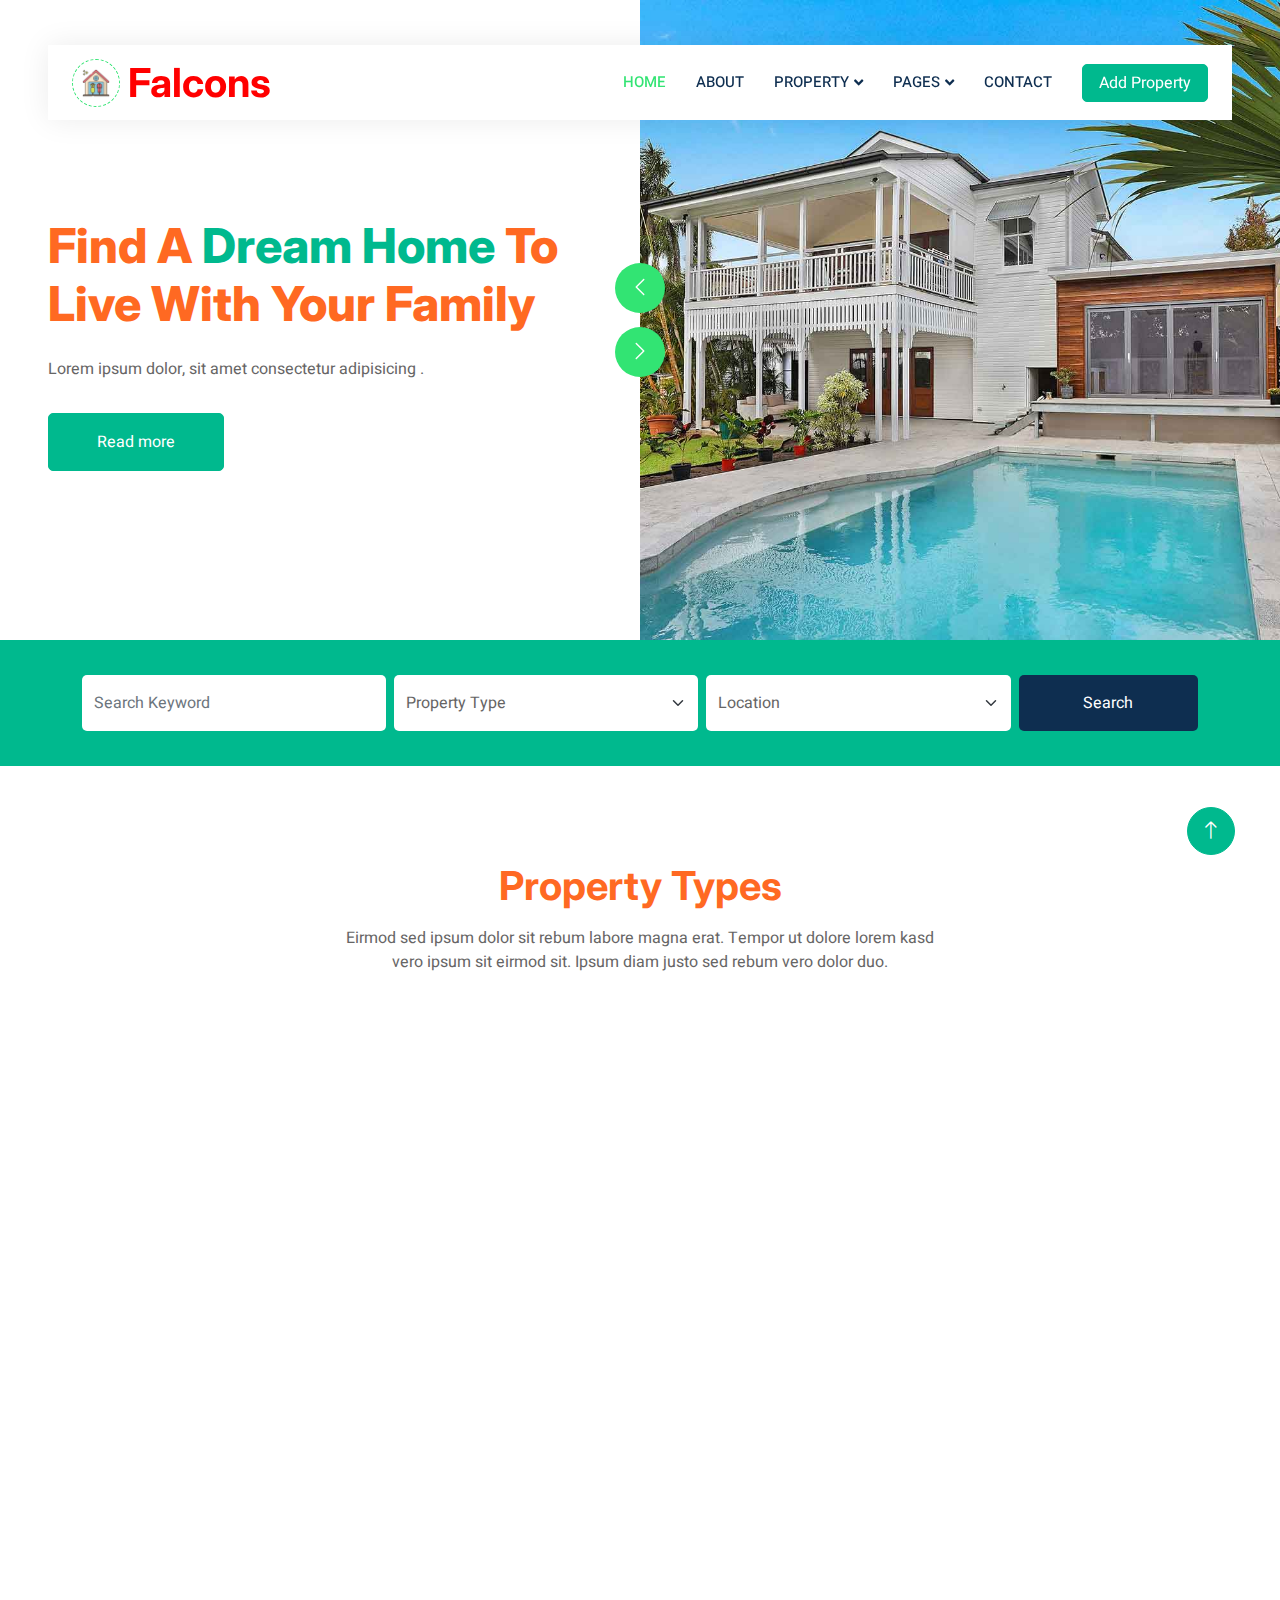
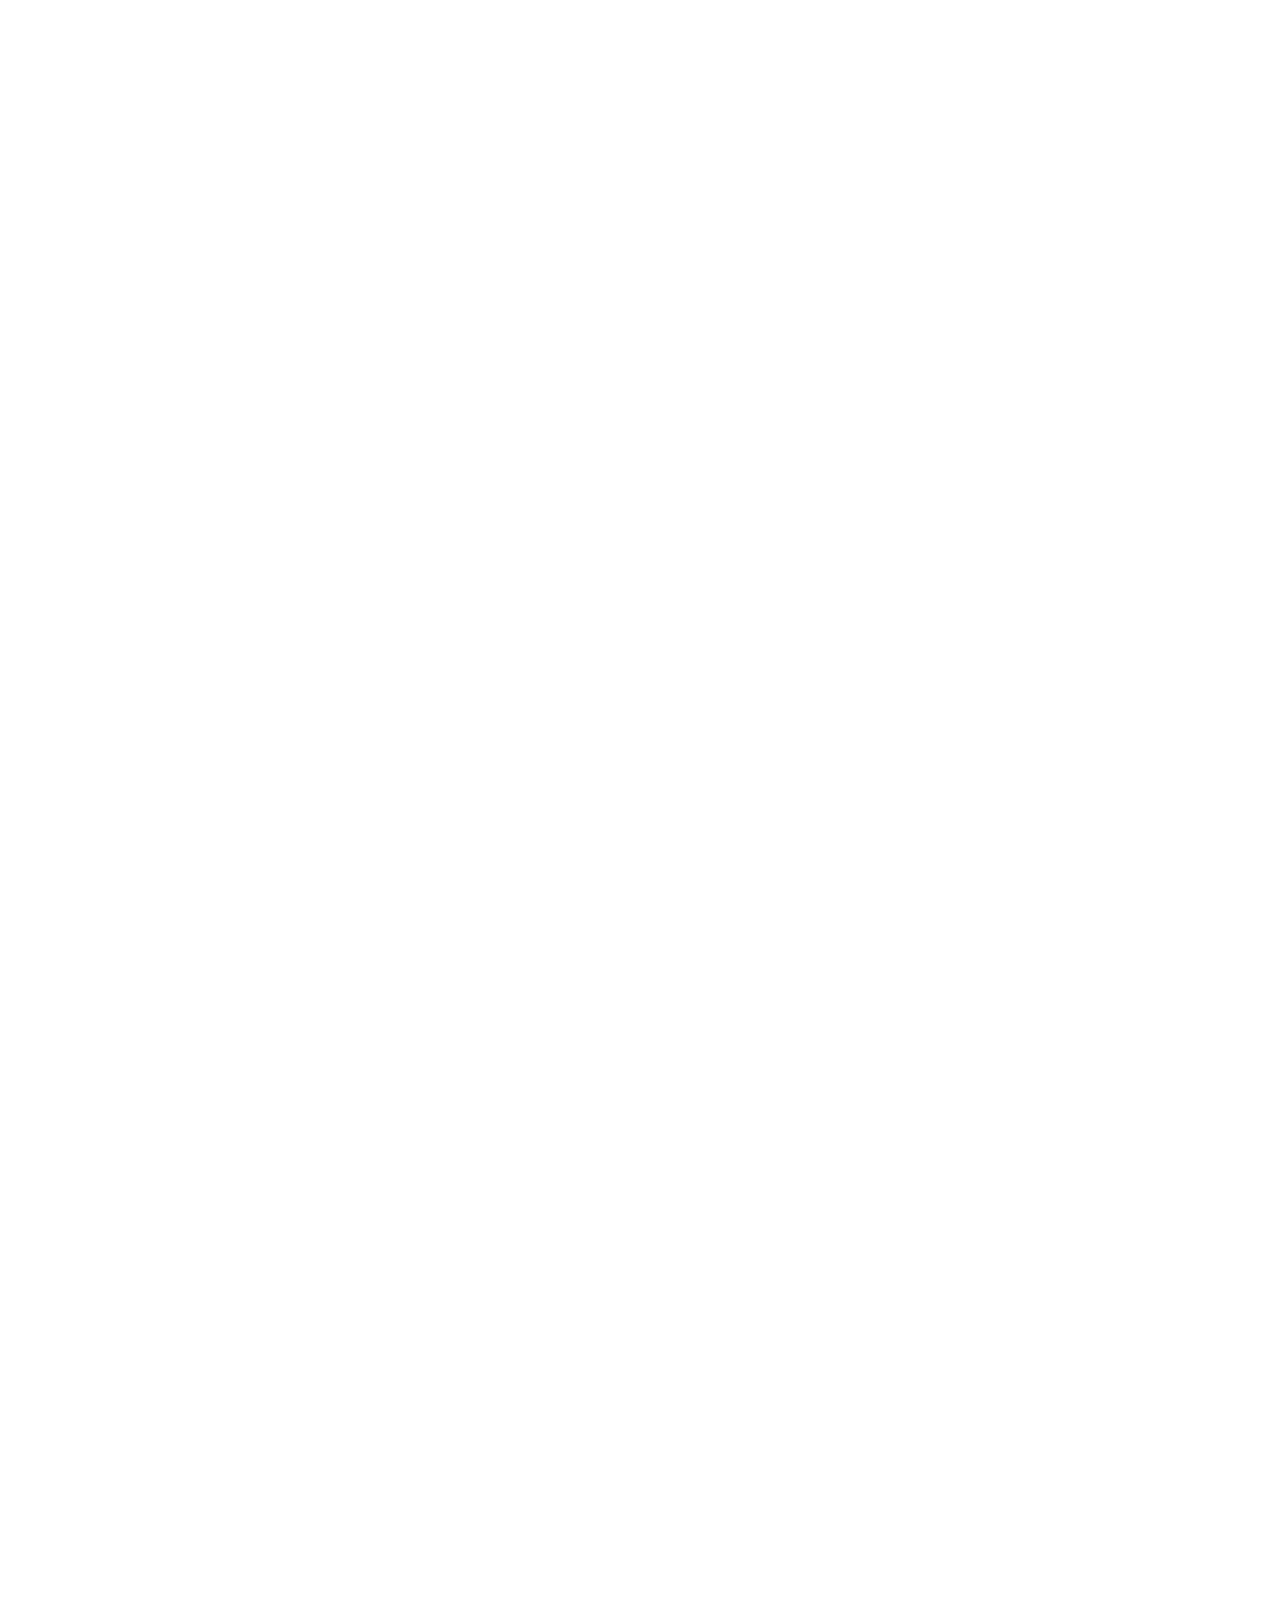
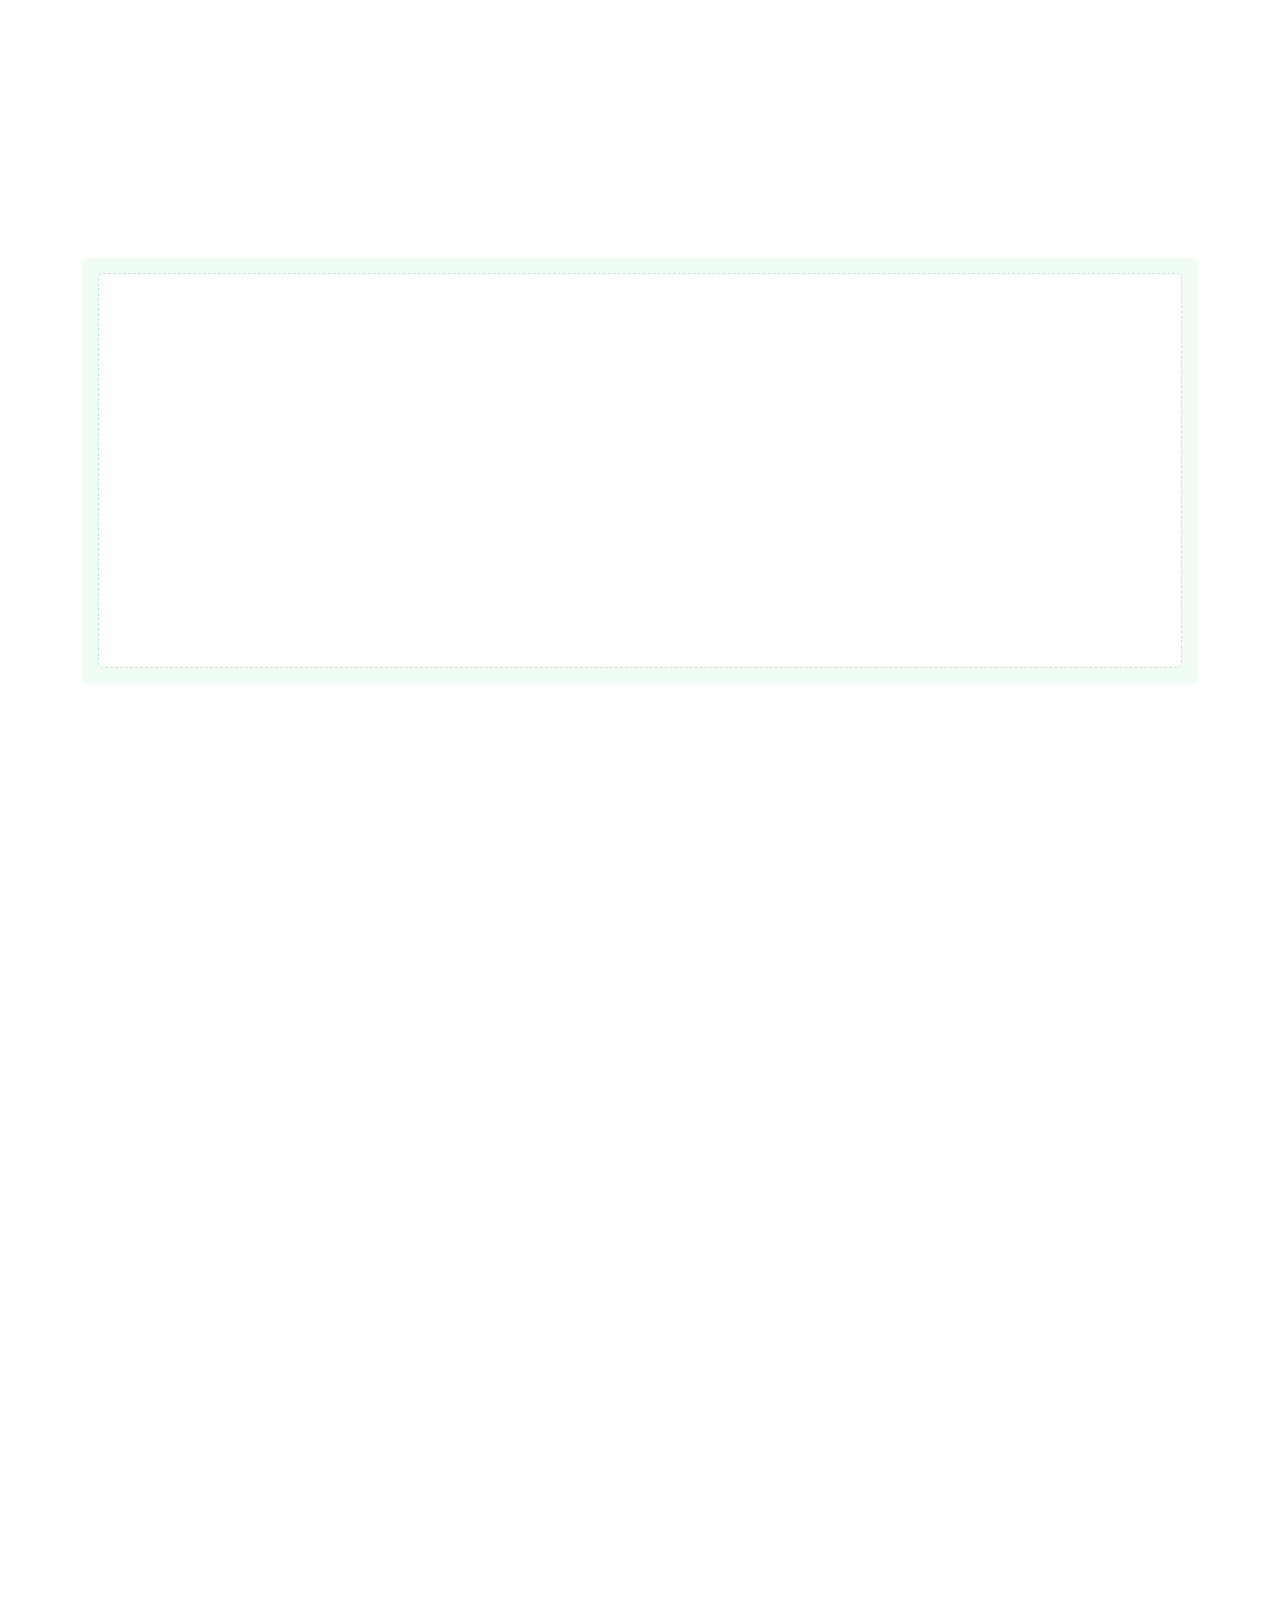
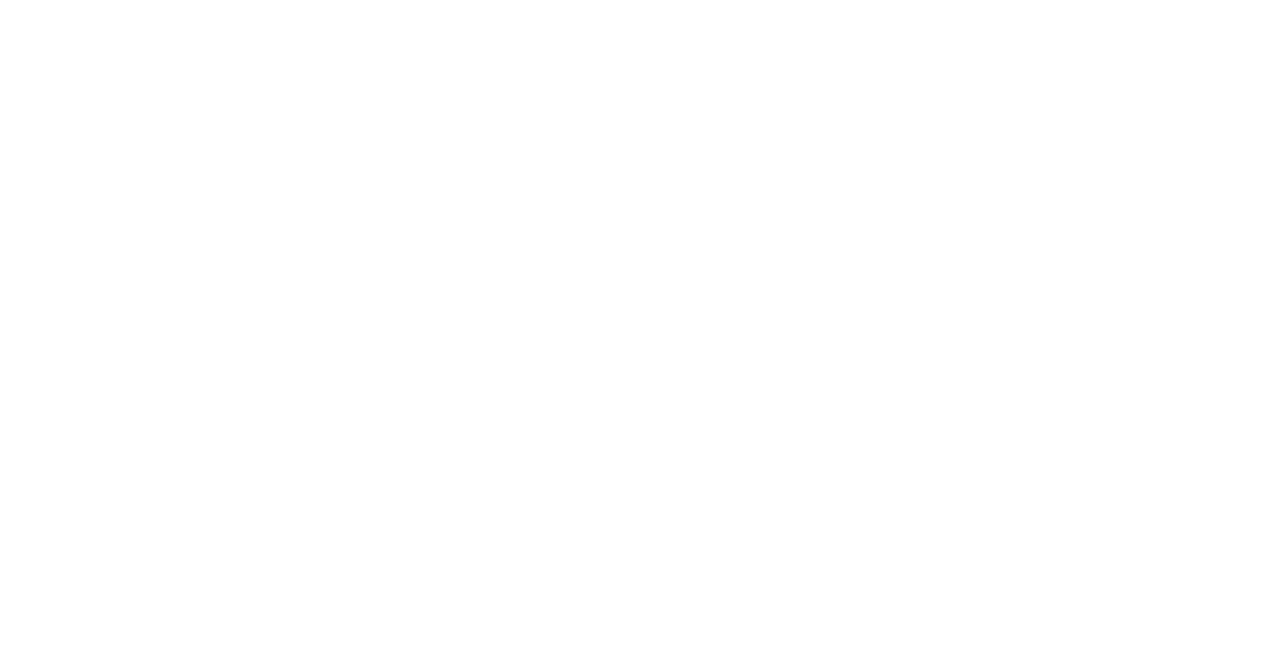
<file: index.html>
<!DOCTYPE html>
<html lang="en">

<head>
    <meta charset="utf-8">
    <titleFalcons - Real Estate HTML Template</title>
    <meta content="width=device-width, initial-scale=1.0" name="viewport">
    <meta content="" name="keywords">
    <meta content="" name="description">

    <!-- Favicon -->
    <link href="img/favicon.ico" rel="icon">

    <!-- Google Web Fonts -->
    <link rel="preconnect" href="https://fonts.googleapis.com">
    <link rel="preconnect" href="https://fonts.gstatic.com" crossorigin>
    <link href="https://fonts.googleapis.com/css2?family=Heebo:wght@400;500;600&family=Inter:wght@700;800&display=swap" rel="stylesheet">
    
    <!-- Icon Font Stylesheet -->
    <link href="https://cdnjs.cloudflare.com/ajax/libs/font-awesome/5.10.0/css/all.min.css" rel="stylesheet">
    <link href="https://cdn.jsdelivr.net/npm/bootstrap-icons@1.4.1/font/bootstrap-icons.css" rel="stylesheet">

    <!-- Libraries Stylesheet -->
    <link href="lib/animate/animate.min.css" rel="stylesheet">
    <link href="lib/owlcarousel/assets/owl.carousel.min.css" rel="stylesheet">

    <!-- Customized Bootstrap Stylesheet -->
    <link href="css/bootstrap.min.css" rel="stylesheet">

    <!-- Template Stylesheet -->
    <link href="css/style.css" rel="stylesheet">
</head>

<body>
    <div class="container-xxl bg-white p-0">
        <!-- Spinner Start -->
        <div id="spinner" class="show bg-white position-fixed translate-middle w-100 vh-100 top-50 start-50 d-flex align-items-center justify-content-center">
            <div class="spinner-border text-primary" style="width: 3rem; height: 3rem;" role="status">
                <span class="sr-only">Loading...</span>
            </div>
        </div>
        <!-- Spinner End -->


        <!-- Navbar Start -->
        <div class="container-fluid nav-bar bg-transparent">
            <nav class="navbar navbar-expand-lg bg-white navbar-light py-0 px-4">
                <a href="index.html" class="navbar-brand d-flex align-items-center text-center">
                    <div class="icon p-2 me-2">
                        <img class="img-fluid" src="img/fashion.png" alt="Icon" style="width: 30px; height: 30px;">
                    </div>
                    <h1 class="m-0 text-primary">
                        <span class="falcon-text">Falcons</span>
                        </h1>
                </a>
                <button type="button" class="navbar-toggler" data-bs-toggle="collapse" data-bs-target="#navbarCollapse">
                    <span class="navbar-toggler-icon"></span>
                </button>
                <div class="collapse navbar-collapse" id="navbarCollapse">
                    <div class="navbar-nav ms-auto">
                        <a href="index.html" class="nav-item nav-link active">Home</a>
                        <a href="about.html" class="nav-item nav-link">About</a>
                        <div class="nav-item dropdown">
                            <a href="#" class="nav-link dropdown-toggle" data-bs-toggle="dropdown">Property</a>
                            <div class="dropdown-menu rounded-0 m-0">
                                <a href="property-list.html" class="dropdown-item">Property List</a>
                                <a href="property-type.html" class="dropdown-item">Property Type</a>
                                <a href="property-agent.html" class="dropdown-item">Property Agent</a>
                            </div>
                        </div>
                        <div class="nav-item dropdown">
                            <a href="#" class="nav-link dropdown-toggle" data-bs-toggle="dropdown">Pages</a>
                            <div class="dropdown-menu rounded-0 m-0">
                                <a href="testimonial.html" class="dropdown-item">Testimonial</a>
                                
                            </div>
                        </div>
                        <a href="contact.html" class="nav-item nav-link">Contact</a>
                    </div>
                    <a href="" class="btn btn-primary px-3 d-none d-lg-flex">Add Property</a>
                </div>
            </nav>
        </div>
        <!-- Navbar End -->


        <!-- Header Start -->
        <div class="container-fluid header bg-white p-0">
            <div class="row g-0 align-items-center flex-column-reverse flex-md-row">
                <div class="col-md-6 p-5 mt-lg-5">
                    <h1 class="display-5 animated fadeIn mb-4">Find A <span class="text-primary">Dream Home</span> To Live With Your Family</h1>
                    <p class="animated fadeIn mb-4 pb-2">Lorem ipsum dolor, sit amet consectetur adipisicing .</p>
                    <a href="" class="btn btn-primary py-3 px-5 me-3 animated fadeIn">Read more</a>
                </div>
                <div class="col-md-6 animated fadeIn">
                    <div class="owl-carousel header-carousel">
                        <div class="owl-carousel-item">
                            <img class="img-fluid" src="img/carousel-1.jpg" alt="">
                        </div>
                        <div class="owl-carousel-item">
                            <img class="img-fluid" src="img/carousel-2.jpg" alt="">
                        </div>
                    </div>
                </div>
            </div>
        </div>
        <!-- Header End -->


        <!-- Search Start -->
        <div class="container-fluid bg-primary mb-5 wow fadeIn" data-wow-delay="0.1s" style="padding: 35px;">
            <div class="container">
                <div class="row g-2">
                    <div class="col-md-10">
                        <div class="row g-2">
                            <div class="col-md-4">
                                <input type="text" class="form-control border-0 py-3" placeholder="Search Keyword">
                            </div>
                            <div class="col-md-4">
                                <select class="form-select border-0 py-3">
                                    <option selected>Property Type</option>
                                    <option value="1">Property Type 1</option>
                                    <option value="2">Property Type 2</option>
                                    <option value="3">Property Type 3</option>
                                </select>
                            </div>
                            <div class="col-md-4">
                                <select class="form-select border-0 py-3">
                                    <option selected>Location</option>
                                    <option value="1">Location 1</option>
                                    <option value="2">Location 2</option>
                                    <option value="3">Location 3</option>
                                </select>
                            </div>
                        </div>
                    </div>
                    <div class="col-md-2">
                        <button class="btn btn-dark border-0 w-100 py-3">Search</button>
                    </div>
                </div>
            </div>
        </div>
        <!-- Search End -->


        <!-- Category Start -->
        <div class="container-xxl py-5">
            <div class="container">
                <div class="text-center mx-auto mb-5 wow fadeInUp" data-wow-delay="0.1s" style="max-width: 600px;">
                    <h1 class="mb-3">Property Types</h1>
                    <p>Eirmod sed ipsum dolor sit rebum labore magna erat. Tempor ut dolore lorem kasd vero ipsum sit eirmod sit. Ipsum diam justo sed rebum vero dolor duo.</p>
                </div>
                <div class="row g-4">
                    <div class="col-lg-3 col-sm-6 wow fadeInUp" data-wow-delay="0.1s">
                        <a class="cat-item d-block bg-light text-center rounded p-3" href="">
                            <div class="rounded p-4">
                                <div class="icon mb-3">
                                    <img class="img-fluid" src="img/icon-apartment.png" alt="Icon">
                                </div>
                                <h6>Apartment</h6>
                                <span>123 Properties</span>
                            </div>
                        </a>
                    </div>
                    <div class="col-lg-3 col-sm-6 wow fadeInUp" data-wow-delay="0.3s">
                        <a class="cat-item d-block bg-light text-center rounded p-3" href="">
                            <div class="rounded p-4">
                                <div class="icon mb-3">
                                    <img class="img-fluid" src="img/icon-villa.png" alt="Icon">
                                </div>
                                <h6>Villa</h6>
                                <span>123 Properties</span>
                            </div>
                        </a>
                    </div>
                    <div class="col-lg-3 col-sm-6 wow fadeInUp" data-wow-delay="0.5s">
                        <a class="cat-item d-block bg-light text-center rounded p-3" href="">
                            <div class="rounded p-4">
                                <div class="icon mb-3">
                                    <img class="img-fluid" src="img/icon-house.png" alt="Icon">
                                </div>
                                <h6>Home</h6>
                                <span>123 Properties</span>
                            </div>
                        </a>
                    </div>
                    <div class="col-lg-3 col-sm-6 wow fadeInUp" data-wow-delay="0.7s">
                        <a class="cat-item d-block bg-light text-center rounded p-3" href="">
                            <div class="rounded p-4">
                                <div class="icon mb-3">
                                    <img class="img-fluid" src="img/icon-housing.png" alt="Icon">
                                </div>
                                <h6>Office</h6>
                                <span>123 Properties</span>
                            </div>
                        </a>
                    </div>
                    <div class="col-lg-3 col-sm-6 wow fadeInUp" data-wow-delay="0.1s">
                        <a class="cat-item d-block bg-light text-center rounded p-3" href="">
                            <div class="rounded p-4">
                                <div class="icon mb-3">
                                    <img class="img-fluid" src="img/icon-building.png" alt="Icon">
                                </div>
                                <h6>Building</h6>
                                <span>123 Properties</span>
                            </div>
                        </a>
                    </div>
                    <div class="col-lg-3 col-sm-6 wow fadeInUp" data-wow-delay="0.3s">
                        <a class="cat-item d-block bg-light text-center rounded p-3" href="">
                            <div class="rounded p-4">
                                <div class="icon mb-3">
                                    <img class="img-fluid" src="img/icon-neighborhood.png" alt="Icon">
                                </div>
                                <h6>Townhouse</h6>
                                <span>123 Properties</span>
                            </div>
                        </a>
                    </div>
                    <div class="col-lg-3 col-sm-6 wow fadeInUp" data-wow-delay="0.5s">
                        <a class="cat-item d-block bg-light text-center rounded p-3" href="">
                            <div class="rounded p-4">
                                <div class="icon mb-3">
                                    <img class="img-fluid" src="img/icon-condominium.png" alt="Icon">
                                </div>
                                <h6>Shop</h6>
                                <span>123 Properties</span>
                            </div>
                        </a>
                    </div>
                    <div class="col-lg-3 col-sm-6 wow fadeInUp" data-wow-delay="0.7s">
                        <a class="cat-item d-block bg-light text-center rounded p-3" href="">
                            <div class="rounded p-4">
                                <div class="icon mb-3">
                                    <img class="img-fluid" src="img/icon-luxury.png" alt="Icon">
                                </div>
                                <h6>Garage</h6>
                                <span>123 Properties</span>
                            </div>
                        </a>
                    </div>
                </div>
            </div>
        </div>
        <!-- Category End -->


        <!-- About Start -->
        <div class="container-xxl py-5">
            <div class="container">
                <div class="row g-5 align-items-center">
                    <div class="col-lg-6 wow fadeIn" data-wow-delay="0.1s">
                        <div class="about-img position-relative overflow-hidden p-5 pe-0">
                            <img class="img-fluid w-100" src="img/about.jpg">
                        </div>
                    </div>
                    <div class="col-lg-6 wow fadeIn" data-wow-delay="0.5s">
                        <h1 class="mb-4">Best Place To Find The Perfect Property</h1>
                        <p class="mb-4">Lorem ipsum dolor sit amet consectetur adipisicing elit.</p>
                        <p><i class="fa fa-check text-primary me-3"></i>Tempor erat elitr rebum at clita</p>
                        <p><i class="fa fa-check text-primary me-3"></i>Aliqu diam amet diam et eos</p>
                        <p><i class="fa fa-check text-primary me-3"></i>Clita duo justo magna dolore erat amet</p>
                        <a class="btn btn-primary py-3 px-5 mt-3" href="">Read More</a>
                    </div>
                </div>
            </div>
        </div>
        <!-- About End -->


        <!-- Property List Start -->
        <div class="container-xxl py-5">
            <div class="container">
                <div class="row g-0 gx-5 align-items-end">
                    <div class="col-lg-6">
                        <div class="text-start mx-auto mb-5 wow slideInLeft" data-wow-delay="0.1s">
                            <h1 class="mb-3">Property Market Listing</h1>
                            <p>Eirmod sed ipsum dolor sit rebum labore magna erat. Tempor ut dolore lorem kasd vero ipsum sit eirmod sit diam justo sed rebum.</p>
                        </div>
                    </div>
                    <div class="col-lg-6 text-start text-lg-end wow slideInRight" data-wow-delay="0.1s">
                        <ul class="nav nav-pills d-inline-flex justify-content-end mb-5">
                            <li class="nav-item me-2">
                                <a class="btn btn-outline-primary active" data-bs-toggle="pill" href="#tab-1">Featured</a>
                            </li>
                            <li class="nav-item me-2">
                                <a class="btn btn-outline-primary" data-bs-toggle="pill" href="#tab-2">For Sell</a>
                            </li>
                            <li class="nav-item me-0">
                                <a class="btn btn-outline-primary" data-bs-toggle="pill" href="#tab-3">For Rent</a>
                            </li>
                        </ul>
                    </div>
                </div>
                <div class="tab-content">
                    <div id="tab-1" class="tab-pane fade show p-0 active">
                        <div class="row g-4">
                            <div class="col-lg-4 col-md-6 wow fadeInUp" data-wow-delay="0.1s">
                                <div class="property-item rounded overflow-hidden">
                                    <div class="position-relative overflow-hidden">
                                        <a href=""><img class="img-fluid" src="img/property-1.jpg" alt=""></a>
                                        <div class="bg-primary rounded text-white position-absolute start-0 top-0 m-4 py-1 px-3">For Sell</div>
                                        <div class="bg-white rounded-top text-primary position-absolute start-0 bottom-0 mx-4 pt-1 px-3">Appartment</div>
                                    </div>
                                    <div class="p-4 pb-0">
                                        <h5 class="text-primary mb-3">$12,345</h5>
                                        <a class="d-block h5 mb-2" href="">Golden Urban House For Sell</a>
                                        <p><i class="fa fa-map-marker-alt text-primary me-2"></i>tulip block bahria town lhr</p>
                                    </div>
                                    <div class="d-flex border-top">
                                        <small class="flex-fill text-center border-end py-2"><i class="fa fa-ruler-combined text-primary me-2"></i>1000 Sqft</small>
                                        <small class="flex-fill text-center border-end py-2"><i class="fa fa-bed text-primary me-2"></i>3 Bed</small>
                                        <small class="flex-fill text-center py-2"><i class="fa fa-bath text-primary me-2"></i>2 Bath</small>
                                    </div>
                                </div>
                            </div>
                            <div class="col-lg-4 col-md-6 wow fadeInUp" data-wow-delay="0.3s">
                                <div class="property-item rounded overflow-hidden">
                                    <div class="position-relative overflow-hidden">
                                        <a href=""><img class="img-fluid" src="img/property-2.jpg" alt=""></a>
                                        <div class="bg-primary rounded text-white position-absolute start-0 top-0 m-4 py-1 px-3">For Rent</div>
                                        <div class="bg-white rounded-top text-primary position-absolute start-0 bottom-0 mx-4 pt-1 px-3">Villa</div>
                                    </div>
                                    <div class="p-4 pb-0">
                                        <h5 class="text-primary mb-3">$12,345</h5>
                                        <a class="d-block h5 mb-2" href="">Golden Urban House For Sell</a>
                                        <p><i class="fa fa-map-marker-alt text-primary me-2"></i>Rehber block bahria town lhr</p>
                                    </div>
                                    <div class="d-flex border-top">
                                        <small class="flex-fill text-center border-end py-2"><i class="fa fa-ruler-combined text-primary me-2"></i>1000 Sqft</small>
                                        <small class="flex-fill text-center border-end py-2"><i class="fa fa-bed text-primary me-2"></i>3 Bed</small>
                                        <small class="flex-fill text-center py-2"><i class="fa fa-bath text-primary me-2"></i>2 Bath</small>
                                    </div>
                                </div>
                            </div>
                            <div class="col-lg-4 col-md-6 wow fadeInUp" data-wow-delay="0.5s">
                                <div class="property-item rounded overflow-hidden">
                                    <div class="position-relative overflow-hidden">
                                        <a href=""><img class="img-fluid" src="img/property-3.jpg" alt=""></a>
                                        <div class="bg-primary rounded text-white position-absolute start-0 top-0 m-4 py-1 px-3">For Sell</div>
                                        <div class="bg-white rounded-top text-primary position-absolute start-0 bottom-0 mx-4 pt-1 px-3">Office</div>
                                    </div>
                                    <div class="p-4 pb-0">
                                        <h5 class="text-primary mb-3">$12,345</h5>
                                        <a class="d-block h5 mb-2" href="">Golden Urban House For Sell</a>
                                        <p><i class="fa fa-map-marker-alt text-primary me-2"></i>Rehber block bahria town lhr</p>
                                    </div>
                                    <div class="d-flex border-top">
                                        <small class="flex-fill text-center border-end py-2"><i class="fa fa-ruler-combined text-primary me-2"></i>1000 Sqft</small>
                                        <small class="flex-fill text-center border-end py-2"><i class="fa fa-bed text-primary me-2"></i>3 Bed</small>
                                        <small class="flex-fill text-center py-2"><i class="fa fa-bath text-primary me-2"></i>2 Bath</small>
                                    </div>
                                </div>
                            </div>
                            <div class="col-lg-4 col-md-6 wow fadeInUp" data-wow-delay="0.1s">
                                <div class="property-item rounded overflow-hidden">
                                    <div class="position-relative overflow-hidden">
                                        <a href=""><img class="img-fluid" src="img/property-4.jpg" alt=""></a>
                                        <div class="bg-primary rounded text-white position-absolute start-0 top-0 m-4 py-1 px-3">For Rent</div>
                                        <div class="bg-white rounded-top text-primary position-absolute start-0 bottom-0 mx-4 pt-1 px-3">Building</div>
                                    </div>
                                    <div class="p-4 pb-0">
                                        <h5 class="text-primary mb-3">$12,345</h5>
                                        <a class="d-block h5 mb-2" href="">Golden Urban House For Sell</a>
                                        <p><i class="fa fa-map-marker-alt text-primary me-2"></i>Rehber block bahria town lhr</p>
                                    </div>
                                    <div class="d-flex border-top">
                                        <small class="flex-fill text-center border-end py-2"><i class="fa fa-ruler-combined text-primary me-2"></i>1000 Sqft</small>
                                        <small class="flex-fill text-center border-end py-2"><i class="fa fa-bed text-primary me-2"></i>3 Bed</small>
                                        <small class="flex-fill text-center py-2"><i class="fa fa-bath text-primary me-2"></i>2 Bath</small>
                                    </div>
                                </div>
                            </div>
                            <div class="col-lg-4 col-md-6 wow fadeInUp" data-wow-delay="0.3s">
                                <div class="property-item rounded overflow-hidden">
                                    <div class="position-relative overflow-hidden">
                                        <a href=""><img class="img-fluid" src="img/property-5.jpg" alt=""></a>
                                        <div class="bg-primary rounded text-white position-absolute start-0 top-0 m-4 py-1 px-3">For Sell</div>
                                        <div class="bg-white rounded-top text-primary position-absolute start-0 bottom-0 mx-4 pt-1 px-3">Home</div>
                                    </div>
                                    <div class="p-4 pb-0">
                                        <h5 class="text-primary mb-3">$12,345</h5>
                                        <a class="d-block h5 mb-2" href="">Golden Urban House For Sell</a>
                                        <p><i class="fa fa-map-marker-alt text-primary me-2"></i>Rehber block bahria town lhr</p>
                                    </div>
                                    <div class="d-flex border-top">
                                        <small class="flex-fill text-center border-end py-2"><i class="fa fa-ruler-combined text-primary me-2"></i>1000 Sqft</small>
                                        <small class="flex-fill text-center border-end py-2"><i class="fa fa-bed text-primary me-2"></i>3 Bed</small>
                                        <small class="flex-fill text-center py-2"><i class="fa fa-bath text-primary me-2"></i>2 Bath</small>
                                    </div>
                                </div>
                            </div>
                            <div class="col-lg-4 col-md-6 wow fadeInUp" data-wow-delay="0.5s">
                                <div class="property-item rounded overflow-hidden">
                                    <div class="position-relative overflow-hidden">
                                        <a href=""><img class="img-fluid" src="img/property-6.jpg" alt=""></a>
                                        <div class="bg-primary rounded text-white position-absolute start-0 top-0 m-4 py-1 px-3">For Rent</div>
                                        <div class="bg-white rounded-top text-primary position-absolute start-0 bottom-0 mx-4 pt-1 px-3">Shop</div>
                                    </div>
                                    <div class="p-4 pb-0">
                                        <h5 class="text-primary mb-3">$12,345</h5>
                                        <a class="d-block h5 mb-2" href="">Golden Urban House For Sell</a>
                                        <p><i class="fa fa-map-marker-alt text-primary me-2"></i>Rehber block bahria town lhr</p>
                                    </div>
                                    <div class="d-flex border-top">
                                        <small class="flex-fill text-center border-end py-2"><i class="fa fa-ruler-combined text-primary me-2"></i>1000 Sqft</small>
                                        <small class="flex-fill text-center border-end py-2"><i class="fa fa-bed text-primary me-2"></i>3 Bed</small>
                                        <small class="flex-fill text-center py-2"><i class="fa fa-bath text-primary me-2"></i>2 Bath</small>
                                    </div>
                                </div>
                            </div>
                            <div class="col-12 text-center wow fadeInUp" data-wow-delay="0.1s">
                                <a class="btn btn-primary py-3 px-5" href="">Browse More Property</a>
                            </div>
                        </div>
                    </div>
                    <div id="tab-2" class="tab-pane fade show p-0">
                        <div class="row g-4">
                            <div class="col-lg-4 col-md-6">
                                <div class="property-item rounded overflow-hidden">
                                    <div class="position-relative overflow-hidden">
                                        <a href=""><img class="img-fluid" src="img/property-1.jpg" alt=""></a>
                                        <div class="bg-primary rounded text-white position-absolute start-0 top-0 m-4 py-1 px-3">For Sell</div>
                                        <div class="bg-white rounded-top text-primary position-absolute start-0 bottom-0 mx-4 pt-1 px-3">Appartment</div>
                                    </div>
                                    <div class="p-4 pb-0">
                                        <h5 class="text-primary mb-3">$12,345</h5>
                                        <a class="d-block h5 mb-2" href="">Golden Urban House For Sell</a>
                                        <p><i class="fa fa-map-marker-alt text-primary me-2"></i>Rehber block bahria town lhr</p>
                                    </div>
                                    <div class="d-flex border-top">
                                        <small class="flex-fill text-center border-end py-2"><i class="fa fa-ruler-combined text-primary me-2"></i>1000 Sqft</small>
                                        <small class="flex-fill text-center border-end py-2"><i class="fa fa-bed text-primary me-2"></i>3 Bed</small>
                                        <small class="flex-fill text-center py-2"><i class="fa fa-bath text-primary me-2"></i>2 Bath</small>
                                    </div>
                                </div>
                            </div>
                            <div class="col-lg-4 col-md-6">
                                <div class="property-item rounded overflow-hidden">
                                    <div class="position-relative overflow-hidden">
                                        <a href=""><img class="img-fluid" src="img/property-2.jpg" alt=""></a>
                                        <div class="bg-primary rounded text-white position-absolute start-0 top-0 m-4 py-1 px-3">For Rent</div>
                                        <div class="bg-white rounded-top text-primary position-absolute start-0 bottom-0 mx-4 pt-1 px-3">Villa</div>
                                    </div>
                                    <div class="p-4 pb-0">
                                        <h5 class="text-primary mb-3">$12,345</h5>
                                        <a class="d-block h5 mb-2" href="">Golden Urban House For Sell</a>
                                        <p><i class="fa fa-map-marker-alt text-primary me-2"></i>Rehber block bahria town lhr</p>
                                    </div>
                                    <div class="d-flex border-top">
                                        <small class="flex-fill text-center border-end py-2"><i class="fa fa-ruler-combined text-primary me-2"></i>1000 Sqft</small>
                                        <small class="flex-fill text-center border-end py-2"><i class="fa fa-bed text-primary me-2"></i>3 Bed</small>
                                        <small class="flex-fill text-center py-2"><i class="fa fa-bath text-primary me-2"></i>2 Bath</small>
                                    </div>
                                </div>
                            </div>
                            <div class="col-lg-4 col-md-6">
                                <div class="property-item rounded overflow-hidden">
                                    <div class="position-relative overflow-hidden">
                                        <a href=""><img class="img-fluid" src="img/property-3.jpg" alt=""></a>
                                        <div class="bg-primary rounded text-white position-absolute start-0 top-0 m-4 py-1 px-3">For Sell</div>
                                        <div class="bg-white rounded-top text-primary position-absolute start-0 bottom-0 mx-4 pt-1 px-3">Office</div>
                                    </div>
                                    <div class="p-4 pb-0">
                                        <h5 class="text-primary mb-3">$12,345</h5>
                                        <a class="d-block h5 mb-2" href="">Golden Urban House For Sell</a>
                                        <p><i class="fa fa-map-marker-alt text-primary me-2"></i>Rehber block bahria town lhr</p>
                                    </div>
                                    <div class="d-flex border-top">
                                        <small class="flex-fill text-center border-end py-2"><i class="fa fa-ruler-combined text-primary me-2"></i>1000 Sqft</small>
                                        <small class="flex-fill text-center border-end py-2"><i class="fa fa-bed text-primary me-2"></i>3 Bed</small>
                                        <small class="flex-fill text-center py-2"><i class="fa fa-bath text-primary me-2"></i>2 Bath</small>
                                    </div>
                                </div>
                            </div>
                            <div class="col-lg-4 col-md-6">
                                <div class="property-item rounded overflow-hidden">
                                    <div class="position-relative overflow-hidden">
                                        <a href=""><img class="img-fluid" src="img/property-4.jpg" alt=""></a>
                                        <div class="bg-primary rounded text-white position-absolute start-0 top-0 m-4 py-1 px-3">For Rent</div>
                                        <div class="bg-white rounded-top text-primary position-absolute start-0 bottom-0 mx-4 pt-1 px-3">Building</div>
                                    </div>
                                    <div class="p-4 pb-0">
                                        <h5 class="text-primary mb-3">$12,345</h5>
                                        <a class="d-block h5 mb-2" href="">Golden Urban House For Sell</a>
                                        <p><i class="fa fa-map-marker-alt text-primary me-2"></i>Rehber block bahria town lhr</p>
                                    </div>
                                    <div class="d-flex border-top">
                                        <small class="flex-fill text-center border-end py-2"><i class="fa fa-ruler-combined text-primary me-2"></i>1000 Sqft</small>
                                        <small class="flex-fill text-center border-end py-2"><i class="fa fa-bed text-primary me-2"></i>3 Bed</small>
                                        <small class="flex-fill text-center py-2"><i class="fa fa-bath text-primary me-2"></i>2 Bath</small>
                                    </div>
                                </div>
                            </div>
                            <div class="col-lg-4 col-md-6">
                                <div class="property-item rounded overflow-hidden">
                                    <div class="position-relative overflow-hidden">
                                        <a href=""><img class="img-fluid" src="img/property-5.jpg" alt=""></a>
                                        <div class="bg-primary rounded text-white position-absolute start-0 top-0 m-4 py-1 px-3">For Sell</div>
                                        <div class="bg-white rounded-top text-primary position-absolute start-0 bottom-0 mx-4 pt-1 px-3">Home</div>
                                    </div>
                                    <div class="p-4 pb-0">
                                        <h5 class="text-primary mb-3">$12,345</h5>
                                        <a class="d-block h5 mb-2" href="">Golden Urban House For Sell</a>
                                        <p><i class="fa fa-map-marker-alt text-primary me-2"></i>Rehber block bahria town lhr</p>
                                    </div>
                                    <div class="d-flex border-top">
                                        <small class="flex-fill text-center border-end py-2"><i class="fa fa-ruler-combined text-primary me-2"></i>1000 Sqft</small>
                                        <small class="flex-fill text-center border-end py-2"><i class="fa fa-bed text-primary me-2"></i>3 Bed</small>
                                        <small class="flex-fill text-center py-2"><i class="fa fa-bath text-primary me-2"></i>2 Bath</small>
                                    </div>
                                </div>
                            </div>
                            <div class="col-lg-4 col-md-6">
                                <div class="property-item rounded overflow-hidden">
                                    <div class="position-relative overflow-hidden">
                                        <a href=""><img class="img-fluid" src="img/property-6.jpg" alt=""></a>
                                        <div class="bg-primary rounded text-white position-absolute start-0 top-0 m-4 py-1 px-3">For Rent</div>
                                        <div class="bg-white rounded-top text-primary position-absolute start-0 bottom-0 mx-4 pt-1 px-3">Shop</div>
                                    </div>
                                    <div class="p-4 pb-0">
                                        <h5 class="text-primary mb-3">$12,345</h5>
                                        <a class="d-block h5 mb-2" href="">Golden Urban House For Sell</a>
                                        <p><i class="fa fa-map-marker-alt text-primary me-2"></i>Rehber block bahria town lhr</p>
                                    </div>
                                    <div class="d-flex border-top">
                                        <small class="flex-fill text-center border-end py-2"><i class="fa fa-ruler-combined text-primary me-2"></i>1000 Sqft</small>
                                        <small class="flex-fill text-center border-end py-2"><i class="fa fa-bed text-primary me-2"></i>3 Bed</small>
                                        <small class="flex-fill text-center py-2"><i class="fa fa-bath text-primary me-2"></i>2 Bath</small>
                                    </div>
                                </div>
                            </div>
                            <div class="col-12 text-center">
                                <a class="btn btn-primary py-3 px-5" href="">Browse More Property</a>
                            </div>
                        </div>
                    </div>
                    <div id="tab-3" class="tab-pane fade show p-0">
                        <div class="row g-4">
                            <div class="col-lg-4 col-md-6">
                                <div class="property-item rounded overflow-hidden">
                                    <div class="position-relative overflow-hidden">
                                        <a href=""><img class="img-fluid" src="img/property-1.jpg" alt=""></a>
                                        <div class="bg-primary rounded text-white position-absolute start-0 top-0 m-4 py-1 px-3">For Sell</div>
                                        <div class="bg-white rounded-top text-primary position-absolute start-0 bottom-0 mx-4 pt-1 px-3">Appartment</div>
                                    </div>
                                    <div class="p-4 pb-0">
                                        <h5 class="text-primary mb-3">$12,345</h5>
                                        <a class="d-block h5 mb-2" href="">Golden Urban House For Sell</a>
                                        <p><i class="fa fa-map-marker-alt text-primary me-2"></i>Rehber block bahria town lhr</p>
                                    </div>
                                    <div class="d-flex border-top">
                                        <small class="flex-fill text-center border-end py-2"><i class="fa fa-ruler-combined text-primary me-2"></i>1000 Sqft</small>
                                        <small class="flex-fill text-center border-end py-2"><i class="fa fa-bed text-primary me-2"></i>3 Bed</small>
                                        <small class="flex-fill text-center py-2"><i class="fa fa-bath text-primary me-2"></i>2 Bath</small>
                                    </div>
                                </div>
                            </div>
                            <div class="col-lg-4 col-md-6">
                                <div class="property-item rounded overflow-hidden">
                                    <div class="position-relative overflow-hidden">
                                        <a href=""><img class="img-fluid" src="img/property-2.jpg" alt=""></a>
                                        <div class="bg-primary rounded text-white position-absolute start-0 top-0 m-4 py-1 px-3">For Rent</div>
                                        <div class="bg-white rounded-top text-primary position-absolute start-0 bottom-0 mx-4 pt-1 px-3">Villa</div>
                                    </div>
                                    <div class="p-4 pb-0">
                                        <h5 class="text-primary mb-3">$12,345</h5>
                                        <a class="d-block h5 mb-2" href="">Golden Urban House For Sell</a>
                                        <p><i class="fa fa-map-marker-alt text-primary me-2"></i>Rehber block bahria town lhr</p>
                                    </div>
                                    <div class="d-flex border-top">
                                        <small class="flex-fill text-center border-end py-2"><i class="fa fa-ruler-combined text-primary me-2"></i>1000 Sqft</small>
                                        <small class="flex-fill text-center border-end py-2"><i class="fa fa-bed text-primary me-2"></i>3 Bed</small>
                                        <small class="flex-fill text-center py-2"><i class="fa fa-bath text-primary me-2"></i>2 Bath</small>
                                    </div>
                                </div>
                            </div>
                            <div class="col-lg-4 col-md-6">
                                <div class="property-item rounded overflow-hidden">
                                    <div class="position-relative overflow-hidden">
                                        <a href=""><img class="img-fluid" src="img/property-3.jpg" alt=""></a>
                                        <div class="bg-primary rounded text-white position-absolute start-0 top-0 m-4 py-1 px-3">For Sell</div>
                                        <div class="bg-white rounded-top text-primary position-absolute start-0 bottom-0 mx-4 pt-1 px-3">Office</div>
                                    </div>
                                    <div class="p-4 pb-0">
                                        <h5 class="text-primary mb-3">$12,345</h5>
                                        <a class="d-block h5 mb-2" href="">Golden Urban House For Sell</a>
                                        <p><i class="fa fa-map-marker-alt text-primary me-2"></i>Rehber block bahria town lhr</p>
                                    </div>
                                    <div class="d-flex border-top">
                                        <small class="flex-fill text-center border-end py-2"><i class="fa fa-ruler-combined text-primary me-2"></i>1000 Sqft</small>
                                        <small class="flex-fill text-center border-end py-2"><i class="fa fa-bed text-primary me-2"></i>3 Bed</small>
                                        <small class="flex-fill text-center py-2"><i class="fa fa-bath text-primary me-2"></i>2 Bath</small>
                                    </div>
                                </div>
                            </div>
                            <div class="col-lg-4 col-md-6">
                                <div class="property-item rounded overflow-hidden">
                                    <div class="position-relative overflow-hidden">
                                        <a href=""><img class="img-fluid" src="img/property-4.jpg" alt=""></a>
                                        <div class="bg-primary rounded text-white position-absolute start-0 top-0 m-4 py-1 px-3">For Rent</div>
                                        <div class="bg-white rounded-top text-primary position-absolute start-0 bottom-0 mx-4 pt-1 px-3">Building</div>
                                    </div>
                                    <div class="p-4 pb-0">
                                        <h5 class="text-primary mb-3">$12,345</h5>
                                        <a class="d-block h5 mb-2" href="">Golden Urban House For Sell</a>
                                        <p><i class="fa fa-map-marker-alt text-primary me-2"></i>Rehber block bahria town lhr</p>
                                    </div>
                                    <div class="d-flex border-top">
                                        <small class="flex-fill text-center border-end py-2"><i class="fa fa-ruler-combined text-primary me-2"></i>1000 Sqft</small>
                                        <small class="flex-fill text-center border-end py-2"><i class="fa fa-bed text-primary me-2"></i>3 Bed</small>
                                        <small class="flex-fill text-center py-2"><i class="fa fa-bath text-primary me-2"></i>2 Bath</small>
                                    </div>
                                </div>
                            </div>
                            <div class="col-lg-4 col-md-6">
                                <div class="property-item rounded overflow-hidden">
                                    <div class="position-relative overflow-hidden">
                                        <a href=""><img class="img-fluid" src="img/property-5.jpg" alt=""></a>
                                        <div class="bg-primary rounded text-white position-absolute start-0 top-0 m-4 py-1 px-3">For Sell</div>
                                        <div class="bg-white rounded-top text-primary position-absolute start-0 bottom-0 mx-4 pt-1 px-3">Home</div>
                                    </div>
                                    <div class="p-4 pb-0">
                                        <h5 class="text-primary mb-3">$12,345</h5>
                                        <a class="d-block h5 mb-2" href="">Golden Urban House For Sell</a>
                                        <p><i class="fa fa-map-marker-alt text-primary me-2"></i>Rehber block bahria town lhr</p>
                                    </div>
                                    <div class="d-flex border-top">
                                        <small class="flex-fill text-center border-end py-2"><i class="fa fa-ruler-combined text-primary me-2"></i>1000 Sqft</small>
                                        <small class="flex-fill text-center border-end py-2"><i class="fa fa-bed text-primary me-2"></i>3 Bed</small>
                                        <small class="flex-fill text-center py-2"><i class="fa fa-bath text-primary me-2"></i>2 Bath</small>
                                    </div>
                                </div>
                            </div>
                            <div class="col-lg-4 col-md-6">
                                <div class="property-item rounded overflow-hidden">
                                    <div class="position-relative overflow-hidden">
                                        <a href=""><img class="img-fluid" src="img/property-6.jpg" alt=""></a>
                                        <div class="bg-primary rounded text-white position-absolute start-0 top-0 m-4 py-1 px-3">For Rent</div>
                                        <div class="bg-white rounded-top text-primary position-absolute start-0 bottom-0 mx-4 pt-1 px-3">Shop</div>
                                    </div>
                                    <div class="p-4 pb-0">
                                        <h5 class="text-primary mb-3">$12,345</h5>
                                        <a class="d-block h5 mb-2" href="">Golden Urban House For Sell</a>
                                        <p><i class="fa fa-map-marker-alt text-primary me-2"></i>Rehber block bahria town lhr</p>
                                    </div>
                                    <div class="d-flex border-top">
                                        <small class="flex-fill text-center border-end py-2"><i class="fa fa-ruler-combined text-primary me-2"></i>1000 Sqft</small>
                                        <small class="flex-fill text-center border-end py-2"><i class="fa fa-bed text-primary me-2"></i>3 Bed</small>
                                        <small class="flex-fill text-center py-2"><i class="fa fa-bath text-primary me-2"></i>2 Bath</small>
                                    </div>
                                </div>
                            </div>
                            <div class="col-12 text-center">
                                <a class="btn btn-primary py-3 px-5" href="">Browse More Property</a>
                            </div>
                        </div>
                    </div>
                </div>
            </div>
        </div>
        <!-- Property List End -->


        <!-- Call to Action Start -->
        <div class="container-xxl py-5">
            <div class="container">
                <div class="bg-light rounded p-3">
                    <div class="bg-white rounded p-4" style="border: 1px dashed rgba(0, 185, 142, .3)">
                        <div class="row g-5 align-items-center">
                            <div class="col-lg-6 wow fadeIn" data-wow-delay="0.1s">
                                <img class="img-fluid rounded w-100" src="img/call-to-action.jpg" alt="">
                            </div>
                            <div class="col-lg-6 wow fadeIn" data-wow-delay="0.5s">
                                <div class="mb-4">
                                    <h1 class="mb-3">Meet Our Certified Agent</h1>
                                    <p>Lorem ipsum, dolor sit amet consectetur adipisicing elit. Earum voluptatibus quidem ducimus odio autem nobis officia, reprehende.</p>
                                </div>
                                <a href="" class="btn btn-primary py-3 px-4 me-2"><i class="fa fa-phone-alt me-2"></i>Contact by phone</a>
                                <a href="" class="btn btn-dark py-3 px-4"><i class="fa fa-calendar-alt me-2"></i>Make an appointment</a>
                            </div>
                        </div>
                    </div>
                </div>
            </div>
        </div>
        <!-- Call to Action End -->


        <!-- Team Start -->
        <div class="container-xxl py-5">
            <div class="container">
                <div class="text-center mx-auto mb-5 wow fadeInUp" data-wow-delay="0.1s" style="max-width: 600px;">
                    <h1 class="mb-3">Property Consultants</h1>
                    <p>Eirmod sed ipsum dolor sit rebum labore magna erat. Tempor ut dolore lorem kasd vero ipsum sit eirmod sit. Ipsum diam justo sed rebum vero dolor duo.</p>
                </div>
                <div class="row g-4">
                    <div class="col-lg-3 col-md-6 wow fadeInUp" data-wow-delay="0.1s">
                        <div class="team-item rounded overflow-hidden">
                            <div class="position-relative">
                                <img class="img-fluid" src="img/team-1.jpg" alt="">
                                <div class="position-absolute start-50 top-100 translate-middle d-flex align-items-center">
                                    <a class="btn btn-square mx-1" href=""><i class="fab fa-facebook-f"></i></a>
                                    <a class="btn btn-square mx-1" href=""><i class="fab fa-twitter"></i></a>
                                    <a class="btn btn-square mx-1" href=""><i class="fab fa-instagram"></i></a>
                                </div>
                            </div>
                            <div class="text-center p-4 mt-3">
                                <h5 class="fw-bold mb-0">Rehana</h5>
                                <small>Transaction Coordinator</small>
                            </div>
                        </div>
                    </div>
                    <div class="col-lg-3 col-md-6 wow fadeInUp" data-wow-delay="0.3s">
                        <div class="team-item rounded overflow-hidden">
                            <div class="position-relative">
                                <img class="img-fluid" src="img/team-2.jpg" alt="">
                                <div class="position-absolute start-50 top-100 translate-middle d-flex align-items-center">
                                    <a class="btn btn-square mx-1" href=""><i class="fab fa-facebook-f"></i></a>
                                    <a class="btn btn-square mx-1" href=""><i class="fab fa-twitter"></i></a>
                                    <a class="btn btn-square mx-1" href=""><i class="fab fa-instagram"></i></a>
                                </div>
                            </div>
                            <div class="text-center p-4 mt-3">
                                <h5 class="fw-bold mb-0">Numan</h5>
                                <small>Property Manager</small>
                            </div>
                        </div>
                    </div>
                    <div class="col-lg-3 col-md-6 wow fadeInUp" data-wow-delay="0.5s">
                        <div class="team-item rounded overflow-hidden">
                            <div class="position-relative">
                                <img class="img-fluid" src="img/team-3.jpg" alt="">
                                <div class="position-absolute start-50 top-100 translate-middle d-flex align-items-center">
                                    <a class="btn btn-square mx-1" href=""><i class="fab fa-facebook-f"></i></a>
                                    <a class="btn btn-square mx-1" href=""><i class="fab fa-twitter"></i></a>
                                    <a class="btn btn-square mx-1" href=""><i class="fab fa-instagram"></i></a>
                                </div>
                            </div>
                            <div class="text-center p-4 mt-3">
                                <h5 class="fw-bold mb-0">Raha</h5>
                                <small>Real Estate Appraiser</small>
                            </div>
                        </div>
                    </div>
                    <div class="col-lg-3 col-md-6 wow fadeInUp" data-wow-delay="0.7s">
                        <div class="team-item rounded overflow-hidden">
                            <div class="position-relative">
                                <img class="img-fluid" src="img/team-4.jpg" alt="">
                                <div class="position-absolute start-50 top-100 translate-middle d-flex align-items-center">
                                    <a class="btn btn-square mx-1" href=""><i class="fab fa-facebook-f"></i></a>
                                    <a class="btn btn-square mx-1" href=""><i class="fab fa-twitter"></i></a>
                                    <a class="btn btn-square mx-1" href=""><i class="fab fa-instagram"></i></a>
                                </div>
                            </div>
                            <div class="text-center p-4 mt-3">
                                <h5 class="fw-bold mb-0">Rahim</h5>
                                <small>Real Estate Developer</small>
                            </div>
                        </div>
                    </div>
                </div>
            </div>
        </div>
        <!-- Team End -->


        <!-- Testimonial Start -->
        <div class="container-xxl py-5">
            <div class="container">
                <div class="text-center mx-auto mb-5 wow fadeInUp" data-wow-delay="0.1s" style="max-width: 600px;">
                    <h1 class="mb-3">What Our Customers Say!</h1>
                    <p>Lorem ipsum dolor sit amet, consectetur adipisicing elit/p>
                </div>
                <div class="owl-carousel testimonial-carousel wow fadeInUp" data-wow-delay="0.1s">
                    <div class="testimonial-item bg-light rounded p-3">
                        <div class="bg-white border rounded p-4">
                            <p>Tempor stet labore dolor clita stet diam amet ipsum dolor duo ipsum rebum stet dolor amet diam stet. Est stet ea lorem amet est kasd kasd erat eos</p>
                            <div class="d-flex align-items-center">
                                <img class="img-fluid flex-shrink-0 rounded" src="img/testimonial-1.jpg" style="width: 45px; height: 45px;">
                                <div class="ps-3">
                                    <h6 class="fw-bold mb-1">Sarah</h6>
                                    <small>Docter</small>
                                </div>
                            </div>
                        </div>
                    </div>
                    <div class="testimonial-item bg-light rounded p-3">
                        <div class="bg-white border rounded p-4">
                            <p>Tempor stet labore dolor clita stet diam amet ipsum dolor duo ipsum rebum stet dolor amet diam stet. Est stet ea lorem amet est kasd kasd erat eos</p>
                            <div class="d-flex align-items-center">
                                <img class="img-fluid flex-shrink-0 rounded" src="img/testimonial-2.jpg" style="width: 45px; height: 45px;">
                                <div class="ps-3">
                                    <h6 class="fw-bold mb-1">Adnan</h6>
                                    <small>Banker</small>
                                </div>
                            </div>
                        </div>
                    </div>
                    <div class="testimonial-item bg-light rounded p-3">
                        <div class="bg-white border rounded p-4">
                            <p>Tempor stet labore dolor clita stet diam amet ipsum dolor duo ipsum rebum stet dolor amet diam stet. Est stet ea lorem amet est kasd kasd erat eos</p>
                            <div class="d-flex align-items-center">
                                <img class="img-fluid flex-shrink-0 rounded" src="img/testimonial-3.jpg" style="width: 45px; height: 45px;">
                                <div class="ps-3">
                                    <h6 class="fw-bold mb-1">Rehan</h6>
                                    <small>Business man</small>
                                </div>
                            </div>
                        </div>
                    </div>
                </div>
            </div>
        </div>
        <!-- Testimonial End -->
        

        <!-- Footer Start -->
        <div class="container-fluid bg-dark text-white-50 footer pt-5 mt-5 wow fadeIn" data-wow-delay="0.1s">
            <div class="container py-5">
                <div class="row g-5">
                    <div class="col-lg-3 col-md-6">
                        <h5 class="text-white mb-4">Get In Touch</h5>
                        <p class="mb-2"><i class="fa fa-map-marker-alt me-3"></i>Rehber block bahria town lhr</p>
                        <p class="mb-2"><i class="fa fa-phone-alt me-3"></i>+923217863450</p>
                        <p class="mb-2"><i class="fa fa-envelope me-3"></i>info@dream.com</p>
                        <div class="d-flex pt-2">
                            <a class="btn btn-outline-light btn-social" href=""><i class="fab fa-twitter"></i></a>
                            <a class="btn btn-outline-light btn-social" href=""><i class="fab fa-facebook-f"></i></a>
                            <a class="btn btn-outline-light btn-social" href=""><i class="fab fa-youtube"></i></a>
                            <a class="btn btn-outline-light btn-social" href=""><i class="fab fa-linkedin-in"></i></a>
                        </div>
                    </div>
                    <div class="col-lg-3 col-md-6">
                        <h5 class="text-white mb-4">Quick Links</h5>
                        <a class="btn btn-link text-white-50" href="">About Us</a>
                        <a class="btn btn-link text-white-50" href="">Contact Us</a>
                        <a class="btn btn-link text-white-50" href="">Our Services</a>
                        <a class="btn btn-link text-white-50" href="">Privacy Policy</a>
                        <a class="btn btn-link text-white-50" href="">Terms & Condition</a>
                    </div>
                    <div class="col-lg-3 col-md-6">
                        <h5 class="text-white mb-4">Photo Gallery</h5>
                        <div class="row g-2 pt-2">
                            <div class="col-4">
                                <img class="img-fluid rounded bg-light p-1" src="img/property-1.jpg" alt="">
                            </div>
                            <div class="col-4">
                                <img class="img-fluid rounded bg-light p-1" src="img/property-2.jpg" alt="">
                            </div>
                            <div class="col-4">
                                <img class="img-fluid rounded bg-light p-1" src="img/property-3.jpg" alt="">
                            </div>
                            <div class="col-4">
                                <img class="img-fluid rounded bg-light p-1" src="img/property-4.jpg" alt="">
                            </div>
                            <div class="col-4">
                                <img class="img-fluid rounded bg-light p-1" src="img/property-5.jpg" alt="">
                            </div>
                            <div class="col-4">
                                <img class="img-fluid rounded bg-light p-1" src="img/property-6.jpg" alt="">
                            </div>
                        </div>
                    </div>
                    <div class="col-lg-3 col-md-6">
                        <h5 class="text-white mb-4">Newsletter</h5>
                        <p>Dolor amet sit justo amet elitr clita ipsum elitr est.</p>
                        <div class="position-relative mx-auto" style="max-width: 400px;">
                            <input class="form-control bg-transparent w-100 py-3 ps-4 pe-5" type="text" placeholder="Your email">
                            <button type="button" class="btn btn-primary py-2 position-absolute top-0 end-0 mt-2 me-2">SignUp</button>
                        </div>
                    </div>
                </div>
            </div>
            <div class="container">
                <div class="copyright">
                    <div class="row">
                        <div class="col-md-6 text-center text-md-start mb-3 mb-md-0">
                            &copy; <a class="border-bottom" href="#">Your Site Name</a>, All Right Reserved. 
							
							<!--/*** This template is free as long as you keep the footer author’s credit link/attribution link/backlink. If you'd like to use the template without the footer author’s credit link/attribution link/backlink, you can purchase the Credit Removal License from "https://htmlcodex.com/credit-removal". Thank you for your support. ***/-->
							Designed By <a class="border-bottom" href="https://htmlcodex.com">HTML Codex</a>
                        </div>
                        <div class="col-md-6 text-center text-md-end">
                            <div class="footer-menu">
                                <a href="">Home</a>
                                <a href="">Cookies</a>
                                <a href="">Help</a>
                                <a href="">FQAs</a>
                            </div>
                        </div>
                    </div>
                </div>
            </div>
        </div>
        <!-- Footer End -->


        <!-- Back to Top -->
        <a href="#" class="btn btn-lg btn-primary btn-lg-square back-to-top"><i class="bi bi-arrow-up"></i></a>
    </div>

    <!-- JavaScript Libraries -->
    <script src="https://code.jquery.com/jquery-3.4.1.min.js"></script>
    <script src="https://cdn.jsdelivr.net/npm/bootstrap@5.0.0/dist/js/bootstrap.bundle.min.js"></script>
    <script src="lib/wow/wow.min.js"></script>
    <script src="lib/easing/easing.min.js"></script>
    <script src="lib/waypoints/waypoints.min.js"></script>
    <script src="lib/owlcarousel/owl.carousel.min.js"></script>

    <!-- Template Javascript -->
    <script src="js/main.js"></script>
</body>

</html>
</file>
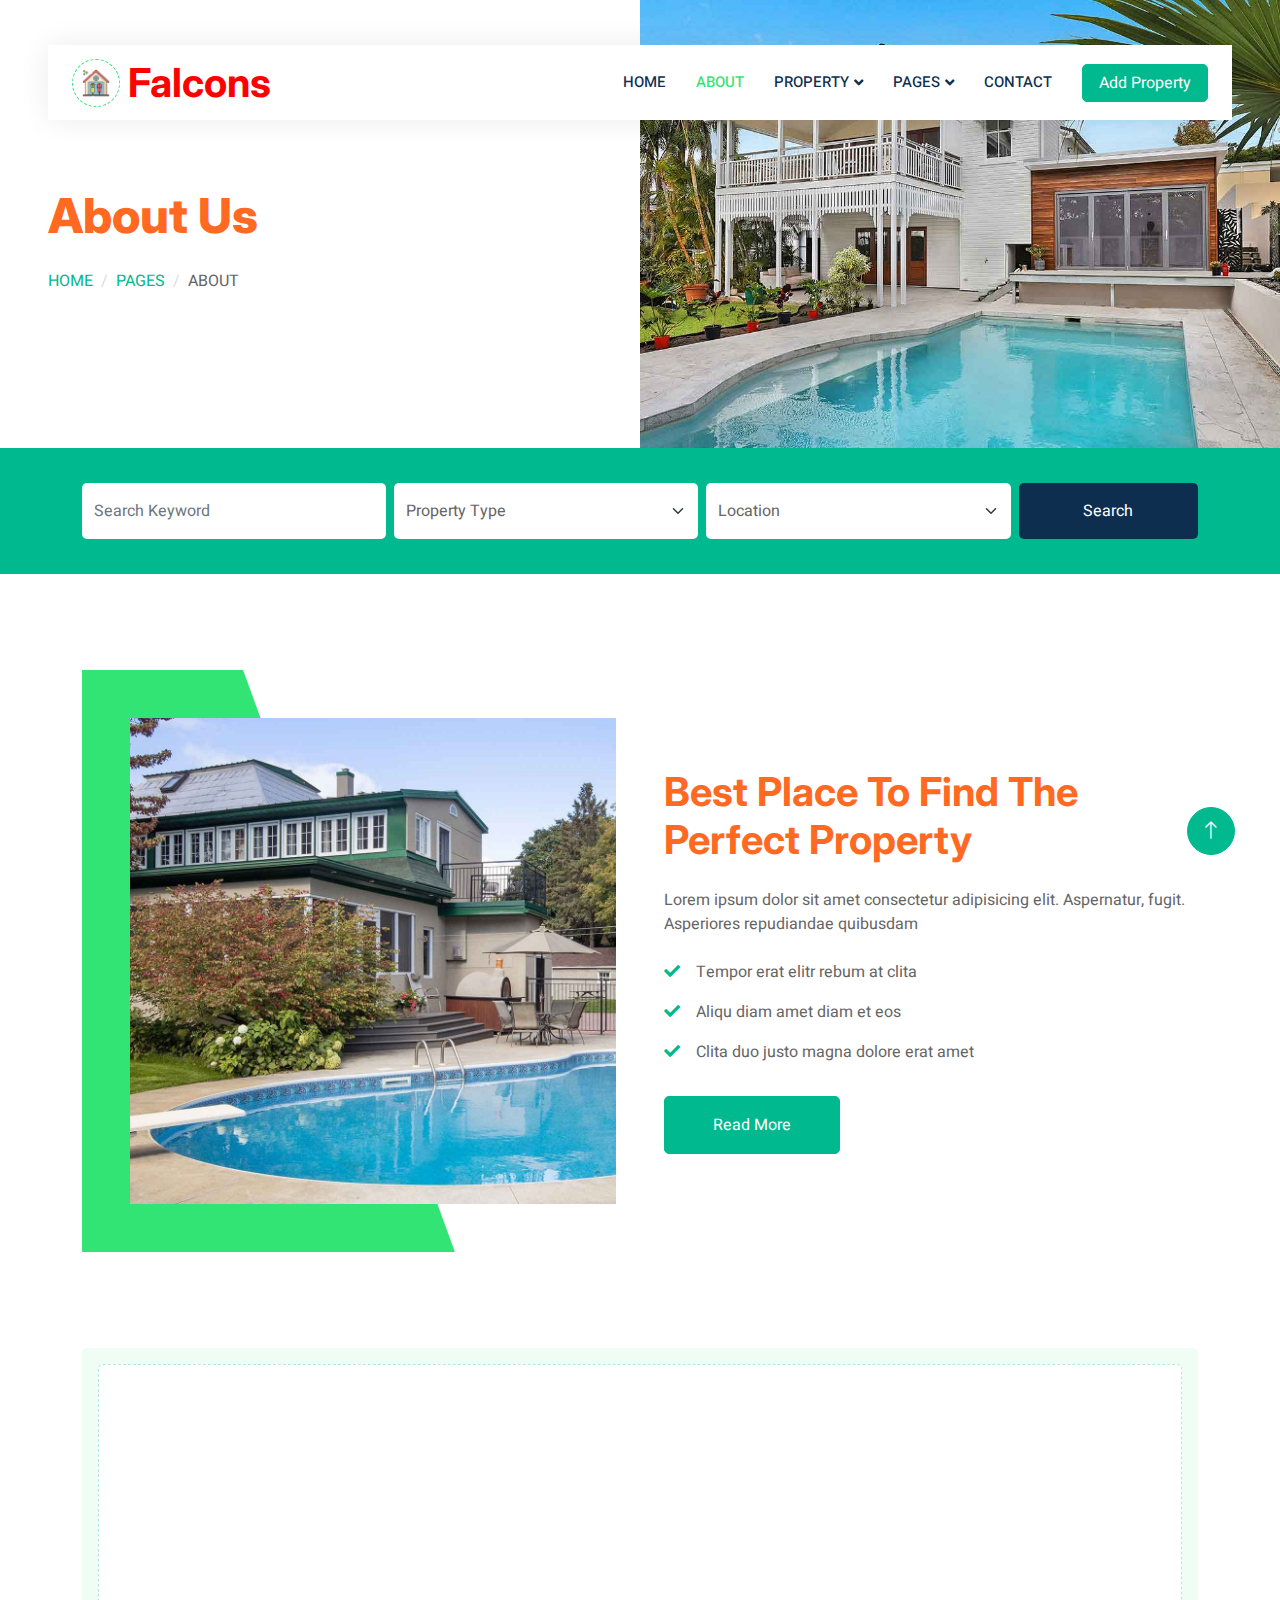
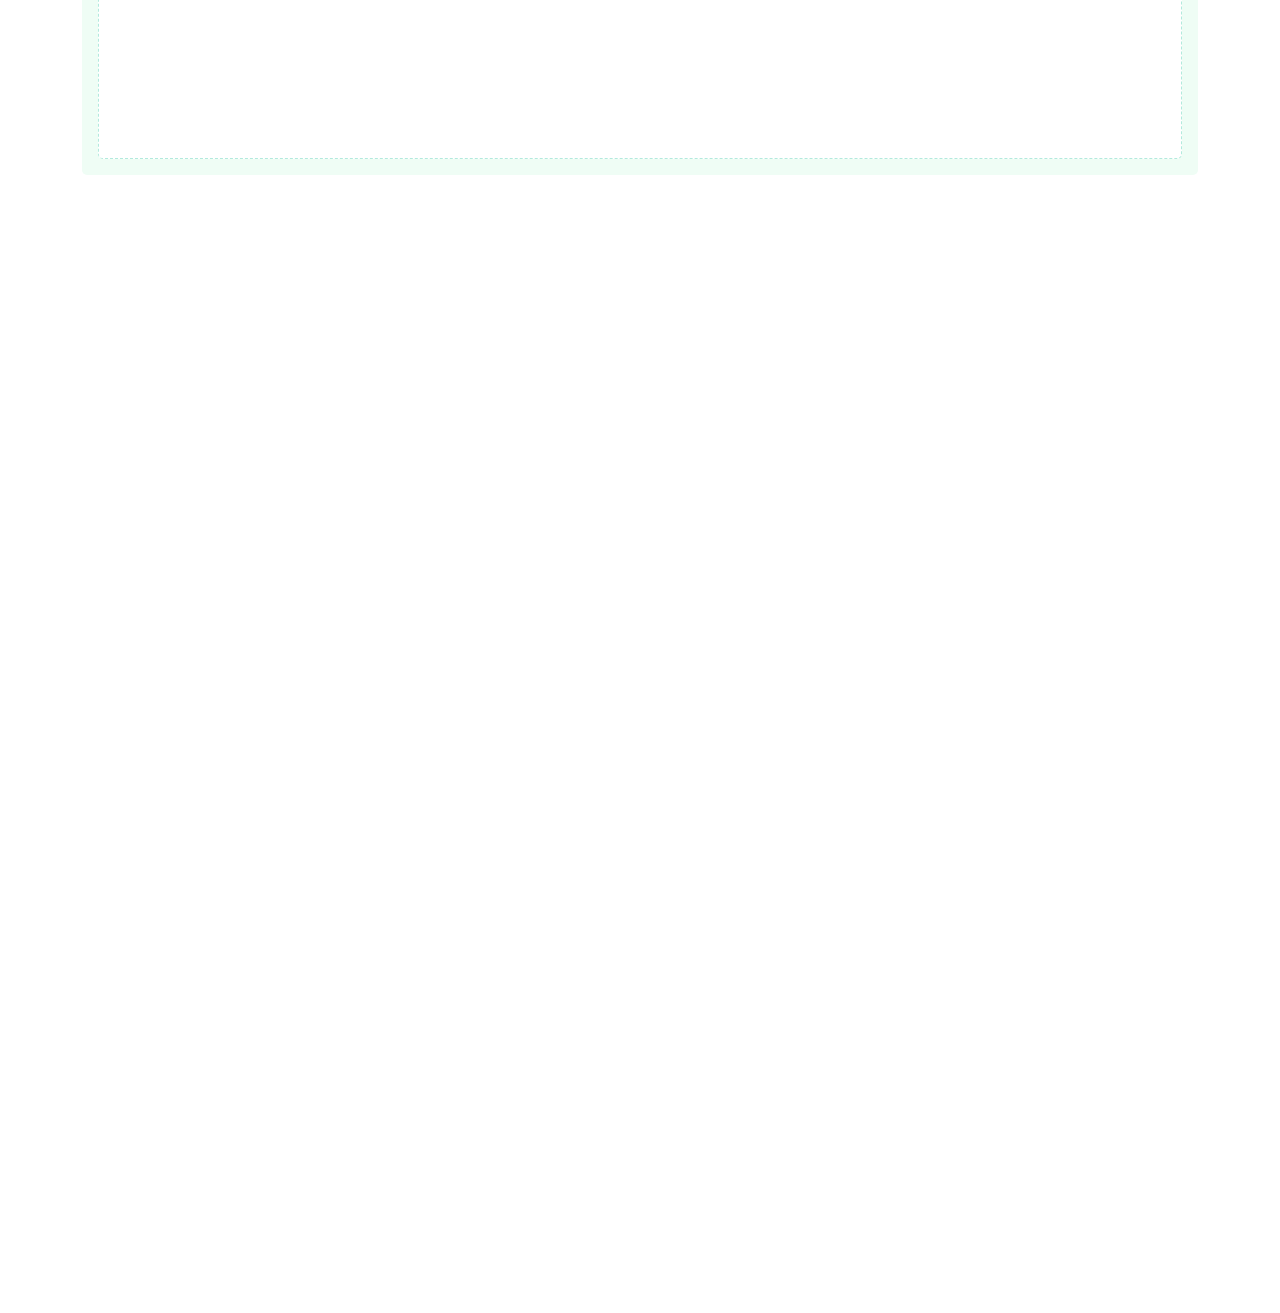
<file: about.html>
<!DOCTYPE html>
<html lang="en">

<head>
    <meta charset="utf-8">
    <title>Makaan - Real Estate HTML Template</title>
    <meta content="width=device-width, initial-scale=1.0" name="viewport">
    <meta content="" name="keywords">
    <meta content="" name="description">

    <!-- Favicon -->
    <link href="img/favicon.ico" rel="icon">

    <!-- Google Web Fonts -->
    <link rel="preconnect" href="https://fonts.googleapis.com">
    <link rel="preconnect" href="https://fonts.gstatic.com" crossorigin>
    <link href="https://fonts.googleapis.com/css2?family=Heebo:wght@400;500;600&family=Inter:wght@700;800&display=swap" rel="stylesheet">
    
    <!-- Icon Font Stylesheet -->
    <link href="https://cdnjs.cloudflare.com/ajax/libs/font-awesome/5.10.0/css/all.min.css" rel="stylesheet">
    <link href="https://cdn.jsdelivr.net/npm/bootstrap-icons@1.4.1/font/bootstrap-icons.css" rel="stylesheet">

    <!-- Libraries Stylesheet -->
    <link href="lib/animate/animate.min.css" rel="stylesheet">
    <link href="lib/owlcarousel/assets/owl.carousel.min.css" rel="stylesheet">

    <!-- Customized Bootstrap Stylesheet -->
    <link href="css/bootstrap.min.css" rel="stylesheet">

    <!-- Template Stylesheet -->
    <link href="css/style.css" rel="stylesheet">
</head>

<body>
    <div class="container-xxl bg-white p-0">
        <!-- Spinner Start -->
        <div id="spinner" class="show bg-white position-fixed translate-middle w-100 vh-100 top-50 start-50 d-flex align-items-center justify-content-center">
            <div class="spinner-border text-primary" style="width: 3rem; height: 3rem;" role="status">
                <span class="sr-only">Loading...</span>
            </div>
        </div>
        <!-- Spinner End -->


        <!-- Navbar Start -->
        <div class="container-fluid nav-bar bg-transparent">
            <nav class="navbar navbar-expand-lg bg-white navbar-light py-0 px-4">
                <a href="index.html" class="navbar-brand d-flex align-items-center text-center">
                    <div class="icon p-2 me-2">
                        <img class="img-fluid" src="img/fashion.png" alt="Icon" style="width: 30px; height: 30px;">
                    </div>
                    <h1 class="m-0 text-primary">
                        <span class="falcon-text">Falcons</span>
                        </h1>
                </a>
                <button type="button" class="navbar-toggler" data-bs-toggle="collapse" data-bs-target="#navbarCollapse">
                    <span class="navbar-toggler-icon"></span>
                </button>
                <div class="collapse navbar-collapse" id="navbarCollapse">
                    <div class="navbar-nav ms-auto">
                        <a href="index.html" class="nav-item nav-link">Home</a>
                        <a href="about.html" class="nav-item nav-link active">About</a>
                        <div class="nav-item dropdown">
                            <a href="#" class="nav-link dropdown-toggle" data-bs-toggle="dropdown">Property</a>
                            <div class="dropdown-menu rounded-0 m-0">
                                <a href="property-list.html" class="dropdown-item">Property List</a>
                                <a href="property-type.html" class="dropdown-item">Property Type</a>
                                <a href="property-agent.html" class="dropdown-item">Property Agent</a>
                            </div>
                        </div>
                        <div class="nav-item dropdown">
                            <a href="#" class="nav-link dropdown-toggle" data-bs-toggle="dropdown">Pages</a>
                            <div class="dropdown-menu rounded-0 m-0">
                                <a href="testimonial.html" class="dropdown-item">Testimonial</a>
                                
                            </div>
                        </div>
                        <a href="contact.html" class="nav-item nav-link">Contact</a>
                    </div>
                    <a href="" class="btn btn-primary px-3 d-none d-lg-flex">Add Property</a>
                </div>
            </nav>
        </div>
        <!-- Navbar End -->


        <!-- Header Start -->
        <div class="container-fluid header bg-white p-0">
            <div class="row g-0 align-items-center flex-column-reverse flex-md-row">
                <div class="col-md-6 p-5 mt-lg-5">
                    <h1 class="display-5 animated fadeIn mb-4">About Us</h1> 
                        <nav aria-label="breadcrumb animated fadeIn">
                        <ol class="breadcrumb text-uppercase">
                            <li class="breadcrumb-item"><a href="#">Home</a></li>
                            <li class="breadcrumb-item"><a href="#">Pages</a></li>
                            <li class="breadcrumb-item text-body active" aria-current="page">About</li>
                        </ol>
                    </nav>
                </div>
                <div class="col-md-6 animated fadeIn">
                    <img class="img-fluid" src="img/header.jpg" alt="">
                </div>
            </div>
        </div>
        <!-- Header End -->


        <!-- Search Start -->
        <div class="container-fluid bg-primary mb-5 wow fadeIn" data-wow-delay="0.1s" style="padding: 35px;">
            <div class="container">
                <div class="row g-2">
                    <div class="col-md-10">
                        <div class="row g-2">
                            <div class="col-md-4">
                                <input type="text" class="form-control border-0 py-3" placeholder="Search Keyword">
                            </div>
                            <div class="col-md-4">
                                <select class="form-select border-0 py-3">
                                    <option selected>Property Type</option>
                                    <option value="1">Property Type 1</option>
                                    <option value="2">Property Type 2</option>
                                    <option value="3">Property Type 3</option>
                                </select>
                            </div>
                            <div class="col-md-4">
                                <select class="form-select border-0 py-3">
                                    <option selected>Location</option>
                                    <option value="1">Location 1</option>
                                    <option value="2">Location 2</option>
                                    <option value="3">Location 3</option>
                                </select>
                            </div>
                        </div>
                    </div>
                    <div class="col-md-2">
                        <button class="btn btn-dark border-0 w-100 py-3">Search</button>
                    </div>
                </div>
            </div>
        </div>
        <!-- Search End -->


        <!-- About Start -->
        <div class="container-xxl py-5">
            <div class="container">
                <div class="row g-5 align-items-center">
                    <div class="col-lg-6 wow fadeIn" data-wow-delay="0.1s">
                        <div class="about-img position-relative overflow-hidden p-5 pe-0">
                            <img class="img-fluid w-100" src="img/about.jpg">
                        </div>
                    </div>
                    <div class="col-lg-6 wow fadeIn" data-wow-delay="0.5s">
                        <h1 class="mb-4">Best Place To Find The Perfect Property</h1>
                        <p class="mb-4">Lorem ipsum dolor sit amet consectetur adipisicing elit. Aspernatur, fugit. Asperiores repudiandae quibusdam </p>
                        <p><i class="fa fa-check text-primary me-3"></i>Tempor erat elitr rebum at clita</p>
                        <p><i class="fa fa-check text-primary me-3"></i>Aliqu diam amet diam et eos</p>
                        <p><i class="fa fa-check text-primary me-3"></i>Clita duo justo magna dolore erat amet</p>
                        <a class="btn btn-primary py-3 px-5 mt-3" href="">Read More</a>
                    </div>
                </div>
            </div>
        </div>
        <!-- About End -->


        <!-- Call to Action Start -->
        <div class="container-xxl py-5">
            <div class="container">
                <div class="bg-light rounded p-3">
                    <div class="bg-white rounded p-4" style="border: 1px dashed rgba(0, 185, 142, .3)">
                        <div class="row g-5 align-items-center">
                            <div class="col-lg-6 wow fadeIn" data-wow-delay="0.1s">
                                <img class="img-fluid rounded w-100" src="img/call-to-action.jpg" alt="">
                            </div>
                            <div class="col-lg-6 wow fadeIn" data-wow-delay="0.5s">
                                <div class="mb-4">
                                    <h1 class="mb-3">Meet Our Certified Agent</h1>
                                    <p>Lorem, ipsum dolor sit amet consectetur adipisicing elit. Tota.</p>
                                </div>
                                <a href="" class="btn btn-primary py-3 px-4 me-2"><i class="fa fa-phone-alt me-2"></i>contact by phone</a>
                                <a href="" class="btn btn-dark py-3 px-4"><i class="fa fa-calendar-alt me-2"></i>Make an Appoinment</a>
                            </div>
                        </div>
                    </div>
                </div>
            </div>
        </div>
        <!-- Call to Action End -->


        <!-- Team Start -->
        <div class="container-xxl py-5">
            <div class="container">
                <div class="text-center mx-auto mb-5 wow fadeInUp" data-wow-delay="0.1s" style="max-width: 600px;">
                    <h1 class="mb-3">Property Consultants</h1>
                    <p>Eirmod sed ipsum dolor sit rebum labore magna erat. Tempor ut dolore lorem kasd vero ipsum sit eirmod sit. Ipsum diam justo sed rebum vero dolor duo.</p>
                </div>
                <div class="row g-4">
                    <div class="col-lg-3 col-md-6 wow fadeInUp" data-wow-delay="0.1s">
                        <div class="team-item rounded overflow-hidden">
                            <div class="position-relative">
                                <img class="img-fluid" src="img/team-1.jpg" alt="">
                                <div class="position-absolute start-50 top-100 translate-middle d-flex align-items-center">
                                    <a class="btn btn-square mx-1" href=""><i class="fab fa-facebook-f"></i></a>
                                    <a class="btn btn-square mx-1" href=""><i class="fab fa-twitter"></i></a>
                                    <a class="btn btn-square mx-1" href=""><i class="fab fa-instagram"></i></a>
                                </div>
                            </div>
                            <div class="text-center p-4 mt-3">
                                <h5 class="fw-bold mb-0">Rehana</h5>
                                <small>Transaction Coordinator</small>
                            </div>
                        </div>
                    </div>
                    <div class="col-lg-3 col-md-6 wow fadeInUp" data-wow-delay="0.3s">
                        <div class="team-item rounded overflow-hidden">
                            <div class="position-relative">
                                <img class="img-fluid" src="img/team-2.jpg" alt="">
                                <div class="position-absolute start-50 top-100 translate-middle d-flex align-items-center">
                                    <a class="btn btn-square mx-1" href=""><i class="fab fa-facebook-f"></i></a>
                                    <a class="btn btn-square mx-1" href=""><i class="fab fa-twitter"></i></a>
                                    <a class="btn btn-square mx-1" href=""><i class="fab fa-instagram"></i></a>
                                </div>
                            </div>
                            <div class="text-center p-4 mt-3">
                                <h5 class="fw-bold mb-0">Numan</h5>
                                <small>Property Manager</small>
                            </div>
                        </div>
                    </div>
                    <div class="col-lg-3 col-md-6 wow fadeInUp" data-wow-delay="0.5s">
                        <div class="team-item rounded overflow-hidden">
                            <div class="position-relative">
                                <img class="img-fluid" src="img/team-3.jpg" alt="">
                                <div class="position-absolute start-50 top-100 translate-middle d-flex align-items-center">
                                    <a class="btn btn-square mx-1" href=""><i class="fab fa-facebook-f"></i></a>
                                    <a class="btn btn-square mx-1" href=""><i class="fab fa-twitter"></i></a>
                                    <a class="btn btn-square mx-1" href=""><i class="fab fa-instagram"></i></a>
                                </div>
                            </div>
                            <div class="text-center p-4 mt-3">
                                <h5 class="fw-bold mb-0">Raha</h5>
                                <small>Real estate Appraiser</small>
                            </div>
                        </div>
                    </div>
                    <div class="col-lg-3 col-md-6 wow fadeInUp" data-wow-delay="0.7s">
                        <div class="team-item rounded overflow-hidden">
                            <div class="position-relative">
                                <img class="img-fluid" src="img/team-4.jpg" alt="">
                                <div class="position-absolute start-50 top-100 translate-middle d-flex align-items-center">
                                    <a class="btn btn-square mx-1" href=""><i class="fab fa-facebook-f"></i></a>
                                    <a class="btn btn-square mx-1" href=""><i class="fab fa-twitter"></i></a>
                                    <a class="btn btn-square mx-1" href=""><i class="fab fa-instagram"></i></a>
                                </div>
                            </div>
                            <div class="text-center p-4 mt-3">
                                <h5 class="fw-bold mb-0">Rahim</h5>
                                <small>Real Estate Developer</small>
                            </div>
                        </div>
                    </div>
                </div>
            </div>
        </div>
        <!-- Team End -->
        

        <!-- Footer Start -->
        <div class="container-fluid bg-dark text-white-50 footer pt-5 mt-5 wow fadeIn" data-wow-delay="0.1s">
            <div class="container py-5">
                <div class="row g-5">
                    <div class="col-lg-3 col-md-6">
                        <h5 class="text-white mb-4">Get In Touch</h5>
                        <p class="mb-2"><i class="fa fa-map-marker-alt me-3"></i>Rehber block bahria town</p>
                        <p class="mb-2"><i class="fa fa-phone-alt me-3"></i>+923217648390</p>
                        <p class="mb-2"><i class="fa fa-envelope me-3"></i>info@dream.com</p>
                        <div class="d-flex pt-2">
                            <a class="btn btn-outline-light btn-social" href=""><i class="fab fa-twitter"></i></a>
                            <a class="btn btn-outline-light btn-social" href=""><i class="fab fa-facebook-f"></i></a>
                            <a class="btn btn-outline-light btn-social" href=""><i class="fab fa-youtube"></i></a>
                            <a class="btn btn-outline-light btn-social" href=""><i class="fab fa-linkedin-in"></i></a>
                        </div>
                    </div>
                    <div class="col-lg-3 col-md-6">
                        <h5 class="text-white mb-4">Quick Links</h5>
                        <a class="btn btn-link text-white-50" href="">About Us</a>
                        <a class="btn btn-link text-white-50" href="">Contact Us</a>
                        <a class="btn btn-link text-white-50" href="">Our Services</a>
                        <a class="btn btn-link text-white-50" href="">Privacy Policy</a>
                        <a class="btn btn-link text-white-50" href="">Terms & Condition</a>
                    </div>
                    <div class="col-lg-3 col-md-6">
                        <h5 class="text-white mb-4">Photo Gallery</h5>
                        <div class="row g-2 pt-2">
                            <div class="col-4">
                                <img class="img-fluid rounded bg-light p-1" src="img/property-1.jpg" alt="">
                            </div>
                            <div class="col-4">
                                <img class="img-fluid rounded bg-light p-1" src="img/property-2.jpg" alt="">
                            </div>
                            <div class="col-4">
                                <img class="img-fluid rounded bg-light p-1" src="img/property-3.jpg" alt="">
                            </div>
                            <div class="col-4">
                                <img class="img-fluid rounded bg-light p-1" src="img/property-4.jpg" alt="">
                            </div>
                            <div class="col-4">
                                <img class="img-fluid rounded bg-light p-1" src="img/property-5.jpg" alt="">
                            </div>
                            <div class="col-4">
                                <img class="img-fluid rounded bg-light p-1" src="img/property-6.jpg" alt="">
                            </div>
                        </div>
                    </div>
                    <div class="col-lg-3 col-md-6">
                        <h5 class="text-white mb-4">Newsletter</h5>
                        <p>Dolor amet sit justo amet elitr clita ipsum elitr est.</p>
                        <div class="position-relative mx-auto" style="max-width: 400px;">
                            <input class="form-control bg-transparent w-100 py-3 ps-4 pe-5" type="text" placeholder="Your email">
                            <button type="button" class="btn btn-primary py-2 position-absolute top-0 end-0 mt-2 me-2">SignUp</button>
                        </div>
                    </div>
                </div>
            </div>
            <div class="container">
                <div class="copyright">
                    <div class="row">
                        <div class="col-md-6 text-center text-md-start mb-3 mb-md-0">
                            &copy; <a class="border-bottom" href="#">Your Site Name</a>, All Right Reserved. 
							
							<!--/*** This template is free as long as you keep the footer author’s credit link/attribution link/backlink. If you'd like to use the template without the footer author’s credit link/attribution link/backlink, you can purchase the Credit Removal License from "https://htmlcodex.com/credit-removal". Thank you for your support. ***/-->
							Designed By <a class="border-bottom" href="https://htmlcodex.com">HTML Codex</a>
                        </div>
                        <div class="col-md-6 text-center text-md-end">
                            <div class="footer-menu">
                                <a href="">Home</a>
                                <a href="">Cookies</a>
                                <a href="">Help</a>
                                <a href="">FQAs</a>
                            </div>
                        </div>
                    </div>
                </div>
            </div>
        </div>
        <!-- Footer End -->


        <!-- Back to Top -->
        <a href="#" class="btn btn-lg btn-primary btn-lg-square back-to-top"><i class="bi bi-arrow-up"></i></a>
    </div>

    <!-- JavaScript Libraries -->
    <script src="https://code.jquery.com/jquery-3.4.1.min.js"></script>
    <script src="https://cdn.jsdelivr.net/npm/bootstrap@5.0.0/dist/js/bootstrap.bundle.min.js"></script>
    <script src="lib/wow/wow.min.js"></script>
    <script src="lib/easing/easing.min.js"></script>
    <script src="lib/waypoints/waypoints.min.js"></script>
    <script src="lib/owlcarousel/owl.carousel.min.js"></script>

    <!-- Template Javascript -->
    <script src="js/main.js"></script>
</body>

</html>
</file>
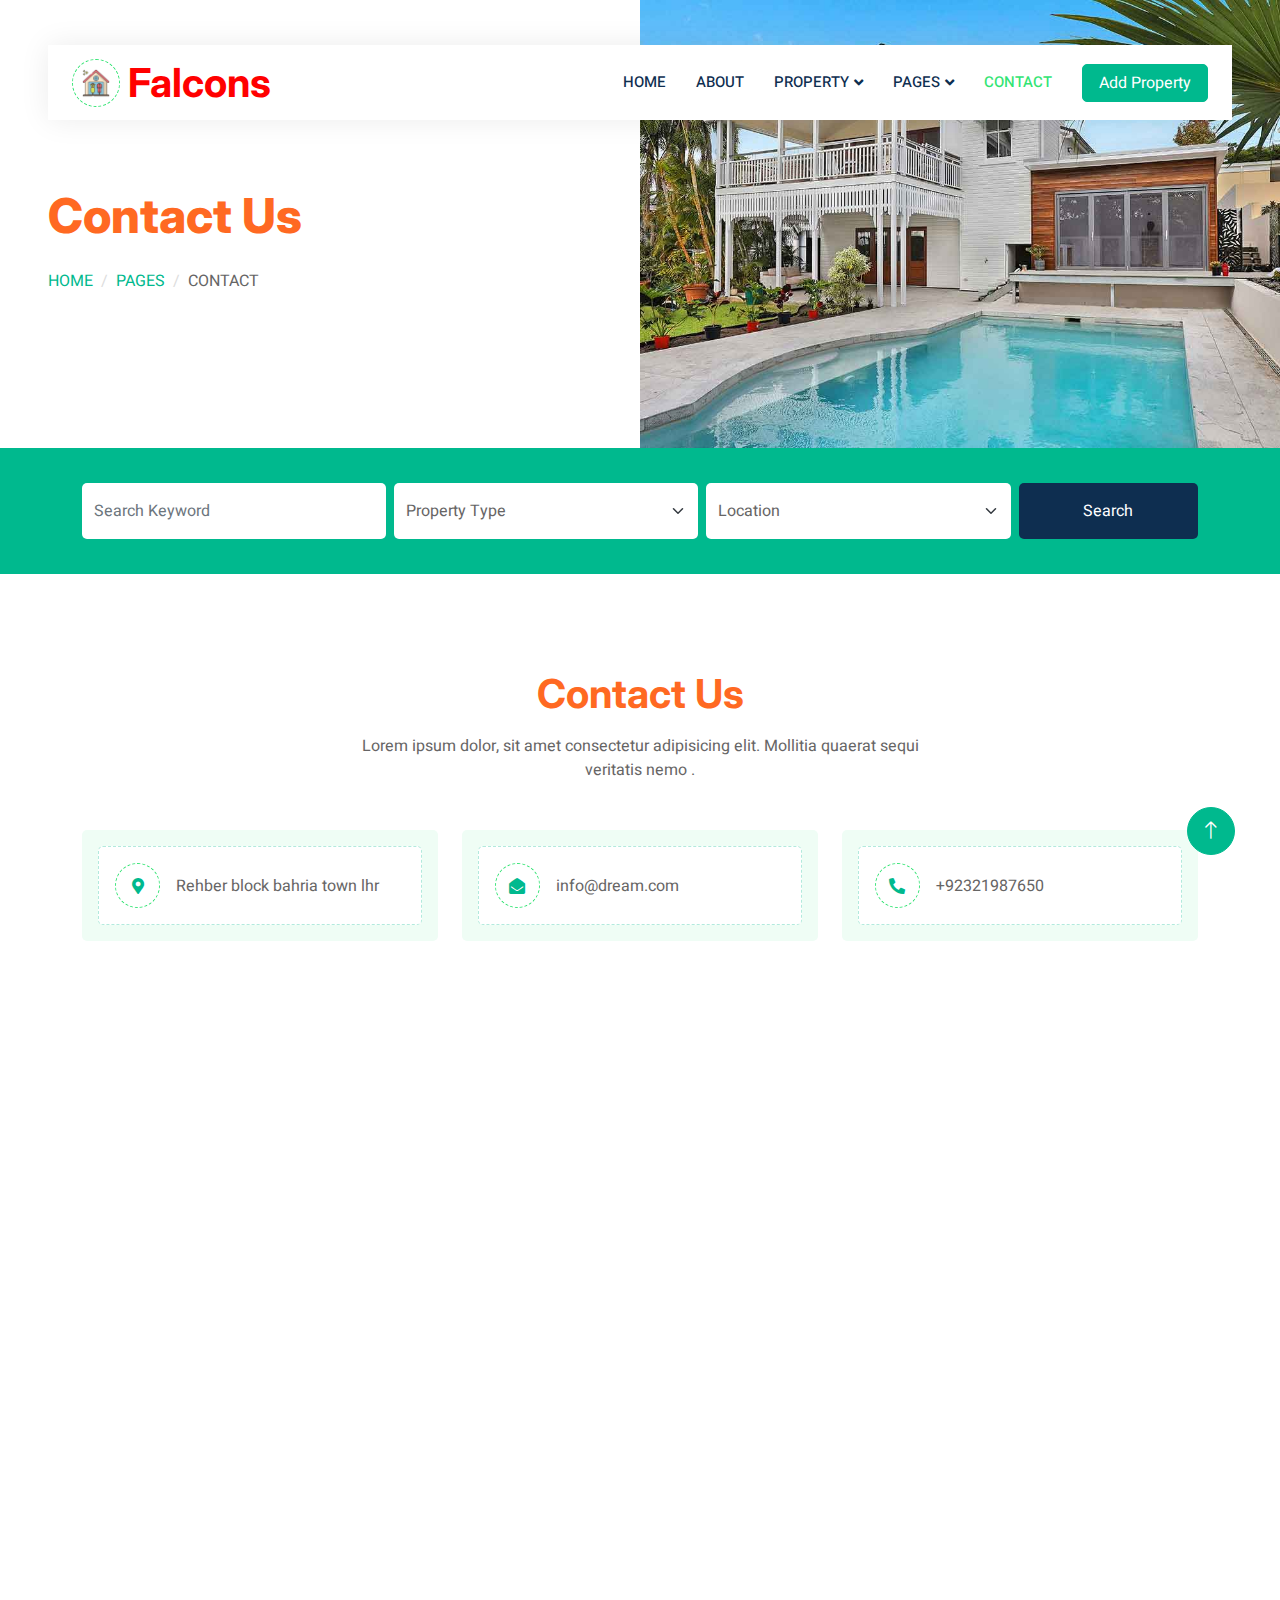
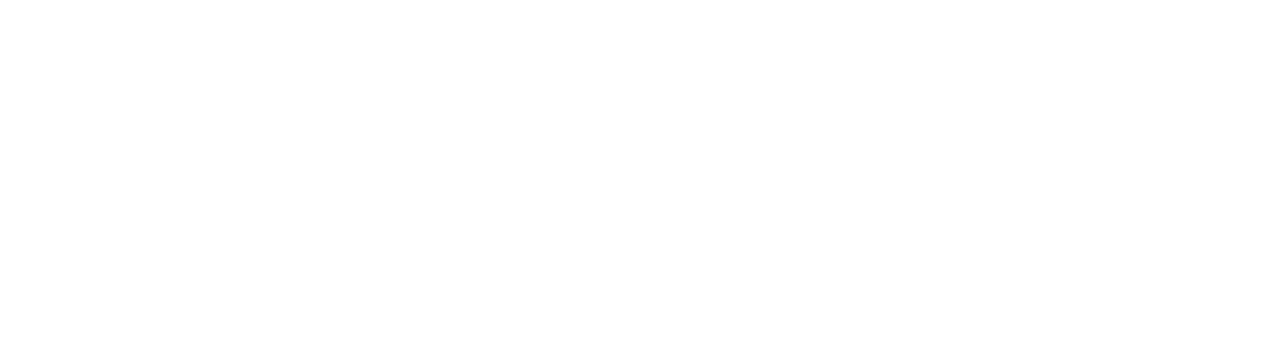
<file: contact.html>
<!DOCTYPE html>
<html lang="en">

<head>
    <meta charset="utf-8">
    <title>Makaan - Real Estate HTML Template</title>
    <meta content="width=device-width, initial-scale=1.0" name="viewport">
    <meta content="" name="keywords">
    <meta content="" name="description">

    <!-- Favicon -->
    <link href="img/favicon.ico" rel="icon">

    <!-- Google Web Fonts -->
    <link rel="preconnect" href="https://fonts.googleapis.com">
    <link rel="preconnect" href="https://fonts.gstatic.com" crossorigin>
    <link href="https://fonts.googleapis.com/css2?family=Heebo:wght@400;500;600&family=Inter:wght@700;800&display=swap" rel="stylesheet">
    
    <!-- Icon Font Stylesheet -->
    <link href="https://cdnjs.cloudflare.com/ajax/libs/font-awesome/5.10.0/css/all.min.css" rel="stylesheet">
    <link href="https://cdn.jsdelivr.net/npm/bootstrap-icons@1.4.1/font/bootstrap-icons.css" rel="stylesheet">

    <!-- Libraries Stylesheet -->
    <link href="lib/animate/animate.min.css" rel="stylesheet">
    <link href="lib/owlcarousel/assets/owl.carousel.min.css" rel="stylesheet">

    <!-- Customized Bootstrap Stylesheet -->
    <link href="css/bootstrap.min.css" rel="stylesheet">

    <!-- Template Stylesheet -->
    <link href="css/style.css" rel="stylesheet">
</head>

<body>
    <div class="container-xxl bg-white p-0">
        <!-- Spinner Start -->
        <div id="spinner" class="show bg-white position-fixed translate-middle w-100 vh-100 top-50 start-50 d-flex align-items-center justify-content-center">
            <div class="spinner-border text-primary" style="width: 3rem; height: 3rem;" role="status">
                <span class="sr-only">Loading...</span>
            </div>
        </div>
        <!-- Spinner End -->


        <!-- Navbar Start -->
        <div class="container-fluid nav-bar bg-transparent">
            <nav class="navbar navbar-expand-lg bg-white navbar-light py-0 px-4">
                <a href="index.html" class="navbar-brand d-flex align-items-center text-center">
                    <div class="icon p-2 me-2">
                        <img class="img-fluid" src="img/fashion.png" alt="Icon" style="width: 30px; height: 30px;">
                    </div>
                    <h1 class="m-0 text-primary">
                        <span class="falcon-text">Falcons</span>
                        </h1>
                </a>
                <button type="button" class="navbar-toggler" data-bs-toggle="collapse" data-bs-target="#navbarCollapse">
                    <span class="navbar-toggler-icon"></span>
                </button>
                <div class="collapse navbar-collapse" id="navbarCollapse">
                    <div class="navbar-nav ms-auto">
                        <a href="index.html" class="nav-item nav-link">Home</a>
                        <a href="about.html" class="nav-item nav-link">About</a>
                        <div class="nav-item dropdown">
                            <a href="#" class="nav-link dropdown-toggle" data-bs-toggle="dropdown">Property</a>
                            <div class="dropdown-menu rounded-0 m-0">
                                <a href="property-list.html" class="dropdown-item">Property List</a>
                                <a href="property-type.html" class="dropdown-item">Property Type</a>
                                <a href="property-agent.html" class="dropdown-item">Property Agent</a>
                            </div>
                        </div>
                        <div class="nav-item dropdown">
                            <a href="#" class="nav-link dropdown-toggle" data-bs-toggle="dropdown">Pages</a>
                            <div class="dropdown-menu rounded-0 m-0">
                                <a href="testimonial.html" class="dropdown-item">Testimonial</a>
                                <a href="404.html" class="dropdown-item">404 Error</a>
                            </div>
                        </div>
                        <a href="contact.html" class="nav-item nav-link active">Contact</a>
                    </div>
                    <a href="" class="btn btn-primary px-3 d-none d-lg-flex">Add Property</a>
                </div>
            </nav>
        </div>
        <!-- Navbar End -->


        <!-- Header Start -->
        <div class="container-fluid header bg-white p-0">
            <div class="row g-0 align-items-center flex-column-reverse flex-md-row">
                <div class="col-md-6 p-5 mt-lg-5">
                    <h1 class="display-5 animated fadeIn mb-4">Contact Us</h1> 
                        <nav aria-label="breadcrumb animated fadeIn">
                        <ol class="breadcrumb text-uppercase">
                            <li class="breadcrumb-item"><a href="#">Home</a></li>
                            <li class="breadcrumb-item"><a href="#">Pages</a></li>
                            <li class="breadcrumb-item text-body active" aria-current="page">Contact</li>
                        </ol>
                    </nav>
                </div>
                <div class="col-md-6 animated fadeIn">
                    <img class="img-fluid" src="img/header.jpg" alt="">
                </div>
            </div>
        </div>
        <!-- Header End -->


        <!-- Search Start -->
        <div class="container-fluid bg-primary mb-5 wow fadeIn" data-wow-delay="0.1s" style="padding: 35px;">
            <div class="container">
                <div class="row g-2">
                    <div class="col-md-10">
                        <div class="row g-2">
                            <div class="col-md-4">
                                <input type="text" class="form-control border-0 py-3" placeholder="Search Keyword">
                            </div>
                            <div class="col-md-4">
                                <select class="form-select border-0 py-3">
                                    <option selected>Property Type</option>
                                    <option value="1">Property Type 1</option>
                                    <option value="2">Property Type 2</option>
                                    <option value="3">Property Type 3</option>
                                </select>
                            </div>
                            <div class="col-md-4">
                                <select class="form-select border-0 py-3">
                                    <option selected>Location</option>
                                    <option value="1">Location 1</option>
                                    <option value="2">Location 2</option>
                                    <option value="3">Location 3</option>
                                </select>
                            </div>
                        </div>
                    </div>
                    <div class="col-md-2">
                        <button class="btn btn-dark border-0 w-100 py-3">Search</button>
                    </div>
                </div>
            </div>
        </div>
        <!-- Search End -->


        <!-- Contact Start -->
        <div class="container-xxl py-5">
            <div class="container">
                <div class="text-center mx-auto mb-5 wow fadeInUp" data-wow-delay="0.1s" style="max-width: 600px;">
                    <h1 class="mb-3">Contact Us</h1>
                    <p>Lorem ipsum dolor, sit amet consectetur adipisicing elit. Mollitia quaerat sequi veritatis nemo .</p>
                </div>
                <div class="row g-4">
                    <div class="col-12">
                        <div class="row gy-4">
                            <div class="col-md-6 col-lg-4 wow fadeIn" data-wow-delay="0.1s">
                                <div class="bg-light rounded p-3">
                                    <div class="d-flex align-items-center bg-white rounded p-3" style="border: 1px dashed rgba(0, 185, 142, .3)">
                                        <div class="icon me-3" style="width: 45px; height: 45px;">
                                            <i class="fa fa-map-marker-alt text-primary"></i>
                                        </div>
                                        <span>Rehber block bahria town lhr</span>
                                    </div>
                                </div>
                            </div>
                            <div class="col-md-6 col-lg-4 wow fadeIn" data-wow-delay="0.3s">
                                <div class="bg-light rounded p-3">
                                    <div class="d-flex align-items-center bg-white rounded p-3" style="border: 1px dashed rgba(0, 185, 142, .3)">
                                        <div class="icon me-3" style="width: 45px; height: 45px;">
                                            <i class="fa fa-envelope-open text-primary"></i>
                                        </div>
                                        <span>info@dream.com</span>
                                    </div>
                                </div>
                            </div>
                            <div class="col-md-6 col-lg-4 wow fadeIn" data-wow-delay="0.5s">
                                <div class="bg-light rounded p-3">
                                    <div class="d-flex align-items-center bg-white rounded p-3" style="border: 1px dashed rgba(0, 185, 142, .3)">
                                        <div class="icon me-3" style="width: 45px; height: 45px;">
                                            <i class="fa fa-phone-alt text-primary"></i>
                                        </div>
                                        <span>+92321987650</span>
                                    </div>
                                </div>
                            </div>
                        </div>
                    </div>
                    <div class="col-md-6 wow fadeInUp" data-wow-delay="0.1s">
                        <iframe class="position-relative rounded w-100 h-100"
                            src="https://www.google.com/maps/embed?pb=!1m18!1m12!1m3!1d3001156.4288297426!2d-78.01371936852176!3d42.72876761954724!2m3!1f0!2f0!3f0!3m2!1i1024!2i768!4f13.1!3m3!1m2!1s0x4ccc4bf0f123a5a9%3A0xddcfc6c1de189567!2sNew%20York%2C%20USA!5e0!3m2!1sen!2sbd!4v1603794290143!5m2!1sen!2sbd"
                            frameborder="0" style="min-height: 400px; border:0;" allowfullscreen="" aria-hidden="false"
                            tabindex="0"></iframe>
                    </div>
                    <div class="col-md-6">
                        <div class="wow fadeInUp" data-wow-delay="0.5s">
                            <p class="mb-4">The contact form is currently inactive. Get a functional and working contact form with Ajax & PHP in a few minutes. Just copy and paste the files, add a little code and you're done. <a href="https://htmlcodex.com/contact-form">Download Now</a>.</p>
                            <form>
                                <div class="row g-3">
                                    <div class="col-md-6">
                                        <div class="form-floating">
                                            <input type="text" class="form-control" id="name" placeholder="Your Name">
                                            <label for="name">Your Name</label>
                                        </div>
                                    </div>
                                    <div class="col-md-6">
                                        <div class="form-floating">
                                            <input type="email" class="form-control" id="email" placeholder="Your Email">
                                            <label for="email">Your Email</label>
                                        </div>
                                    </div>
                                    <div class="col-12">
                                        <div class="form-floating">
                                            <input type="text" class="form-control" id="subject" placeholder="Subject">
                                            <label for="subject">Subject</label>
                                        </div>
                                    </div>
                                    <div class="col-12">
                                        <div class="form-floating">
                                            <textarea class="form-control" placeholder="Leave a message here" id="message" style="height: 150px"></textarea>
                                            <label for="message">Message</label>
                                        </div>
                                    </div>
                                    <div class="col-12">
                                        <button class="btn btn-primary w-100 py-3" type="submit">Send Message</button>
                                    </div>
                                </div>
                            </form>
                        </div>
                    </div>
                </div>
            </div>
        </div>
        <!-- Contact End -->


        <!-- Footer Start -->
        <div class="container-fluid bg-dark text-white-50 footer pt-5 mt-5 wow fadeIn" data-wow-delay="0.1s">
            <div class="container py-5">
                <div class="row g-5">
                    <div class="col-lg-3 col-md-6">
                        <h5 class="text-white mb-4">Get In Touch</h5>
                        <p class="mb-2"><i class="fa fa-map-marker-alt me-3"></i>Rehber block bahria town lhr</p>
                        <p class="mb-2"><i class="fa fa-phone-alt me-3"></i>+923219876450</p>
                        <p class="mb-2"><i class="fa fa-envelope me-3"></i>info@dream.com</p>
                        <div class="d-flex pt-2">
                            <a class="btn btn-outline-light btn-social" href=""><i class="fab fa-twitter"></i></a>
                            <a class="btn btn-outline-light btn-social" href=""><i class="fab fa-facebook-f"></i></a>
                            <a class="btn btn-outline-light btn-social" href=""><i class="fab fa-youtube"></i></a>
                            <a class="btn btn-outline-light btn-social" href=""><i class="fab fa-linkedin-in"></i></a>
                        </div>
                    </div>
                    <div class="col-lg-3 col-md-6">
                        <h5 class="text-white mb-4">Quick Links</h5>
                        <a class="btn btn-link text-white-50" href="">About Us</a>
                        <a class="btn btn-link text-white-50" href="">Contact Us</a>
                        <a class="btn btn-link text-white-50" href="">Our Services</a>
                        <a class="btn btn-link text-white-50" href="">Privacy Policy</a>
                        <a class="btn btn-link text-white-50" href="">Terms & Condition</a>
                    </div>
                    <div class="col-lg-3 col-md-6">
                        <h5 class="text-white mb-4">Photo Gallery</h5>
                        <div class="row g-2 pt-2">
                            <div class="col-4">
                                <img class="img-fluid rounded bg-light p-1" src="img/property-1.jpg" alt="">
                            </div>
                            <div class="col-4">
                                <img class="img-fluid rounded bg-light p-1" src="img/property-2.jpg" alt="">
                            </div>
                            <div class="col-4">
                                <img class="img-fluid rounded bg-light p-1" src="img/property-3.jpg" alt="">
                            </div>
                            <div class="col-4">
                                <img class="img-fluid rounded bg-light p-1" src="img/property-4.jpg" alt="">
                            </div>
                            <div class="col-4">
                                <img class="img-fluid rounded bg-light p-1" src="img/property-5.jpg" alt="">
                            </div>
                            <div class="col-4">
                                <img class="img-fluid rounded bg-light p-1" src="img/property-6.jpg" alt="">
                            </div>
                        </div>
                    </div>
                    <div class="col-lg-3 col-md-6">
                        <h5 class="text-white mb-4">Newsletter</h5>
                        <p>Dolor amet sit justo amet elitr clita ipsum elitr est.</p>
                        <div class="position-relative mx-auto" style="max-width: 400px;">
                            <input class="form-control bg-transparent w-100 py-3 ps-4 pe-5" type="text" placeholder="Your email">
                            <button type="button" class="btn btn-primary py-2 position-absolute top-0 end-0 mt-2 me-2">SignUp</button>
                        </div>
                    </div>
                </div>
            </div>
            <div class="container">
                <div class="copyright">
                    <div class="row">
                        <div class="col-md-6 text-center text-md-start mb-3 mb-md-0">
                            &copy; <a class="border-bottom" href="#">Your Site Name</a>, All Right Reserved. 
							
							<!--/*** This template is free as long as you keep the footer author’s credit link/attribution link/backlink. If you'd like to use the template without the footer author’s credit link/attribution link/backlink, you can purchase the Credit Removal License from "https://htmlcodex.com/credit-removal". Thank you for your support. ***/-->
							Designed By <a class="border-bottom" href="https://htmlcodex.com">HTML Codex</a>
                        </div>
                        <div class="col-md-6 text-center text-md-end">
                            <div class="footer-menu">
                                <a href="">Home</a>
                                <a href="">Cookies</a>
                                <a href="">Help</a>
                                <a href="">FQAs</a>
                            </div>
                        </div>
                    </div>
                </div>
            </div>
        </div>
        <!-- Footer End -->


        <!-- Back to Top -->
        <a href="#" class="btn btn-lg btn-primary btn-lg-square back-to-top"><i class="bi bi-arrow-up"></i></a>
    </div>

    <!-- JavaScript Libraries -->
    <script src="https://code.jquery.com/jquery-3.4.1.min.js"></script>
    <script src="https://cdn.jsdelivr.net/npm/bootstrap@5.0.0/dist/js/bootstrap.bundle.min.js"></script>
    <script src="lib/wow/wow.min.js"></script>
    <script src="lib/easing/easing.min.js"></script>
    <script src="lib/waypoints/waypoints.min.js"></script>
    <script src="lib/owlcarousel/owl.carousel.min.js"></script>

    <!-- Template Javascript -->
    <script src="js/main.js"></script>
</body>

</html>
</file>
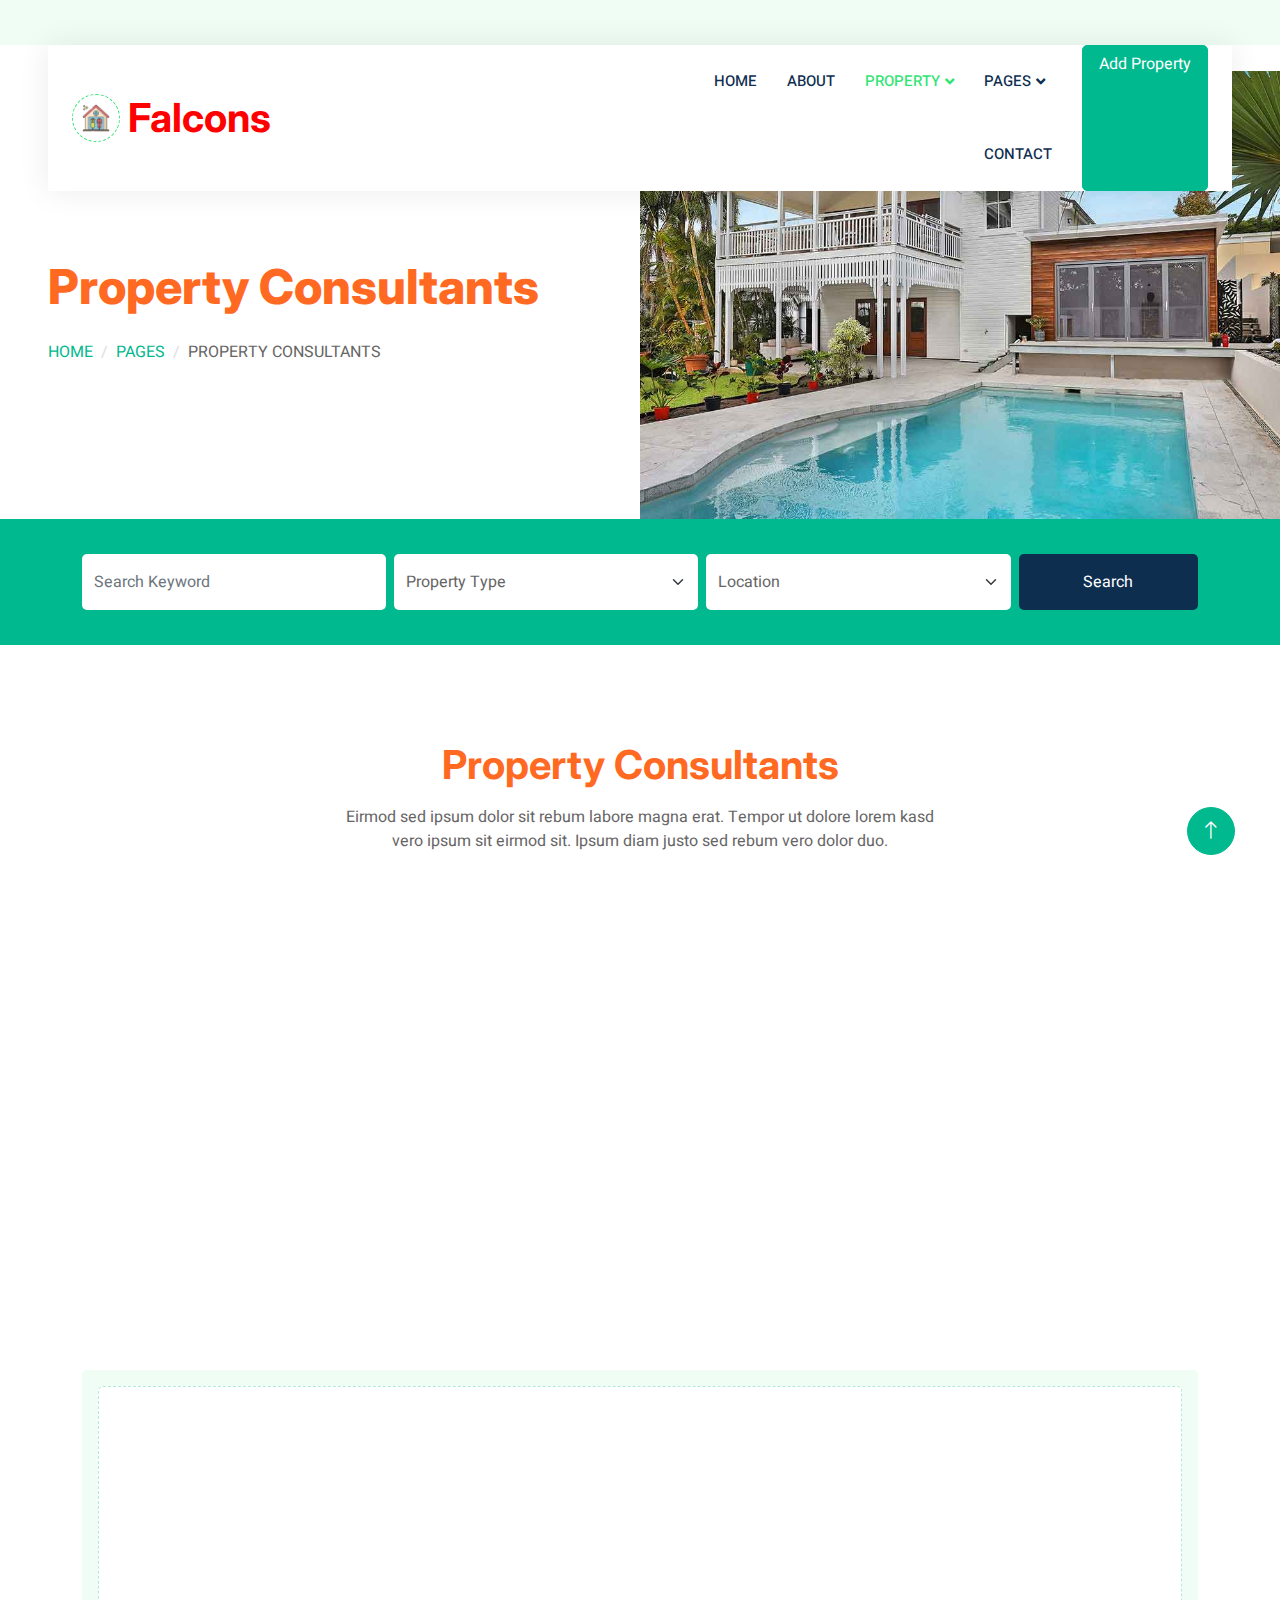
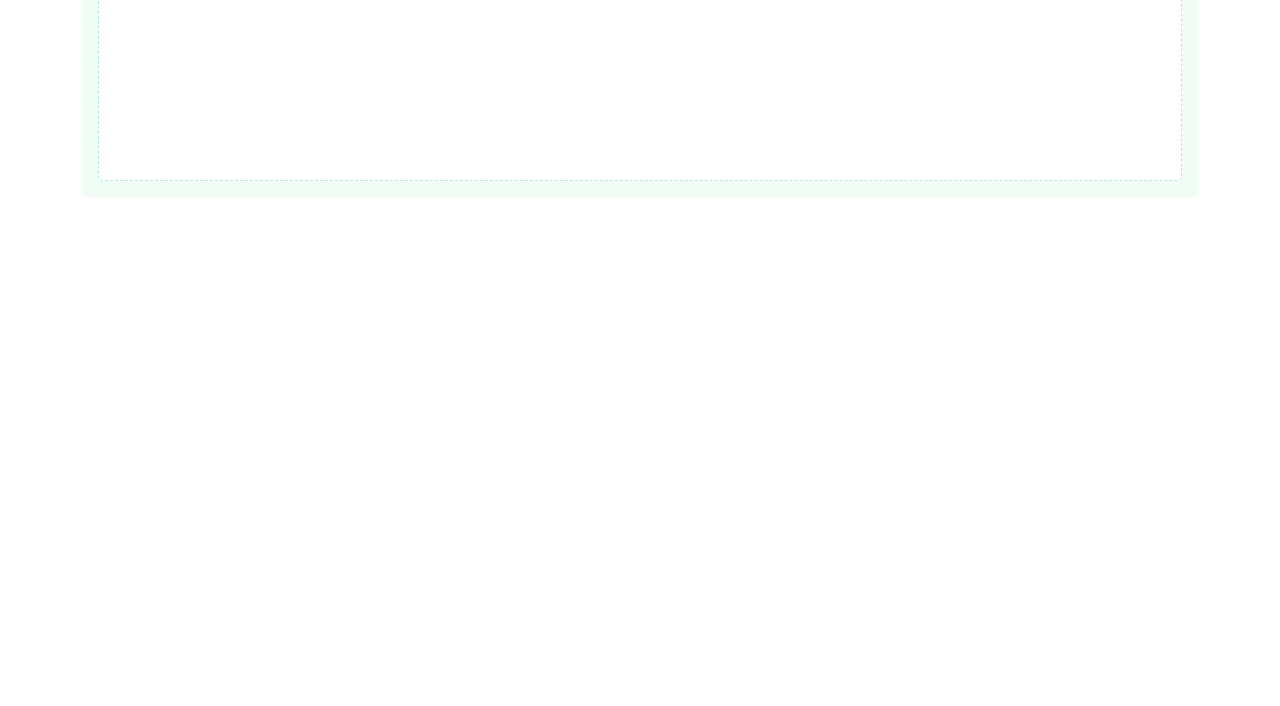
<file: property-agent.html>
<!DOCTYPE html>
<html lang="en">

<head>
    <meta charset="utf-8">
    <title>Makaan - Real Estate HTML Template</title>
    <meta content="width=device-width, initial-scale=1.0" name="viewport">
    <meta content="" name="keywords">
    <meta content="" name="description">

    <!-- Favicon -->
    <link href="img/favicon.ico" rel="icon">

    <!-- Google Web Fonts -->
    <link rel="preconnect" href="https://fonts.googleapis.com">
    <link rel="preconnect" href="https://fonts.gstatic.com" crossorigin>
    <link href="https://fonts.googleapis.com/css2?family=Heebo:wght@400;500;600&family=Inter:wght@700;800&display=swap" rel="stylesheet">
    
    <!-- Icon Font Stylesheet -->
    <link href="https://cdnjs.cloudflare.com/ajax/libs/font-awesome/5.10.0/css/all.min.css" rel="stylesheet">
    <link href="https://cdn.jsdelivr.net/npm/bootstrap-icons@1.4.1/font/bootstrap-icons.css" rel="stylesheet">

    <!-- Libraries Stylesheet -->
    <link href="lib/animate/animate.min.css" rel="stylesheet">
    <link href="lib/owlcarousel/assets/owl.carousel.min.css" rel="stylesheet">

    <!-- Customized Bootstrap Stylesheet -->
    <link href="css/bootstrap.min.css" rel="stylesheet">

    <!-- Template Stylesheet -->
    <link href="css/style.css" rel="stylesheet">
</head>

<body>
    <div class="container-xxl bg-white p-0">
        <!-- Spinner Start -->
        <div id="spinner" class="show bg-white position-fixed translate-middle w-100 vh-100 top-50 start-50 d-flex align-items-center justify-content-center">
            <div class="spinner-border text-primary" style="width: 3rem; height: 3rem;" role="status">
                <span class="sr-only">Loading...</span>
            </div>
        </div>
        <!-- Spinner End -->


        <!-- Navbar Start -->
        <div class="container-fluid nav-bar bg-transparent">
            <nav class="navbar navbar-expand-lg bg-white navbar-light py-0 px-4">
                <a href="index.html" class="navbar-brand d-flex align-items-center text-center">
                    <div class="icon p-2 me-2">
                        <img class="img-fluid" src="img/fashion.png" alt="Icon" style="width: 30px; height: 30px;">
                    </div>
                    <h1 class="m-0 text-primary">
                        <span class="falcon-text">Falcons</span>
                        </h1>
                </a>
                <button type="button" class="navbar-toggler" data-bs-toggle="collapse" data-bs-target="#navbarCollapse">
                    <span class="navbar-toggler-icon"></span>
                </button>
                <div class="collapse navbar-collapse" id="navbarCollapse">
                    <div class="navbar-nav ms-auto">
                        <a href="index.html" class="nav-item nav-link">Home</a>
                        <a href="about.html" class="nav-item nav-link">About</a>
                        <div class="nav-item dropdown">
                            <a href="#" class="nav-link dropdown-toggle active" data-bs-toggle="dropdown">Property</a>
                            <div class="dropdown-menu rounded-0 m-0">
                                <a href="property-list.html" class="dropdown-item">Property List</a>
                                <a href="property-type.html" class="dropdown-item">Property Type</a>
                                <a href="property-agent.html" class="dropdown-item active">Property Agent</a>
                            </div>
                        </div>
                        <div class="nav-item dropdown">
                            <a href="#" class="nav-link dropdown-toggle" data-bs-toggle="dropdown">Pages</a>
                            <div class="dropdown-menu rounded-0 m-0">
                                <a href="testimonial.html" class="dropdown-item">Testimonial</a>
                                
                        </div>
                        <a href="contact.html" class="nav-item nav-link">Contact</a>
                    </div>
                    <a href="" class="btn btn-primary px-3 d-none d-lg-flex">Add Property</a>
                </div>
            </nav>
        </div>
        <!-- Navbar End -->


        <!-- Header Start -->
        <div class="container-fluid header bg-white p-0">
            <div class="row g-0 align-items-center flex-column-reverse flex-md-row">
                <div class="col-md-6 p-5 mt-lg-5">
                    <h1 class="display-5 animated fadeIn mb-4">Property Consultants</h1> 
                        <nav aria-label="breadcrumb animated fadeIn">
                        <ol class="breadcrumb text-uppercase">
                            <li class="breadcrumb-item"><a href="#">Home</a></li>
                            <li class="breadcrumb-item"><a href="#">Pages</a></li>
                            <li class="breadcrumb-item text-body active" aria-current="page">Property Consultants</li>
                        </ol>
                    </nav>
                </div>
                <div class="col-md-6 animated fadeIn">
                    <img class="img-fluid" src="img/header.jpg" alt="">
                </div>
            </div>
        </div>
        <!-- Header End -->


        <!-- Search Start -->
        <div class="container-fluid bg-primary mb-5 wow fadeIn" data-wow-delay="0.1s" style="padding: 35px;">
            <div class="container">
                <div class="row g-2">
                    <div class="col-md-10">
                        <div class="row g-2">
                            <div class="col-md-4">
                                <input type="text" class="form-control border-0 py-3" placeholder="Search Keyword">
                            </div>
                            <div class="col-md-4">
                                <select class="form-select border-0 py-3">
                                    <option selected>Property Type</option>
                                    <option value="1">Property Type 1</option>
                                    <option value="2">Property Type 2</option>
                                    <option value="3">Property Type 3</option>
                                </select>
                            </div>
                            <div class="col-md-4">
                                <select class="form-select border-0 py-3">
                                    <option selected>Location</option>
                                    <option value="1">Location 1</option>
                                    <option value="2">Location 2</option>
                                    <option value="3">Location 3</option>
                                </select>
                            </div>
                        </div>
                    </div>
                    <div class="col-md-2">
                        <button class="btn btn-dark border-0 w-100 py-3">Search</button>
                    </div>
                </div>
            </div>
        </div>
        <!-- Search End -->


        <!-- Team Start -->
        <div class="container-xxl py-5">
            <div class="container">
                <div class="text-center mx-auto mb-5 wow fadeInUp" data-wow-delay="0.1s" style="max-width: 600px;">
                    <h1 class="mb-3">Property Consultants</h1>
                    <p>Eirmod sed ipsum dolor sit rebum labore magna erat. Tempor ut dolore lorem kasd vero ipsum sit eirmod sit. Ipsum diam justo sed rebum vero dolor duo.</p>
                </div>
                <div class="row g-4">
                    <div class="col-lg-3 col-md-6 wow fadeInUp" data-wow-delay="0.1s">
                        <div class="team-item rounded overflow-hidden">
                            <div class="position-relative">
                                <img class="img-fluid" src="img/team-1.jpg" alt="">
                                <div class="position-absolute start-50 top-100 translate-middle d-flex align-items-center">
                                    <a class="btn btn-square mx-1" href=""><i class="fab fa-facebook-f"></i></a>
                                    <a class="btn btn-square mx-1" href=""><i class="fab fa-twitter"></i></a>
                                    <a class="btn btn-square mx-1" href=""><i class="fab fa-instagram"></i></a>
                                </div>
                            </div>
                            <div class="text-center p-4 mt-3">
                                <h5 class="fw-bold mb-0">Rehana</h5>
                                <small>Transaction Coordinator</small>
                            </div>
                        </div>
                    </div>
                    <div class="col-lg-3 col-md-6 wow fadeInUp" data-wow-delay="0.3s">
                        <div class="team-item rounded overflow-hidden">
                            <div class="position-relative">
                                <img class="img-fluid" src="img/team-2.jpg" alt="">
                                <div class="position-absolute start-50 top-100 translate-middle d-flex align-items-center">
                                    <a class="btn btn-square mx-1" href=""><i class="fab fa-facebook-f"></i></a>
                                    <a class="btn btn-square mx-1" href=""><i class="fab fa-twitter"></i></a>
                                    <a class="btn btn-square mx-1" href=""><i class="fab fa-instagram"></i></a>
                                </div>
                            </div>
                            <div class="text-center p-4 mt-3">
                                <h5 class="fw-bold mb-0">Numan</h5>
                                <small>Property Manager</small>
                            </div>
                        </div>
                    </div>
                    <div class="col-lg-3 col-md-6 wow fadeInUp" data-wow-delay="0.5s">
                        <div class="team-item rounded overflow-hidden">
                            <div class="position-relative">
                                <img class="img-fluid" src="img/team-3.jpg" alt="">
                                <div class="position-absolute start-50 top-100 translate-middle d-flex align-items-center">
                                    <a class="btn btn-square mx-1" href=""><i class="fab fa-facebook-f"></i></a>
                                    <a class="btn btn-square mx-1" href=""><i class="fab fa-twitter"></i></a>
                                    <a class="btn btn-square mx-1" href=""><i class="fab fa-instagram"></i></a>
                                </div>
                            </div>
                            <div class="text-center p-4 mt-3">
                                <h5 class="fw-bold mb-0">Raha</h5>
                                <small>Real estate Appraiser</small>
                            </div>
                        </div>
                    </div>
                    <div class="col-lg-3 col-md-6 wow fadeInUp" data-wow-delay="0.7s">
                        <div class="team-item rounded overflow-hidden">
                            <div class="position-relative">
                                <img class="img-fluid" src="img/team-4.jpg" alt="">
                                <div class="position-absolute start-50 top-100 translate-middle d-flex align-items-center">
                                    <a class="btn btn-square mx-1" href=""><i class="fab fa-facebook-f"></i></a>
                                    <a class="btn btn-square mx-1" href=""><i class="fab fa-twitter"></i></a>
                                    <a class="btn btn-square mx-1" href=""><i class="fab fa-instagram"></i></a>
                                </div>
                            </div>
                            <div class="text-center p-4 mt-3">
                                <h5 class="fw-bold mb-0">Rahim</h5>
                                <small>Real Estate Developer</small>
                            </div>
                        </div>
                    </div>
                </div>
            </div>
        </div>
        <!-- Team End -->


        <!-- Call to Action Start -->
        <div class="container-xxl py-5">
            <div class="container">
                <div class="bg-light rounded p-3">
                    <div class="bg-white rounded p-4" style="border: 1px dashed rgba(0, 185, 142, .3)">
                        <div class="row g-5 align-items-center">
                            <div class="col-lg-6 wow fadeIn" data-wow-delay="0.1s">
                                <img class="img-fluid rounded w-100" src="img/call-to-action.jpg" alt="">
                            </div>
                            <div class="col-lg-6 wow fadeIn" data-wow-delay="0.5s">
                                <div class="mb-4">
                                    <h1 class="mb-3">Meet With Our Certified Agent</h1>
                                    <p>Eirmod sed ipsum dolor sit rebum magna erat. Tempor lorem kasd vero ipsum sit sit diam justo sed vero dolor duo.</p>
                                </div>
                                <a href="" class="btn btn-primary py-3 px-4 me-2"><i class="fa fa-phone-alt me-2"></i>contact by phone</a>
                                <a href="" class="btn btn-dark py-3 px-4"><i class="fa fa-calendar-alt me-2"></i>Make an Appoinment</a>
                            </div>
                        </div>
                    </div>
                </div>
            </div>
        </div>
        <!-- Call to Action End -->
        

        <!-- Footer Start -->
        <div class="container-fluid bg-dark text-white-50 footer pt-5 mt-5 wow fadeIn" data-wow-delay="0.1s">
            <div class="container py-5">
                <div class="row g-5">
                    <div class="col-lg-3 col-md-6">
                        <h5 class="text-white mb-4">Get In Touch</h5>
                        <p class="mb-2"><i class="fa fa-map-marker-alt me-3"></i>Rehber Block bahria town lhr</p>
                        <p class="mb-2"><i class="fa fa-phone-alt me-3"></i>+923219876490</p>
                        <p class="mb-2"><i class="fa fa-envelope me-3"></i>info@dream.com</p>
                        <div class="d-flex pt-2">
                            <a class="btn btn-outline-light btn-social" href=""><i class="fab fa-twitter"></i></a>
                            <a class="btn btn-outline-light btn-social" href=""><i class="fab fa-facebook-f"></i></a>
                            <a class="btn btn-outline-light btn-social" href=""><i class="fab fa-youtube"></i></a>
                            <a class="btn btn-outline-light btn-social" href=""><i class="fab fa-linkedin-in"></i></a>
                        </div>
                    </div>
                    <div class="col-lg-3 col-md-6">
                        <h5 class="text-white mb-4">Quick Links</h5>
                        <a class="btn btn-link text-white-50" href="">About Us</a>
                        <a class="btn btn-link text-white-50" href="">Contact Us</a>
                        <a class="btn btn-link text-white-50" href="">Our Services</a>
                        <a class="btn btn-link text-white-50" href="">Privacy Policy</a>
                        <a class="btn btn-link text-white-50" href="">Terms & Condition</a>
                    </div>
                    <div class="col-lg-3 col-md-6">
                        <h5 class="text-white mb-4">Photo Gallery</h5>
                        <div class="row g-2 pt-2">
                            <div class="col-4">
                                <img class="img-fluid rounded bg-light p-1" src="img/property-1.jpg" alt="">
                            </div>
                            <div class="col-4">
                                <img class="img-fluid rounded bg-light p-1" src="img/property-2.jpg" alt="">
                            </div>
                            <div class="col-4">
                                <img class="img-fluid rounded bg-light p-1" src="img/property-3.jpg" alt="">
                            </div>
                            <div class="col-4">
                                <img class="img-fluid rounded bg-light p-1" src="img/property-4.jpg" alt="">
                            </div>
                            <div class="col-4">
                                <img class="img-fluid rounded bg-light p-1" src="img/property-5.jpg" alt="">
                            </div>
                            <div class="col-4">
                                <img class="img-fluid rounded bg-light p-1" src="img/property-6.jpg" alt="">
                            </div>
                        </div>
                    </div>
                    <div class="col-lg-3 col-md-6">
                        <h5 class="text-white mb-4">Newsletter</h5>
                        <p>Dolor amet sit justo amet elitr clita ipsum elitr est.</p>
                        <div class="position-relative mx-auto" style="max-width: 400px;">
                            <input class="form-control bg-transparent w-100 py-3 ps-4 pe-5" type="text" placeholder="Your email">
                            <button type="button" class="btn btn-primary py-2 position-absolute top-0 end-0 mt-2 me-2">SignUp</button>
                        </div>
                    </div>
                </div>
            </div>
            <div class="container">
                <div class="copyright">
                    <div class="row">
                        <div class="col-md-6 text-center text-md-start mb-3 mb-md-0">
                            &copy; <a class="border-bottom" href="#">Your Site Name</a>, All Right Reserved. 
							
							<!--/*** This template is free as long as you keep the footer author’s credit link/attribution link/backlink. If you'd like to use the template without the footer author’s credit link/attribution link/backlink, you can purchase the Credit Removal License from "https://htmlcodex.com/credit-removal". Thank you for your support. ***/-->
							Designed By <a class="border-bottom" href="https://htmlcodex.com">HTML Codex</a>
                        </div>
                        <div class="col-md-6 text-center text-md-end">
                            <div class="footer-menu">
                                <a href="">Home</a>
                                <a href="">Cookies</a>
                                <a href="">Help</a>
                                <a href="">FQAs</a>
                            </div>
                        </div>
                    </div>
                </div>
            </div>
        </div>
        <!-- Footer End -->


        <!-- Back to Top -->
        <a href="#" class="btn btn-lg btn-primary btn-lg-square back-to-top"><i class="bi bi-arrow-up"></i></a>
    </div>

    <!-- JavaScript Libraries -->
    <script src="https://code.jquery.com/jquery-3.4.1.min.js"></script>
    <script src="https://cdn.jsdelivr.net/npm/bootstrap@5.0.0/dist/js/bootstrap.bundle.min.js"></script>
    <script src="lib/wow/wow.min.js"></script>
    <script src="lib/easing/easing.min.js"></script>
    <script src="lib/waypoints/waypoints.min.js"></script>
    <script src="lib/owlcarousel/owl.carousel.min.js"></script>

    <!-- Template Javascript -->
    <script src="js/main.js"></script>
</body>

</html>
</file>
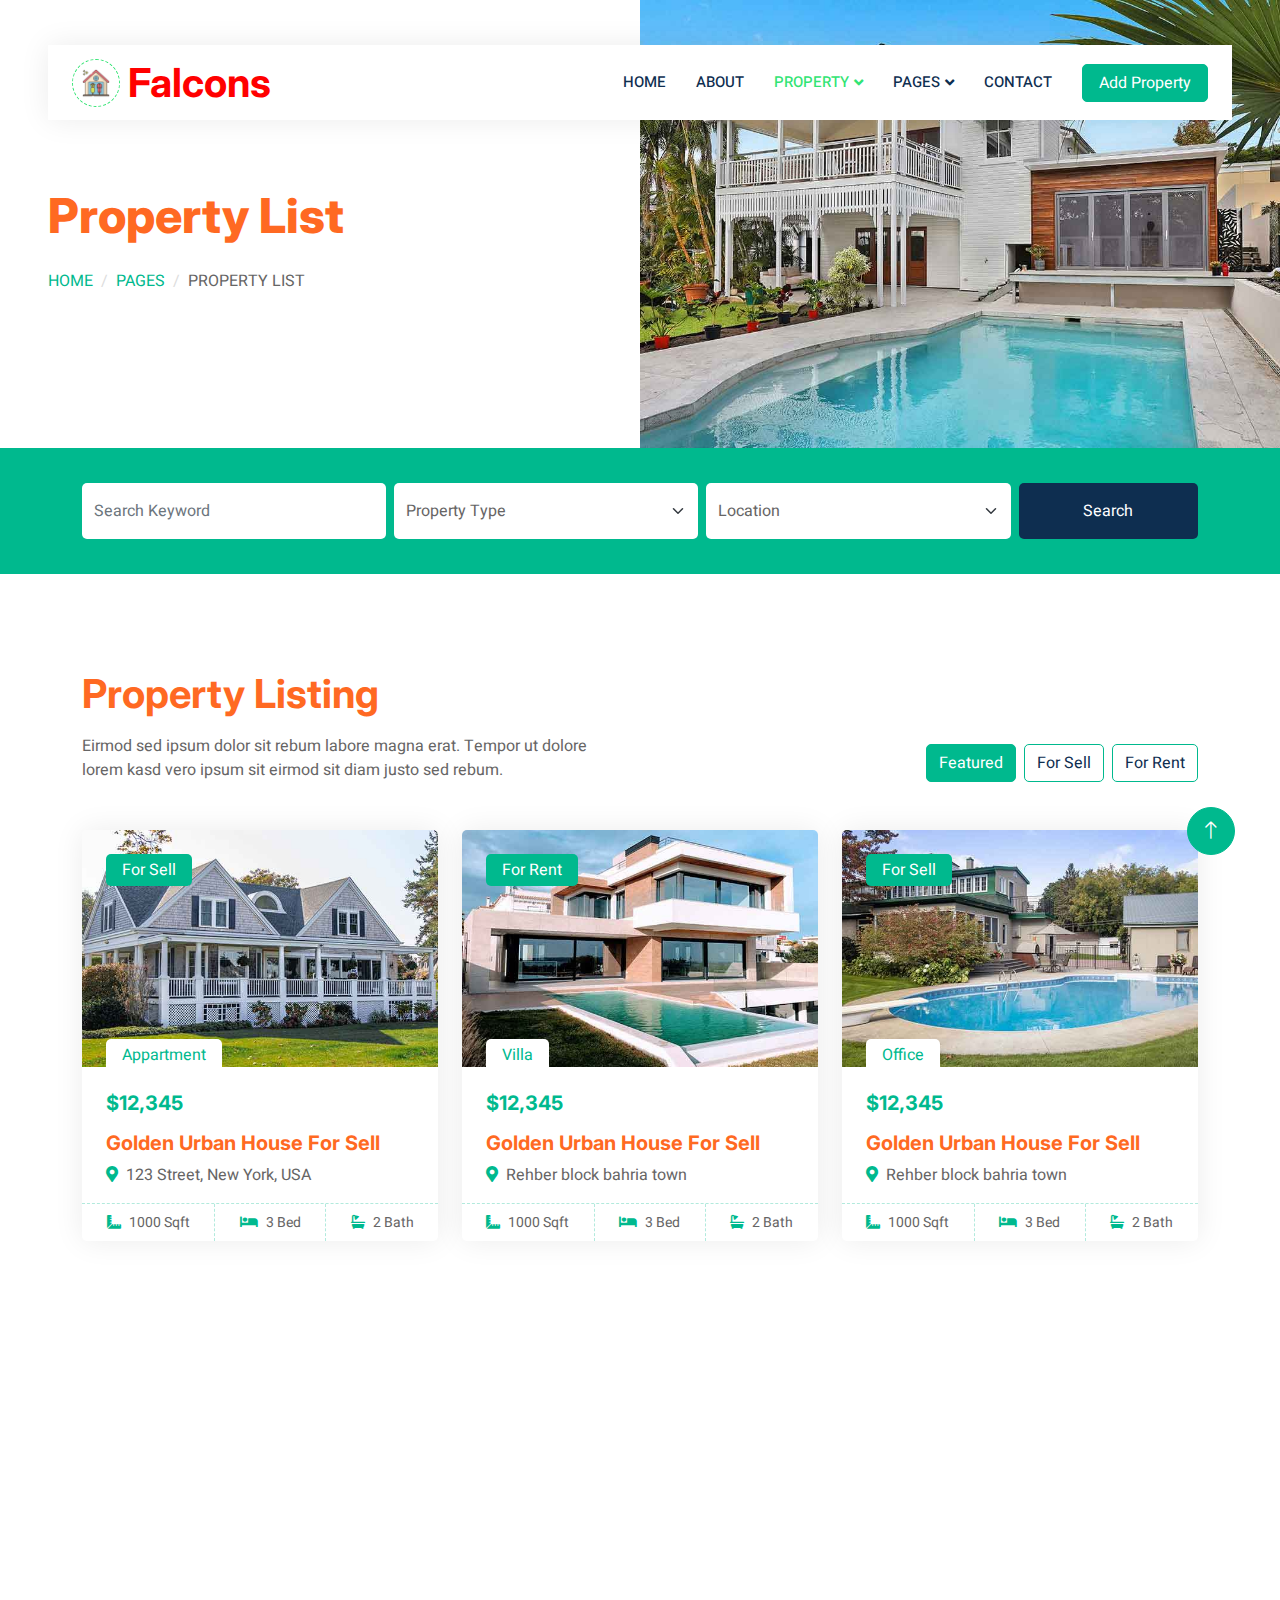
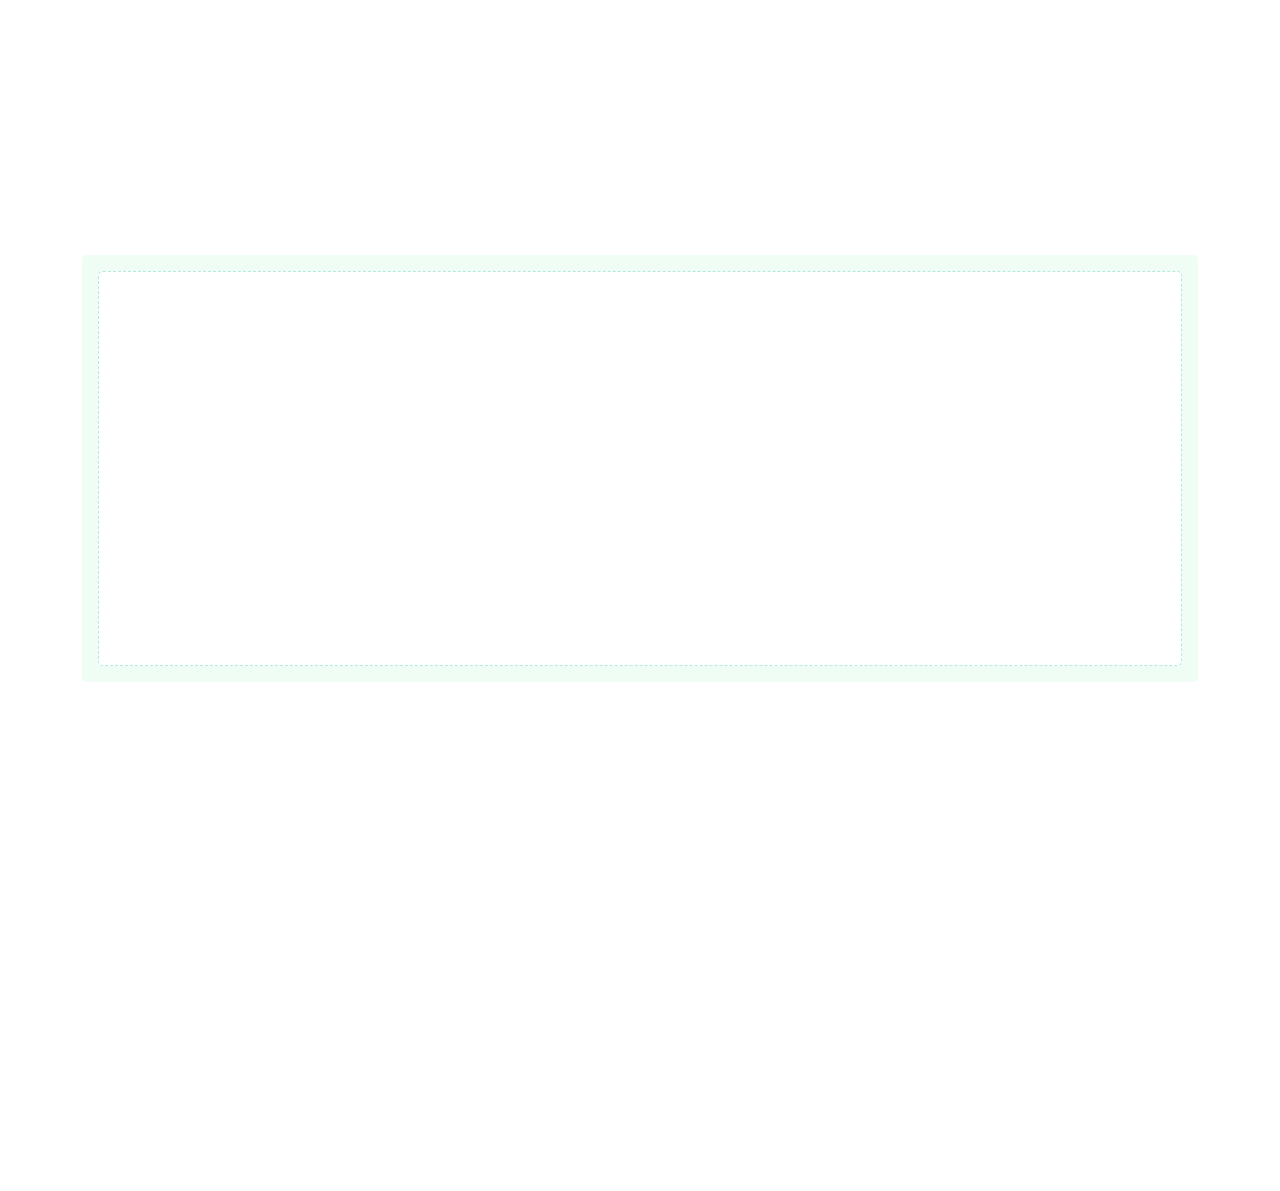
<file: property-list.html>
<!DOCTYPE html>
<html lang="en">

<head>
    <meta charset="utf-8">
    <title>Makaan - Real Estate HTML Template</title>
    <meta content="width=device-width, initial-scale=1.0" name="viewport">
    <meta content="" name="keywords">
    <meta content="" name="description">

    <!-- Favicon -->
    <link href="img/favicon.ico" rel="icon">

    <!-- Google Web Fonts -->
    <link rel="preconnect" href="https://fonts.googleapis.com">
    <link rel="preconnect" href="https://fonts.gstatic.com" crossorigin>
    <link href="https://fonts.googleapis.com/css2?family=Heebo:wght@400;500;600&family=Inter:wght@700;800&display=swap" rel="stylesheet">
    
    <!-- Icon Font Stylesheet -->
    <link href="https://cdnjs.cloudflare.com/ajax/libs/font-awesome/5.10.0/css/all.min.css" rel="stylesheet">
    <link href="https://cdn.jsdelivr.net/npm/bootstrap-icons@1.4.1/font/bootstrap-icons.css" rel="stylesheet">

    <!-- Libraries Stylesheet -->
    <link href="lib/animate/animate.min.css" rel="stylesheet">
    <link href="lib/owlcarousel/assets/owl.carousel.min.css" rel="stylesheet">

    <!-- Customized Bootstrap Stylesheet -->
    <link href="css/bootstrap.min.css" rel="stylesheet">

    <!-- Template Stylesheet -->
    <link href="css/style.css" rel="stylesheet">
</head>

<body>
    <div class="container-xxl bg-white p-0">
        <!-- Spinner Start -->
        <div id="spinner" class="show bg-white position-fixed translate-middle w-100 vh-100 top-50 start-50 d-flex align-items-center justify-content-center">
            <div class="spinner-border text-primary" style="width: 3rem; height: 3rem;" role="status">
                <span class="sr-only">Loading...</span>
            </div>
        </div>
        <!-- Spinner End -->


        <!-- Navbar Start -->
        <div class="container-fluid nav-bar bg-transparent">
            <nav class="navbar navbar-expand-lg bg-white navbar-light py-0 px-4">
                <a href="index.html" class="navbar-brand d-flex align-items-center text-center">
                    <div class="icon p-2 me-2">
                        <img class="img-fluid" src="img/fashion.png" alt="Icon" style="width: 30px; height: 30px;">
                    </div>
                    <h1 class="m-0 text-primary">
                        <span class="falcon-text">Falcons</span>
                        </h1>
                </a>
                <button type="button" class="navbar-toggler" data-bs-toggle="collapse" data-bs-target="#navbarCollapse">
                    <span class="navbar-toggler-icon"></span>
                </button>
                <div class="collapse navbar-collapse" id="navbarCollapse">
                    <div class="navbar-nav ms-auto">
                        <a href="index.html" class="nav-item nav-link">Home</a>
                        <a href="about.html" class="nav-item nav-link">About</a>
                        <div class="nav-item dropdown">
                            <a href="#" class="nav-link dropdown-toggle active" data-bs-toggle="dropdown">Property</a>
                            <div class="dropdown-menu rounded-0 m-0">
                                <a href="property-list.html" class="dropdown-item active">Property List</a>
                                <a href="property-type.html" class="dropdown-item">Property Type</a>
                                <a href="property-agent.html" class="dropdown-item">Property Agent</a>
                            </div>
                        </div>
                        <div class="nav-item dropdown">
                            <a href="#" class="nav-link dropdown-toggle" data-bs-toggle="dropdown">Pages</a>
                            <div class="dropdown-menu rounded-0 m-0">
                                <a href="testimonial.html" class="dropdown-item">Testimonial</a>
                                
                            </div>
                        </div>
                        <a href="contact.html" class="nav-item nav-link">Contact</a>
                    </div>
                    <a href="" class="btn btn-primary px-3 d-none d-lg-flex">Add Property</a>
                </div>
            </nav>
        </div>
        <!-- Navbar End -->


        <!-- Header Start -->
        <div class="container-fluid header bg-white p-0">
            <div class="row g-0 align-items-center flex-column-reverse flex-md-row">
                <div class="col-md-6 p-5 mt-lg-5">
                    <h1 class="display-5 animated fadeIn mb-4">Property List</h1> 
                        <nav aria-label="breadcrumb animated fadeIn">
                        <ol class="breadcrumb text-uppercase">
                            <li class="breadcrumb-item"><a href="#">Home</a></li>
                            <li class="breadcrumb-item"><a href="#">Pages</a></li>
                            <li class="breadcrumb-item text-body active" aria-current="page">Property List</li>
                        </ol>
                    </nav>
                </div>
                <div class="col-md-6 animated fadeIn">
                    <img class="img-fluid" src="img/header.jpg" alt="">
                </div>
            </div>
        </div>
        <!-- Header End -->


        <!-- Search Start -->
        <div class="container-fluid bg-primary mb-5 wow fadeIn" data-wow-delay="0.1s" style="padding: 35px;">
            <div class="container">
                <div class="row g-2">
                    <div class="col-md-10">
                        <div class="row g-2">
                            <div class="col-md-4">
                                <input type="text" class="form-control border-0 py-3" placeholder="Search Keyword">
                            </div>
                            <div class="col-md-4">
                                <select class="form-select border-0 py-3">
                                    <option selected>Property Type</option>
                                    <option value="1">Property Type 1</option>
                                    <option value="2">Property Type 2</option>
                                    <option value="3">Property Type 3</option>
                                </select>
                            </div>
                            <div class="col-md-4">
                                <select class="form-select border-0 py-3">
                                    <option selected>Location</option>
                                    <option value="1">Location 1</option>
                                    <option value="2">Location 2</option>
                                    <option value="3">Location 3</option>
                                </select>
                            </div>
                        </div>
                    </div>
                    <div class="col-md-2">
                        <button class="btn btn-dark border-0 w-100 py-3">Search</button>
                    </div>
                </div>
            </div>
        </div>
        <!-- Search End -->


        <!-- Property List Start -->
        <div class="container-xxl py-5">
            <div class="container">
                <div class="row g-0 gx-5 align-items-end">
                    <div class="col-lg-6">
                        <div class="text-start mx-auto mb-5 wow slideInLeft" data-wow-delay="0.1s">
                            <h1 class="mb-3">Property Listing</h1>
                            <p>Eirmod sed ipsum dolor sit rebum labore magna erat. Tempor ut dolore lorem kasd vero ipsum sit eirmod sit diam justo sed rebum.</p>
                        </div>
                    </div>
                    <div class="col-lg-6 text-start text-lg-end wow slideInRight" data-wow-delay="0.1s">
                        <ul class="nav nav-pills d-inline-flex justify-content-end mb-5">
                            <li class="nav-item me-2">
                                <a class="btn btn-outline-primary active" data-bs-toggle="pill" href="#tab-1">Featured</a>
                            </li>
                            <li class="nav-item me-2">
                                <a class="btn btn-outline-primary" data-bs-toggle="pill" href="#tab-2">For Sell</a>
                            </li>
                            <li class="nav-item me-0">
                                <a class="btn btn-outline-primary" data-bs-toggle="pill" href="#tab-3">For Rent</a>
                            </li>
                        </ul>
                    </div>
                </div>
                <div class="tab-content">
                    <div id="tab-1" class="tab-pane fade show p-0 active">
                        <div class="row g-4">
                            <div class="col-lg-4 col-md-6 wow fadeInUp" data-wow-delay="0.1s">
                                <div class="property-item rounded overflow-hidden">
                                    <div class="position-relative overflow-hidden">
                                        <a href=""><img class="img-fluid" src="img/property-1.jpg" alt=""></a>
                                        <div class="bg-primary rounded text-white position-absolute start-0 top-0 m-4 py-1 px-3">For Sell</div>
                                        <div class="bg-white rounded-top text-primary position-absolute start-0 bottom-0 mx-4 pt-1 px-3">Appartment</div>
                                    </div>
                                    <div class="p-4 pb-0">
                                        <h5 class="text-primary mb-3">$12,345</h5>
                                        <a class="d-block h5 mb-2" href="">Golden Urban House For Sell</a>
                                        <p><i class="fa fa-map-marker-alt text-primary me-2"></i>123 Street, New York, USA</p>
                                    </div>
                                    <div class="d-flex border-top">
                                        <small class="flex-fill text-center border-end py-2"><i class="fa fa-ruler-combined text-primary me-2"></i>1000 Sqft</small>
                                        <small class="flex-fill text-center border-end py-2"><i class="fa fa-bed text-primary me-2"></i>3 Bed</small>
                                        <small class="flex-fill text-center py-2"><i class="fa fa-bath text-primary me-2"></i>2 Bath</small>
                                    </div>
                                </div>
                            </div>
                            <div class="col-lg-4 col-md-6 wow fadeInUp" data-wow-delay="0.3s">
                                <div class="property-item rounded overflow-hidden">
                                    <div class="position-relative overflow-hidden">
                                        <a href=""><img class="img-fluid" src="img/property-2.jpg" alt=""></a>
                                        <div class="bg-primary rounded text-white position-absolute start-0 top-0 m-4 py-1 px-3">For Rent</div>
                                        <div class="bg-white rounded-top text-primary position-absolute start-0 bottom-0 mx-4 pt-1 px-3">Villa</div>
                                    </div>
                                    <div class="p-4 pb-0">
                                        <h5 class="text-primary mb-3">$12,345</h5>
                                        <a class="d-block h5 mb-2" href="">Golden Urban House For Sell</a>
                                        <p><i class="fa fa-map-marker-alt text-primary me-2"></i>Rehber block bahria town</p>
                                    </div>
                                    <div class="d-flex border-top">
                                        <small class="flex-fill text-center border-end py-2"><i class="fa fa-ruler-combined text-primary me-2"></i>1000 Sqft</small>
                                        <small class="flex-fill text-center border-end py-2"><i class="fa fa-bed text-primary me-2"></i>3 Bed</small>
                                        <small class="flex-fill text-center py-2"><i class="fa fa-bath text-primary me-2"></i>2 Bath</small>
                                    </div>
                                </div>
                            </div>
                            <div class="col-lg-4 col-md-6 wow fadeInUp" data-wow-delay="0.5s">
                                <div class="property-item rounded overflow-hidden">
                                    <div class="position-relative overflow-hidden">
                                        <a href=""><img class="img-fluid" src="img/property-3.jpg" alt=""></a>
                                        <div class="bg-primary rounded text-white position-absolute start-0 top-0 m-4 py-1 px-3">For Sell</div>
                                        <div class="bg-white rounded-top text-primary position-absolute start-0 bottom-0 mx-4 pt-1 px-3">Office</div>
                                    </div>
                                    <div class="p-4 pb-0">
                                        <h5 class="text-primary mb-3">$12,345</h5>
                                        <a class="d-block h5 mb-2" href="">Golden Urban House For Sell</a>
                                        <p><i class="fa fa-map-marker-alt text-primary me-2"></i>Rehber block bahria town</p>
                                    </div>
                                    <div class="d-flex border-top">
                                        <small class="flex-fill text-center border-end py-2"><i class="fa fa-ruler-combined text-primary me-2"></i>1000 Sqft</small>
                                        <small class="flex-fill text-center border-end py-2"><i class="fa fa-bed text-primary me-2"></i>3 Bed</small>
                                        <small class="flex-fill text-center py-2"><i class="fa fa-bath text-primary me-2"></i>2 Bath</small>
                                    </div>
                                </div>
                            </div>
                            <div class="col-lg-4 col-md-6 wow fadeInUp" data-wow-delay="0.1s">
                                <div class="property-item rounded overflow-hidden">
                                    <div class="position-relative overflow-hidden">
                                        <a href=""><img class="img-fluid" src="img/property-4.jpg" alt=""></a>
                                        <div class="bg-primary rounded text-white position-absolute start-0 top-0 m-4 py-1 px-3">For Rent</div>
                                        <div class="bg-white rounded-top text-primary position-absolute start-0 bottom-0 mx-4 pt-1 px-3">Building</div>
                                    </div>
                                    <div class="p-4 pb-0">
                                        <h5 class="text-primary mb-3">$12,345</h5>
                                        <a class="d-block h5 mb-2" href="">Golden Urban House For Sell</a>
                                        <p><i class="fa fa-map-marker-alt text-primary me-2"></i>Rehber block bahria town</p>
                                    </div>
                                    <div class="d-flex border-top">
                                        <small class="flex-fill text-center border-end py-2"><i class="fa fa-ruler-combined text-primary me-2"></i>1000 Sqft</small>
                                        <small class="flex-fill text-center border-end py-2"><i class="fa fa-bed text-primary me-2"></i>3 Bed</small>
                                        <small class="flex-fill text-center py-2"><i class="fa fa-bath text-primary me-2"></i>2 Bath</small>
                                    </div>
                                </div>
                            </div>
                            <div class="col-lg-4 col-md-6 wow fadeInUp" data-wow-delay="0.3s">
                                <div class="property-item rounded overflow-hidden">
                                    <div class="position-relative overflow-hidden">
                                        <a href=""><img class="img-fluid" src="img/property-5.jpg" alt=""></a>
                                        <div class="bg-primary rounded text-white position-absolute start-0 top-0 m-4 py-1 px-3">For Sell</div>
                                        <div class="bg-white rounded-top text-primary position-absolute start-0 bottom-0 mx-4 pt-1 px-3">Home</div>
                                    </div>
                                    <div class="p-4 pb-0">
                                        <h5 class="text-primary mb-3">$12,345</h5>
                                        <a class="d-block h5 mb-2" href="">Golden Urban House For Sell</a>
                                        <p><i class="fa fa-map-marker-alt text-primary me-2"></i>Rehber block bahria town</p>
                                    </div>
                                    <div class="d-flex border-top">
                                        <small class="flex-fill text-center border-end py-2"><i class="fa fa-ruler-combined text-primary me-2"></i>1000 Sqft</small>
                                        <small class="flex-fill text-center border-end py-2"><i class="fa fa-bed text-primary me-2"></i>3 Bed</small>
                                        <small class="flex-fill text-center py-2"><i class="fa fa-bath text-primary me-2"></i>2 Bath</small>
                                    </div>
                                </div>
                            </div>
                            <div class="col-lg-4 col-md-6 wow fadeInUp" data-wow-delay="0.5s">
                                <div class="property-item rounded overflow-hidden">
                                    <div class="position-relative overflow-hidden">
                                        <a href=""><img class="img-fluid" src="img/property-6.jpg" alt=""></a>
                                        <div class="bg-primary rounded text-white position-absolute start-0 top-0 m-4 py-1 px-3">For Rent</div>
                                        <div class="bg-white rounded-top text-primary position-absolute start-0 bottom-0 mx-4 pt-1 px-3">Shop</div>
                                    </div>
                                    <div class="p-4 pb-0">
                                        <h5 class="text-primary mb-3">$12,345</h5>
                                        <a class="d-block h5 mb-2" href="">Golden Urban House For Sell</a>
                                        <p><i class="fa fa-map-marker-alt text-primary me-2"></i>Rehber block bahria town</p>
                                    </div>
                                    <div class="d-flex border-top">
                                        <small class="flex-fill text-center border-end py-2"><i class="fa fa-ruler-combined text-primary me-2"></i>1000 Sqft</small>
                                        <small class="flex-fill text-center border-end py-2"><i class="fa fa-bed text-primary me-2"></i>3 Bed</small>
                                        <small class="flex-fill text-center py-2"><i class="fa fa-bath text-primary me-2"></i>2 Bath</small>
                                    </div>
                                </div>
                            </div>
                            <div class="col-12 text-center wow fadeInUp" data-wow-delay="0.1s">
                                <a class="btn btn-primary py-3 px-5" href="">Browse More Property</a>
                            </div>
                        </div>
                    </div>
                    <div id="tab-2" class="tab-pane fade show p-0">
                        <div class="row g-4">
                            <div class="col-lg-4 col-md-6">
                                <div class="property-item rounded overflow-hidden">
                                    <div class="position-relative overflow-hidden">
                                        <a href=""><img class="img-fluid" src="img/property-1.jpg" alt=""></a>
                                        <div class="bg-primary rounded text-white position-absolute start-0 top-0 m-4 py-1 px-3">For Sell</div>
                                        <div class="bg-white rounded-top text-primary position-absolute start-0 bottom-0 mx-4 pt-1 px-3">Appartment</div>
                                    </div>
                                    <div class="p-4 pb-0">
                                        <h5 class="text-primary mb-3">$12,345</h5>
                                        <a class="d-block h5 mb-2" href="">Golden Urban House For Sell</a>
                                        <p><i class="fa fa-map-marker-alt text-primary me-2"></i>Rehber block bahria town</p>
                                    </div>
                                    <div class="d-flex border-top">
                                        <small class="flex-fill text-center border-end py-2"><i class="fa fa-ruler-combined text-primary me-2"></i>1000 Sqft</small>
                                        <small class="flex-fill text-center border-end py-2"><i class="fa fa-bed text-primary me-2"></i>3 Bed</small>
                                        <small class="flex-fill text-center py-2"><i class="fa fa-bath text-primary me-2"></i>2 Bath</small>
                                    </div>
                                </div>
                            </div>
                            <div class="col-lg-4 col-md-6">
                                <div class="property-item rounded overflow-hidden">
                                    <div class="position-relative overflow-hidden">
                                        <a href=""><img class="img-fluid" src="img/property-2.jpg" alt=""></a>
                                        <div class="bg-primary rounded text-white position-absolute start-0 top-0 m-4 py-1 px-3">For Rent</div>
                                        <div class="bg-white rounded-top text-primary position-absolute start-0 bottom-0 mx-4 pt-1 px-3">Villa</div>
                                    </div>
                                    <div class="p-4 pb-0">
                                        <h5 class="text-primary mb-3">$12,345</h5>
                                        <a class="d-block h5 mb-2" href="">Golden Urban House For Sell</a>
                                        <p><i class="fa fa-map-marker-alt text-primary me-2"></i>Rehber block bahria town</p>
                                    </div>
                                    <div class="d-flex border-top">
                                        <small class="flex-fill text-center border-end py-2"><i class="fa fa-ruler-combined text-primary me-2"></i>1000 Sqft</small>
                                        <small class="flex-fill text-center border-end py-2"><i class="fa fa-bed text-primary me-2"></i>3 Bed</small>
                                        <small class="flex-fill text-center py-2"><i class="fa fa-bath text-primary me-2"></i>2 Bath</small>
                                    </div>
                                </div>
                            </div>
                            <div class="col-lg-4 col-md-6">
                                <div class="property-item rounded overflow-hidden">
                                    <div class="position-relative overflow-hidden">
                                        <a href=""><img class="img-fluid" src="img/property-3.jpg" alt=""></a>
                                        <div class="bg-primary rounded text-white position-absolute start-0 top-0 m-4 py-1 px-3">For Sell</div>
                                        <div class="bg-white rounded-top text-primary position-absolute start-0 bottom-0 mx-4 pt-1 px-3">Office</div>
                                    </div>
                                    <div class="p-4 pb-0">
                                        <h5 class="text-primary mb-3">$12,345</h5>
                                        <a class="d-block h5 mb-2" href="">Golden Urban House For Sell</a>
                                        <p><i class="fa fa-map-marker-alt text-primary me-2"></i>Rehber block bahria town</p>
                                    </div>
                                    <div class="d-flex border-top">
                                        <small class="flex-fill text-center border-end py-2"><i class="fa fa-ruler-combined text-primary me-2"></i>1000 Sqft</small>
                                        <small class="flex-fill text-center border-end py-2"><i class="fa fa-bed text-primary me-2"></i>3 Bed</small>
                                        <small class="flex-fill text-center py-2"><i class="fa fa-bath text-primary me-2"></i>2 Bath</small>
                                    </div>
                                </div>
                            </div>
                            <div class="col-lg-4 col-md-6">
                                <div class="property-item rounded overflow-hidden">
                                    <div class="position-relative overflow-hidden">
                                        <a href=""><img class="img-fluid" src="img/property-4.jpg" alt=""></a>
                                        <div class="bg-primary rounded text-white position-absolute start-0 top-0 m-4 py-1 px-3">For Rent</div>
                                        <div class="bg-white rounded-top text-primary position-absolute start-0 bottom-0 mx-4 pt-1 px-3">Building</div>
                                    </div>
                                    <div class="p-4 pb-0">
                                        <h5 class="text-primary mb-3">$12,345</h5>
                                        <a class="d-block h5 mb-2" href="">Golden Urban House For Sell</a>
                                        <p><i class="fa fa-map-marker-alt text-primary me-2"></i>Rehber block bahria town</p>
                                    </div>
                                    <div class="d-flex border-top">
                                        <small class="flex-fill text-center border-end py-2"><i class="fa fa-ruler-combined text-primary me-2"></i>1000 Sqft</small>
                                        <small class="flex-fill text-center border-end py-2"><i class="fa fa-bed text-primary me-2"></i>3 Bed</small>
                                        <small class="flex-fill text-center py-2"><i class="fa fa-bath text-primary me-2"></i>2 Bath</small>
                                    </div>
                                </div>
                            </div>
                            <div class="col-lg-4 col-md-6">
                                <div class="property-item rounded overflow-hidden">
                                    <div class="position-relative overflow-hidden">
                                        <a href=""><img class="img-fluid" src="img/property-5.jpg" alt=""></a>
                                        <div class="bg-primary rounded text-white position-absolute start-0 top-0 m-4 py-1 px-3">For Sell</div>
                                        <div class="bg-white rounded-top text-primary position-absolute start-0 bottom-0 mx-4 pt-1 px-3">Home</div>
                                    </div>
                                    <div class="p-4 pb-0">
                                        <h5 class="text-primary mb-3">$12,345</h5>
                                        <a class="d-block h5 mb-2" href="">Golden Urban House For Sell</a>
                                        <p><i class="fa fa-map-marker-alt text-primary me-2"></i>Rehber block bahria town</p>
                                    </div>
                                    <div class="d-flex border-top">
                                        <small class="flex-fill text-center border-end py-2"><i class="fa fa-ruler-combined text-primary me-2"></i>1000 Sqft</small>
                                        <small class="flex-fill text-center border-end py-2"><i class="fa fa-bed text-primary me-2"></i>3 Bed</small>
                                        <small class="flex-fill text-center py-2"><i class="fa fa-bath text-primary me-2"></i>2 Bath</small>
                                    </div>
                                </div>
                            </div>
                            <div class="col-lg-4 col-md-6">
                                <div class="property-item rounded overflow-hidden">
                                    <div class="position-relative overflow-hidden">
                                        <a href=""><img class="img-fluid" src="img/property-6.jpg" alt=""></a>
                                        <div class="bg-primary rounded text-white position-absolute start-0 top-0 m-4 py-1 px-3">For Rent</div>
                                        <div class="bg-white rounded-top text-primary position-absolute start-0 bottom-0 mx-4 pt-1 px-3">Shop</div>
                                    </div>
                                    <div class="p-4 pb-0">
                                        <h5 class="text-primary mb-3">$12,345</h5>
                                        <a class="d-block h5 mb-2" href="">Golden Urban House For Sell</a>
                                        <p><i class="fa fa-map-marker-alt text-primary me-2"></i>Rehber block bahria town</p>
                                    </div>
                                    <div class="d-flex border-top">
                                        <small class="flex-fill text-center border-end py-2"><i class="fa fa-ruler-combined text-primary me-2"></i>1000 Sqft</small>
                                        <small class="flex-fill text-center border-end py-2"><i class="fa fa-bed text-primary me-2"></i>3 Bed</small>
                                        <small class="flex-fill text-center py-2"><i class="fa fa-bath text-primary me-2"></i>2 Bath</small>
                                    </div>
                                </div>
                            </div>
                            <div class="col-12 text-center">
                                <a class="btn btn-primary py-3 px-5" href="">Browse More Property</a>
                            </div>
                        </div>
                    </div>
                    <div id="tab-3" class="tab-pane fade show p-0">
                        <div class="row g-4">
                            <div class="col-lg-4 col-md-6">
                                <div class="property-item rounded overflow-hidden">
                                    <div class="position-relative overflow-hidden">
                                        <a href=""><img class="img-fluid" src="img/property-1.jpg" alt=""></a>
                                        <div class="bg-primary rounded text-white position-absolute start-0 top-0 m-4 py-1 px-3">For Sell</div>
                                        <div class="bg-white rounded-top text-primary position-absolute start-0 bottom-0 mx-4 pt-1 px-3">Appartment</div>
                                    </div>
                                    <div class="p-4 pb-0">
                                        <h5 class="text-primary mb-3">$12,345</h5>
                                        <a class="d-block h5 mb-2" href="">Golden Urban House For Sell</a>
                                        <p><i class="fa fa-map-marker-alt text-primary me-2"></i>Rehber block bahria town</p>
                                    </div>
                                    <div class="d-flex border-top">
                                        <small class="flex-fill text-center border-end py-2"><i class="fa fa-ruler-combined text-primary me-2"></i>1000 Sqft</small>
                                        <small class="flex-fill text-center border-end py-2"><i class="fa fa-bed text-primary me-2"></i>3 Bed</small>
                                        <small class="flex-fill text-center py-2"><i class="fa fa-bath text-primary me-2"></i>2 Bath</small>
                                    </div>
                                </div>
                            </div>
                            <div class="col-lg-4 col-md-6">
                                <div class="property-item rounded overflow-hidden">
                                    <div class="position-relative overflow-hidden">
                                        <a href=""><img class="img-fluid" src="img/property-2.jpg" alt=""></a>
                                        <div class="bg-primary rounded text-white position-absolute start-0 top-0 m-4 py-1 px-3">For Rent</div>
                                        <div class="bg-white rounded-top text-primary position-absolute start-0 bottom-0 mx-4 pt-1 px-3">Villa</div>
                                    </div>
                                    <div class="p-4 pb-0">
                                        <h5 class="text-primary mb-3">$12,345</h5>
                                        <a class="d-block h5 mb-2" href="">Golden Urban House For Sell</a>
                                        <p><i class="fa fa-map-marker-alt text-primary me-2"></i>Rehber block bahria town</p>
                                    </div>
                                    <div class="d-flex border-top">
                                        <small class="flex-fill text-center border-end py-2"><i class="fa fa-ruler-combined text-primary me-2"></i>1000 Sqft</small>
                                        <small class="flex-fill text-center border-end py-2"><i class="fa fa-bed text-primary me-2"></i>3 Bed</small>
                                        <small class="flex-fill text-center py-2"><i class="fa fa-bath text-primary me-2"></i>2 Bath</small>
                                    </div>
                                </div>
                            </div>
                            <div class="col-lg-4 col-md-6">
                                <div class="property-item rounded overflow-hidden">
                                    <div class="position-relative overflow-hidden">
                                        <a href=""><img class="img-fluid" src="img/property-3.jpg" alt=""></a>
                                        <div class="bg-primary rounded text-white position-absolute start-0 top-0 m-4 py-1 px-3">For Sell</div>
                                        <div class="bg-white rounded-top text-primary position-absolute start-0 bottom-0 mx-4 pt-1 px-3">Office</div>
                                    </div>
                                    <div class="p-4 pb-0">
                                        <h5 class="text-primary mb-3">$12,345</h5>
                                        <a class="d-block h5 mb-2" href="">Golden Urban House For Sell</a>
                                        <p><i class="fa fa-map-marker-alt text-primary me-2"></i>Rehber block bahria town</p>
                                    </div>
                                    <div class="d-flex border-top">
                                        <small class="flex-fill text-center border-end py-2"><i class="fa fa-ruler-combined text-primary me-2"></i>1000 Sqft</small>
                                        <small class="flex-fill text-center border-end py-2"><i class="fa fa-bed text-primary me-2"></i>3 Bed</small>
                                        <small class="flex-fill text-center py-2"><i class="fa fa-bath text-primary me-2"></i>2 Bath</small>
                                    </div>
                                </div>
                            </div>
                            <div class="col-lg-4 col-md-6">
                                <div class="property-item rounded overflow-hidden">
                                    <div class="position-relative overflow-hidden">
                                        <a href=""><img class="img-fluid" src="img/property-4.jpg" alt=""></a>
                                        <div class="bg-primary rounded text-white position-absolute start-0 top-0 m-4 py-1 px-3">For Rent</div>
                                        <div class="bg-white rounded-top text-primary position-absolute start-0 bottom-0 mx-4 pt-1 px-3">Building</div>
                                    </div>
                                    <div class="p-4 pb-0">
                                        <h5 class="text-primary mb-3">$12,345</h5>
                                        <a class="d-block h5 mb-2" href="">Golden Urban House For Sell</a>
                                        <p><i class="fa fa-map-marker-alt text-primary me-2"></i>Rehber block bahria town</p>
                                    </div>
                                    <div class="d-flex border-top">
                                        <small class="flex-fill text-center border-end py-2"><i class="fa fa-ruler-combined text-primary me-2"></i>1000 Sqft</small>
                                        <small class="flex-fill text-center border-end py-2"><i class="fa fa-bed text-primary me-2"></i>3 Bed</small>
                                        <small class="flex-fill text-center py-2"><i class="fa fa-bath text-primary me-2"></i>2 Bath</small>
                                    </div>
                                </div>
                            </div>
                            <div class="col-lg-4 col-md-6">
                                <div class="property-item rounded overflow-hidden">
                                    <div class="position-relative overflow-hidden">
                                        <a href=""><img class="img-fluid" src="img/property-5.jpg" alt=""></a>
                                        <div class="bg-primary rounded text-white position-absolute start-0 top-0 m-4 py-1 px-3">For Sell</div>
                                        <div class="bg-white rounded-top text-primary position-absolute start-0 bottom-0 mx-4 pt-1 px-3">Home</div>
                                    </div>
                                    <div class="p-4 pb-0">
                                        <h5 class="text-primary mb-3">$12,345</h5>
                                        <a class="d-block h5 mb-2" href="">Golden Urban House For Sell</a>
                                        <p><i class="fa fa-map-marker-alt text-primary me-2"></i>Rehber block bahria town</p>
                                    </div>
                                    <div class="d-flex border-top">
                                        <small class="flex-fill text-center border-end py-2"><i class="fa fa-ruler-combined text-primary me-2"></i>1000 Sqft</small>
                                        <small class="flex-fill text-center border-end py-2"><i class="fa fa-bed text-primary me-2"></i>3 Bed</small>
                                        <small class="flex-fill text-center py-2"><i class="fa fa-bath text-primary me-2"></i>2 Bath</small>
                                    </div>
                                </div>
                            </div>
                            <div class="col-lg-4 col-md-6">
                                <div class="property-item rounded overflow-hidden">
                                    <div class="position-relative overflow-hidden">
                                        <a href=""><img class="img-fluid" src="img/property-6.jpg" alt=""></a>
                                        <div class="bg-primary rounded text-white position-absolute start-0 top-0 m-4 py-1 px-3">For Rent</div>
                                        <div class="bg-white rounded-top text-primary position-absolute start-0 bottom-0 mx-4 pt-1 px-3">Shop</div>
                                    </div>
                                    <div class="p-4 pb-0">
                                        <h5 class="text-primary mb-3">$12,345</h5>
                                        <a class="d-block h5 mb-2" href="">Golden Urban House For Sell</a>
                                        <p><i class="fa fa-map-marker-alt text-primary me-2"></i>Rehber block bahria town</p>
                                    </div>
                                    <div class="d-flex border-top">
                                        <small class="flex-fill text-center border-end py-2"><i class="fa fa-ruler-combined text-primary me-2"></i>1000 Sqft</small>
                                        <small class="flex-fill text-center border-end py-2"><i class="fa fa-bed text-primary me-2"></i>3 Bed</small>
                                        <small class="flex-fill text-center py-2"><i class="fa fa-bath text-primary me-2"></i>2 Bath</small>
                                    </div>
                                </div>
                            </div>
                            <div class="col-12 text-center">
                                <a class="btn btn-primary py-3 px-5" href="">Browse More Property</a>
                            </div>
                        </div>
                    </div>
                </div>
            </div>
        </div>
        <!-- Property List End -->


        <!-- Call to Action Start -->
        <div class="container-xxl py-5">
            <div class="container">
                <div class="bg-light rounded p-3">
                    <div class="bg-white rounded p-4" style="border: 1px dashed rgba(0, 185, 142, .3)">
                        <div class="row g-5 align-items-center">
                            <div class="col-lg-6 wow fadeIn" data-wow-delay="0.1s">
                                <img class="img-fluid rounded w-100" src="img/call-to-action.jpg" alt="">
                            </div>
                            <div class="col-lg-6 wow fadeIn" data-wow-delay="0.5s">
                                <div class="mb-4">
                                    <h1 class="mb-3">Meet Our Certified Agent</h1>
                                    <p>Eirmod sed ipsum dolor sit rebum magna erat. Tempor lorem kasd vero ipsum sit sit diam justo sed vero dolor duo.</p>
                                </div>
                                <a href="" class="btn btn-primary py-3 px-4 me-2"><i class="fa fa-phone-alt me-2"></i>contact by phone</a>
                                <a href="" class="btn btn-dark py-3 px-4"><i class="fa fa-calendar-alt me-2"></i>Make an appointment</a>
                            </div>
                        </div>
                    </div>
                </div>
            </div>
        </div>
        <!-- Call to Action End -->
        

        <!-- Footer Start -->
        <div class="container-fluid bg-dark text-white-50 footer pt-5 mt-5 wow fadeIn" data-wow-delay="0.1s">
            <div class="container py-5">
                <div class="row g-5">
                    <div class="col-lg-3 col-md-6">
                        <h5 class="text-white mb-4">Get In Touch</h5>
                        <p class="mb-2"><i class="fa fa-map-marker-alt me-3"></i>Rehber block bahria town</p>
                        <p class="mb-2"><i class="fa fa-phone-alt me-3"></i>+92321786530</p>
                        <p class="mb-2"><i class="fa fa-envelope me-3"></i>info@dream.com</p>
                        <div class="d-flex pt-2">
                            <a class="btn btn-outline-light btn-social" href=""><i class="fab fa-twitter"></i></a>
                            <a class="btn btn-outline-light btn-social" href=""><i class="fab fa-facebook-f"></i></a>
                            <a class="btn btn-outline-light btn-social" href=""><i class="fab fa-youtube"></i></a>
                            <a class="btn btn-outline-light btn-social" href=""><i class="fab fa-linkedin-in"></i></a>
                        </div>
                    </div>
                    <div class="col-lg-3 col-md-6">
                        <h5 class="text-white mb-4">Quick Links</h5>
                        <a class="btn btn-link text-white-50" href="">About Us</a>
                        <a class="btn btn-link text-white-50" href="">Contact Us</a>
                        <a class="btn btn-link text-white-50" href="">Our Services</a>
                        <a class="btn btn-link text-white-50" href="">Privacy Policy</a>
                        <a class="btn btn-link text-white-50" href="">Terms & Condition</a>
                    </div>
                    <div class="col-lg-3 col-md-6">
                        <h5 class="text-white mb-4">Photo Gallery</h5>
                        <div class="row g-2 pt-2">
                            <div class="col-4">
                                <img class="img-fluid rounded bg-light p-1" src="img/property-1.jpg" alt="">
                            </div>
                            <div class="col-4">
                                <img class="img-fluid rounded bg-light p-1" src="img/property-2.jpg" alt="">
                            </div>
                            <div class="col-4">
                                <img class="img-fluid rounded bg-light p-1" src="img/property-3.jpg" alt="">
                            </div>
                            <div class="col-4">
                                <img class="img-fluid rounded bg-light p-1" src="img/property-4.jpg" alt="">
                            </div>
                            <div class="col-4">
                                <img class="img-fluid rounded bg-light p-1" src="img/property-5.jpg" alt="">
                            </div>
                            <div class="col-4">
                                <img class="img-fluid rounded bg-light p-1" src="img/property-6.jpg" alt="">
                            </div>
                        </div>
                    </div>
                    <div class="col-lg-3 col-md-6">
                        <h5 class="text-white mb-4">Newsletter</h5>
                        <p>Dolor amet sit justo amet elitr clita ipsum elitr est.</p>
                        <div class="position-relative mx-auto" style="max-width: 400px;">
                            <input class="form-control bg-transparent w-100 py-3 ps-4 pe-5" type="text" placeholder="Your email">
                            <button type="button" class="btn btn-primary py-2 position-absolute top-0 end-0 mt-2 me-2">SignUp</button>
                        </div>
                    </div>
                </div>
            </div>
            <div class="container">
                <div class="copyright">
                    <div class="row">
                        <div class="col-md-6 text-center text-md-start mb-3 mb-md-0">
                            &copy; <a class="border-bottom" href="#">Your Site Name</a>, All Right Reserved. 
							
							<!--/*** This template is free as long as you keep the footer author’s credit link/attribution link/backlink. If you'd like to use the template without the footer author’s credit link/attribution link/backlink, you can purchase the Credit Removal License from "https://htmlcodex.com/credit-removal". Thank you for your support. ***/-->
							Designed By <a class="border-bottom" href="https://htmlcodex.com">HTML Codex</a>
                        </div>
                        <div class="col-md-6 text-center text-md-end">
                            <div class="footer-menu">
                                <a href="">Home</a>
                                <a href="">Cookies</a>
                                <a href="">Help</a>
                                <a href="">FQAs</a>
                            </div>
                        </div>
                    </div>
                </div>
            </div>
        </div>
        <!-- Footer End -->


        <!-- Back to Top -->
        <a href="#" class="btn btn-lg btn-primary btn-lg-square back-to-top"><i class="bi bi-arrow-up"></i></a>
    </div>

    <!-- JavaScript Libraries -->
    <script src="https://code.jquery.com/jquery-3.4.1.min.js"></script>
    <script src="https://cdn.jsdelivr.net/npm/bootstrap@5.0.0/dist/js/bootstrap.bundle.min.js"></script>
    <script src="lib/wow/wow.min.js"></script>
    <script src="lib/easing/easing.min.js"></script>
    <script src="lib/waypoints/waypoints.min.js"></script>
    <script src="lib/owlcarousel/owl.carousel.min.js"></script>

    <!-- Template Javascript -->
    <script src="js/main.js"></script>
</body>

</html>
</file>
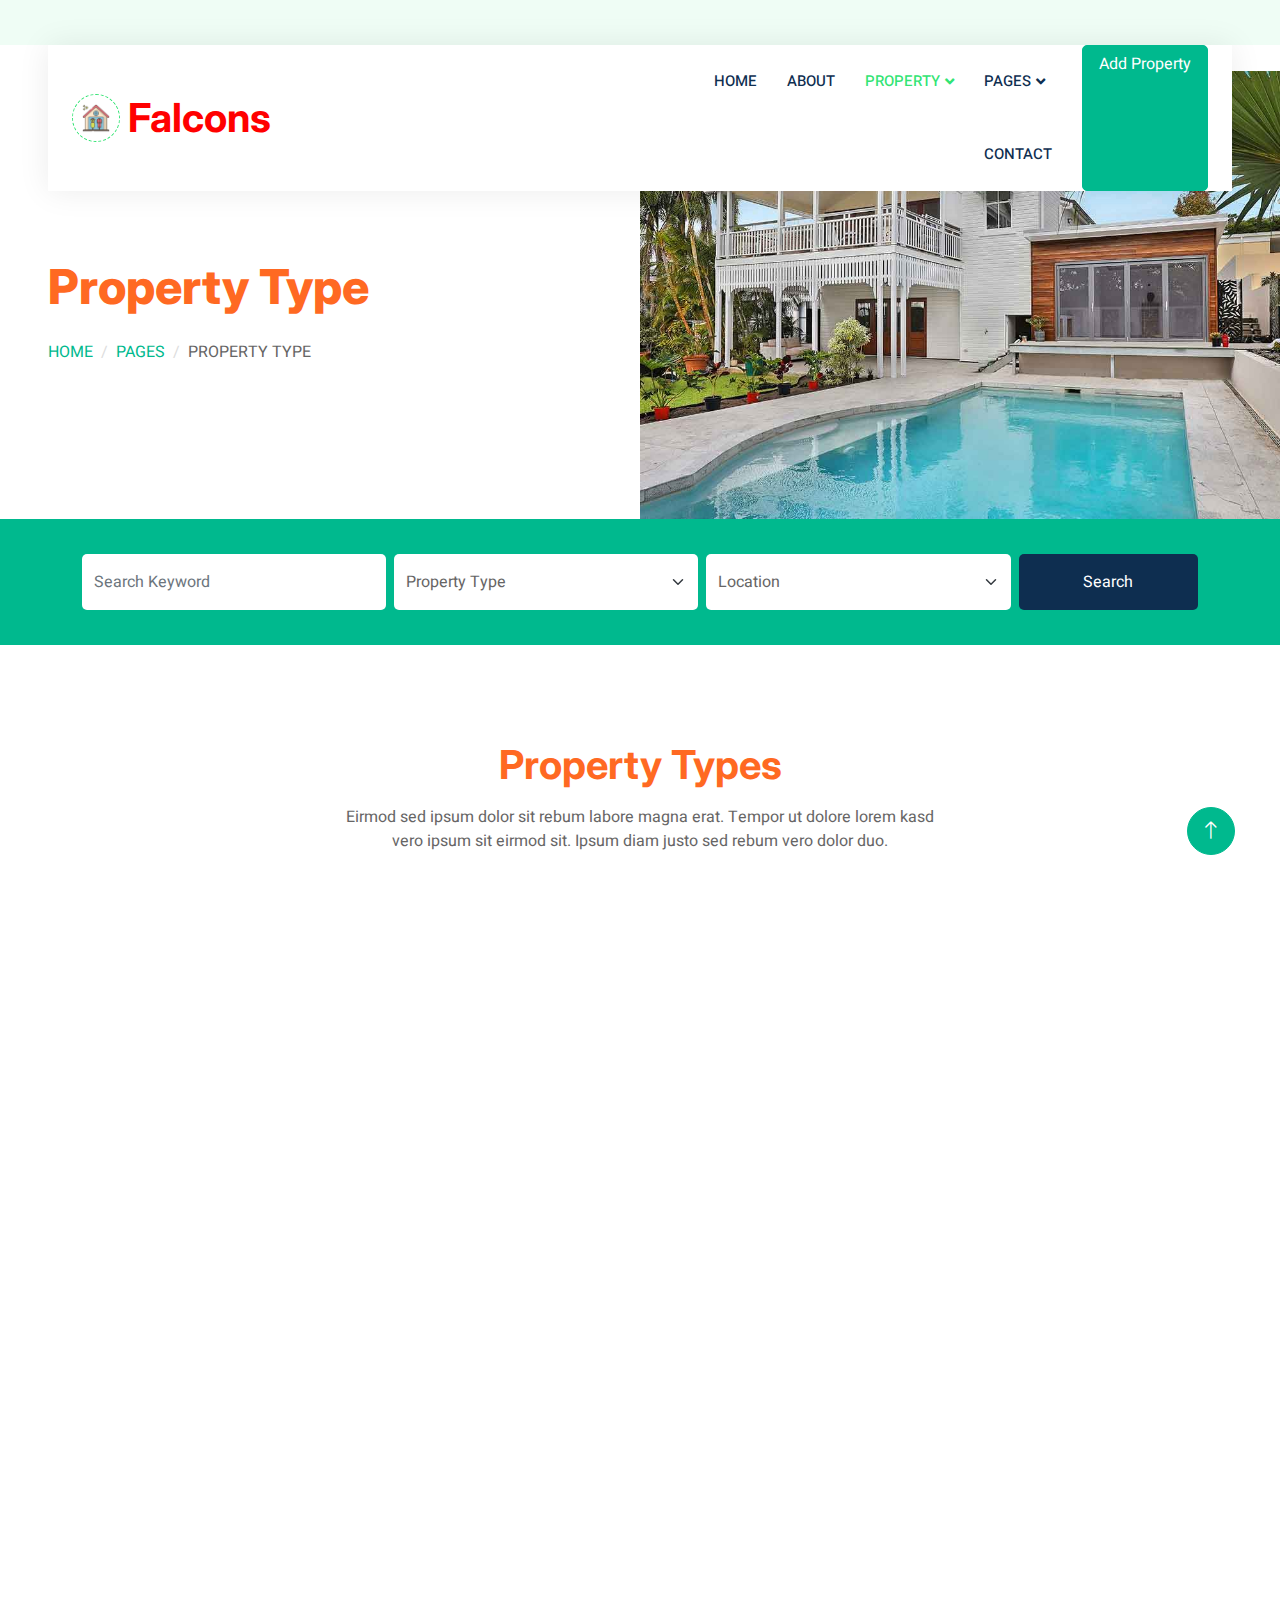
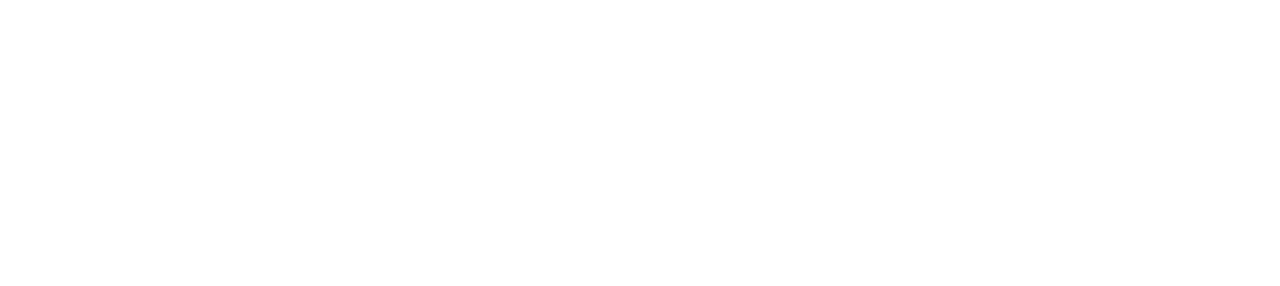
<file: property-type.html>
<!DOCTYPE html>
<html lang="en">

<head>
    <meta charset="utf-8">
    <title>Makaan - Real Estate HTML Template</title>
    <meta content="width=device-width, initial-scale=1.0" name="viewport">
    <meta content="" name="keywords">
    <meta content="" name="description">

    <!-- Favicon -->
    <link href="img/favicon.ico" rel="icon">

    <!-- Google Web Fonts -->
    <link rel="preconnect" href="https://fonts.googleapis.com">
    <link rel="preconnect" href="https://fonts.gstatic.com" crossorigin>
    <link href="https://fonts.googleapis.com/css2?family=Heebo:wght@400;500;600&family=Inter:wght@700;800&display=swap" rel="stylesheet">
    
    <!-- Icon Font Stylesheet -->
    <link href="https://cdnjs.cloudflare.com/ajax/libs/font-awesome/5.10.0/css/all.min.css" rel="stylesheet">
    <link href="https://cdn.jsdelivr.net/npm/bootstrap-icons@1.4.1/font/bootstrap-icons.css" rel="stylesheet">

    <!-- Libraries Stylesheet -->
    <link href="lib/animate/animate.min.css" rel="stylesheet">
    <link href="lib/owlcarousel/assets/owl.carousel.min.css" rel="stylesheet">

    <!-- Customized Bootstrap Stylesheet -->
    <link href="css/bootstrap.min.css" rel="stylesheet">

    <!-- Template Stylesheet -->
    <link href="css/style.css" rel="stylesheet">
</head>

<body>
    <div class="container-xxl bg-white p-0">
        <!-- Spinner Start -->
        <div id="spinner" class="show bg-white position-fixed translate-middle w-100 vh-100 top-50 start-50 d-flex align-items-center justify-content-center">
            <div class="spinner-border text-primary" style="width: 3rem; height: 3rem;" role="status">
                <span class="sr-only">Loading...</span>
            </div>
        </div>
        <!-- Spinner End -->


        <!-- Navbar Start -->
        <div class="container-fluid nav-bar bg-transparent">
            <nav class="navbar navbar-expand-lg bg-white navbar-light py-0 px-4">
                <a href="index.html" class="navbar-brand d-flex align-items-center text-center">
                    <div class="icon p-2 me-2">
                        <img class="img-fluid" src="img/fashion.png" alt="Icon" style="width: 30px; height: 30px;">
                    </div>
                    <h1 class="m-0 text-primary">
                        <span class="falcon-text">Falcons</span>
                        </h1>
                </a>
                <button type="button" class="navbar-toggler" data-bs-toggle="collapse" data-bs-target="#navbarCollapse">
                    <span class="navbar-toggler-icon"></span>
                </button>
                <div class="collapse navbar-collapse" id="navbarCollapse">
                    <div class="navbar-nav ms-auto">
                        <a href="index.html" class="nav-item nav-link">Home</a>
                        <a href="about.html" class="nav-item nav-link">About</a>
                        <div class="nav-item dropdown">
                            <a href="#" class="nav-link dropdown-toggle active" data-bs-toggle="dropdown">Property</a>
                            <div class="dropdown-menu rounded-0 m-0">
                                <a href="property-list.html" class="dropdown-item">Property List</a>
                                <a href="property-type.html" class="dropdown-item active">Property Type</a>
                                <a href="property-agent.html" class="dropdown-item">Property Agent</a>
                            </div>
                        </div>
                        <div class="nav-item dropdown">
                            <a href="#" class="nav-link dropdown-toggle" data-bs-toggle="dropdown">Pages</a>
                            <div class="dropdown-menu rounded-0 m-0">
                                <a href="testimonial.html" class="dropdown-item">Testimonial</a>
                                
                        </div>
                        <a href="contact.html" class="nav-item nav-link">Contact</a>
                    </div>
                    <a href="" class="btn btn-primary px-3 d-none d-lg-flex">Add Property</a>
                </div>
            </nav>
        </div>
        <!-- Navbar End -->


        <!-- Header Start -->
        <div class="container-fluid header bg-white p-0">
            <div class="row g-0 align-items-center flex-column-reverse flex-md-row">
                <div class="col-md-6 p-5 mt-lg-5">
                    <h1 class="display-5 animated fadeIn mb-4">Property Type</h1> 
                        <nav aria-label="breadcrumb animated fadeIn">
                        <ol class="breadcrumb text-uppercase">
                            <li class="breadcrumb-item"><a href="#">Home</a></li>
                            <li class="breadcrumb-item"><a href="#">Pages</a></li>
                            <li class="breadcrumb-item text-body active" aria-current="page">Property Type</li>
                        </ol>
                    </nav>
                </div>
                <div class="col-md-6 animated fadeIn">
                    <img class="img-fluid" src="img/header.jpg" alt="">
                </div>
            </div>
        </div>
        <!-- Header End -->


        <!-- Search Start -->
        <div class="container-fluid bg-primary mb-5 wow fadeIn" data-wow-delay="0.1s" style="padding: 35px;">
            <div class="container">
                <div class="row g-2">
                    <div class="col-md-10">
                        <div class="row g-2">
                            <div class="col-md-4">
                                <input type="text" class="form-control border-0 py-3" placeholder="Search Keyword">
                            </div>
                            <div class="col-md-4">
                                <select class="form-select border-0 py-3">
                                    <option selected>Property Type</option>
                                    <option value="1">Property Type 1</option>
                                    <option value="2">Property Type 2</option>
                                    <option value="3">Property Type 3</option>
                                </select>
                            </div>
                            <div class="col-md-4">
                                <select class="form-select border-0 py-3">
                                    <option selected>Location</option>
                                    <option value="1">Location 1</option>
                                    <option value="2">Location 2</option>
                                    <option value="3">Location 3</option>
                                </select>
                            </div>
                        </div>
                    </div>
                    <div class="col-md-2">
                        <button class="btn btn-dark border-0 w-100 py-3">Search</button>
                    </div>
                </div>
            </div>
        </div>
        <!-- Search End -->


        <!-- Category Start -->
        <div class="container-xxl py-5">
            <div class="container">
                <div class="text-center mx-auto mb-5 wow fadeInUp" data-wow-delay="0.1s" style="max-width: 600px;">
                    <h1 class="mb-3">Property Types</h1>
                    <p>Eirmod sed ipsum dolor sit rebum labore magna erat. Tempor ut dolore lorem kasd vero ipsum sit eirmod sit. Ipsum diam justo sed rebum vero dolor duo.</p>
                </div>
                <div class="row g-4">
                    <div class="col-lg-3 col-sm-6 wow fadeInUp" data-wow-delay="0.1s">
                        <a class="cat-item d-block bg-light text-center rounded p-3" href="">
                            <div class="rounded p-4">
                                <div class="icon mb-3">
                                    <img class="img-fluid" src="img/icon-apartment.png" alt="Icon">
                                </div>
                                <h6>Apartment</h6>
                                <span>123 Properties</span>
                            </div>
                        </a>
                    </div>
                    <div class="col-lg-3 col-sm-6 wow fadeInUp" data-wow-delay="0.3s">
                        <a class="cat-item d-block bg-light text-center rounded p-3" href="">
                            <div class="rounded p-4">
                                <div class="icon mb-3">
                                    <img class="img-fluid" src="img/icon-villa.png" alt="Icon">
                                </div>
                                <h6>Villa</h6>
                                <span>123 Properties</span>
                            </div>
                        </a>
                    </div>
                    <div class="col-lg-3 col-sm-6 wow fadeInUp" data-wow-delay="0.5s">
                        <a class="cat-item d-block bg-light text-center rounded p-3" href="">
                            <div class="rounded p-4">
                                <div class="icon mb-3">
                                    <img class="img-fluid" src="img/icon-house.png" alt="Icon">
                                </div>
                                <h6>Home</h6>
                                <span>123 Properties</span>
                            </div>
                        </a>
                    </div>
                    <div class="col-lg-3 col-sm-6 wow fadeInUp" data-wow-delay="0.7s">
                        <a class="cat-item d-block bg-light text-center rounded p-3" href="">
                            <div class="rounded p-4">
                                <div class="icon mb-3">
                                    <img class="img-fluid" src="img/icon-housing.png" alt="Icon">
                                </div>
                                <h6>Office</h6>
                                <span>123 Properties</span>
                            </div>
                        </a>
                    </div>
                    <div class="col-lg-3 col-sm-6 wow fadeInUp" data-wow-delay="0.1s">
                        <a class="cat-item d-block bg-light text-center rounded p-3" href="">
                            <div class="rounded p-4">
                                <div class="icon mb-3">
                                    <img class="img-fluid" src="img/icon-building.png" alt="Icon">
                                </div>
                                <h6>Building</h6>
                                <span>123 Properties</span>
                            </div>
                        </a>
                    </div>
                    <div class="col-lg-3 col-sm-6 wow fadeInUp" data-wow-delay="0.3s">
                        <a class="cat-item d-block bg-light text-center rounded p-3" href="">
                            <div class="rounded p-4">
                                <div class="icon mb-3">
                                    <img class="img-fluid" src="img/icon-neighborhood.png" alt="Icon">
                                </div>
                                <h6>Townhouse</h6>
                                <span>123 Properties</span>
                            </div>
                        </a>
                    </div>
                    <div class="col-lg-3 col-sm-6 wow fadeInUp" data-wow-delay="0.5s">
                        <a class="cat-item d-block bg-light text-center rounded p-3" href="">
                            <div class="rounded p-4">
                                <div class="icon mb-3">
                                    <img class="img-fluid" src="img/icon-condominium.png" alt="Icon">
                                </div>
                                <h6>Shop</h6>
                                <span>123 Properties</span>
                            </div>
                        </a>
                    </div>
                    <div class="col-lg-3 col-sm-6 wow fadeInUp" data-wow-delay="0.7s">
                        <a class="cat-item d-block bg-light text-center rounded p-3" href="">
                            <div class="rounded p-4">
                                <div class="icon mb-3">
                                    <img class="img-fluid" src="img/icon-luxury.png" alt="Icon">
                                </div>
                                <h6>Garage</h6>
                                <span>123 Properties</span>
                            </div>
                        </a>
                    </div>
                </div>
            </div>
        </div>
        <!-- Category End -->
        

        <!-- Footer Start -->
        <div class="container-fluid bg-dark text-white-50 footer pt-5 mt-5 wow fadeIn" data-wow-delay="0.1s">
            <div class="container py-5">
                <div class="row g-5">
                    <div class="col-lg-3 col-md-6">
                        <h5 class="text-white mb-4">Get In Touch</h5>
                        <p class="mb-2"><i class="fa fa-map-marker-alt me-3"></i>Rehber block bahria town</p>
                        <p class="mb-2"><i class="fa fa-phone-alt me-3"></i>+923218976540</p>
                        <p class="mb-2"><i class="fa fa-envelope me-3"></i>info@dream.com</p>
                        <div class="d-flex pt-2">
                            <a class="btn btn-outline-light btn-social" href=""><i class="fab fa-twitter"></i></a>
                            <a class="btn btn-outline-light btn-social" href=""><i class="fab fa-facebook-f"></i></a>
                            <a class="btn btn-outline-light btn-social" href=""><i class="fab fa-youtube"></i></a>
                            <a class="btn btn-outline-light btn-social" href=""><i class="fab fa-linkedin-in"></i></a>
                        </div>
                    </div>
                    <div class="col-lg-3 col-md-6">
                        <h5 class="text-white mb-4">Quick Links</h5>
                        <a class="btn btn-link text-white-50" href="">About Us</a>
                        <a class="btn btn-link text-white-50" href="">Contact Us</a>
                        <a class="btn btn-link text-white-50" href="">Our Services</a>
                        <a class="btn btn-link text-white-50" href="">Privacy Policy</a>
                        <a class="btn btn-link text-white-50" href="">Terms & Condition</a>
                    </div>
                    <div class="col-lg-3 col-md-6">
                        <h5 class="text-white mb-4">Photo Gallery</h5>
                        <div class="row g-2 pt-2">
                            <div class="col-4">
                                <img class="img-fluid rounded bg-light p-1" src="img/property-1.jpg" alt="">
                            </div>
                            <div class="col-4">
                                <img class="img-fluid rounded bg-light p-1" src="img/property-2.jpg" alt="">
                            </div>
                            <div class="col-4">
                                <img class="img-fluid rounded bg-light p-1" src="img/property-3.jpg" alt="">
                            </div>
                            <div class="col-4">
                                <img class="img-fluid rounded bg-light p-1" src="img/property-4.jpg" alt="">
                            </div>
                            <div class="col-4">
                                <img class="img-fluid rounded bg-light p-1" src="img/property-5.jpg" alt="">
                            </div>
                            <div class="col-4">
                                <img class="img-fluid rounded bg-light p-1" src="img/property-6.jpg" alt="">
                            </div>
                        </div>
                    </div>
                    <div class="col-lg-3 col-md-6">
                        <h5 class="text-white mb-4">Newsletter</h5>
                        <p>Dolor amet sit justo amet elitr clita ipsum elitr est.</p>
                        <div class="position-relative mx-auto" style="max-width: 400px;">
                            <input class="form-control bg-transparent w-100 py-3 ps-4 pe-5" type="text" placeholder="Your email">
                            <button type="button" class="btn btn-primary py-2 position-absolute top-0 end-0 mt-2 me-2">SignUp</button>
                        </div>
                    </div>
                </div>
            </div>
            <div class="container">
                <div class="copyright">
                    <div class="row">
                        <div class="col-md-6 text-center text-md-start mb-3 mb-md-0">
                            &copy; <a class="border-bottom" href="#">Your Site Name</a>, All Right Reserved. 
							
							<!--/*** This template is free as long as you keep the footer author’s credit link/attribution link/backlink. If you'd like to use the template without the footer author’s credit link/attribution link/backlink, you can purchase the Credit Removal License from "https://htmlcodex.com/credit-removal". Thank you for your support. ***/-->
							Designed By <a class="border-bottom" href="https://htmlcodex.com">HTML Codex</a>
                        </div>
                        <div class="col-md-6 text-center text-md-end">
                            <div class="footer-menu">
                                <a href="">Home</a>
                                <a href="">Cookies</a>
                                <a href="">Help</a>
                                <a href="">FQAs</a>
                            </div>
                        </div>
                    </div>
                </div>
            </div>
        </div>
        <!-- Footer End -->


        <!-- Back to Top -->
        <a href="#" class="btn btn-lg btn-primary btn-lg-square back-to-top"><i class="bi bi-arrow-up"></i></a>
    </div>

    <!-- JavaScript Libraries -->
    <script src="https://code.jquery.com/jquery-3.4.1.min.js"></script>
    <script src="https://cdn.jsdelivr.net/npm/bootstrap@5.0.0/dist/js/bootstrap.bundle.min.js"></script>
    <script src="lib/wow/wow.min.js"></script>
    <script src="lib/easing/easing.min.js"></script>
    <script src="lib/waypoints/waypoints.min.js"></script>
    <script src="lib/owlcarousel/owl.carousel.min.js"></script>

    <!-- Template Javascript -->
    <script src="js/main.js"></script>
</body>

</html>
</file>
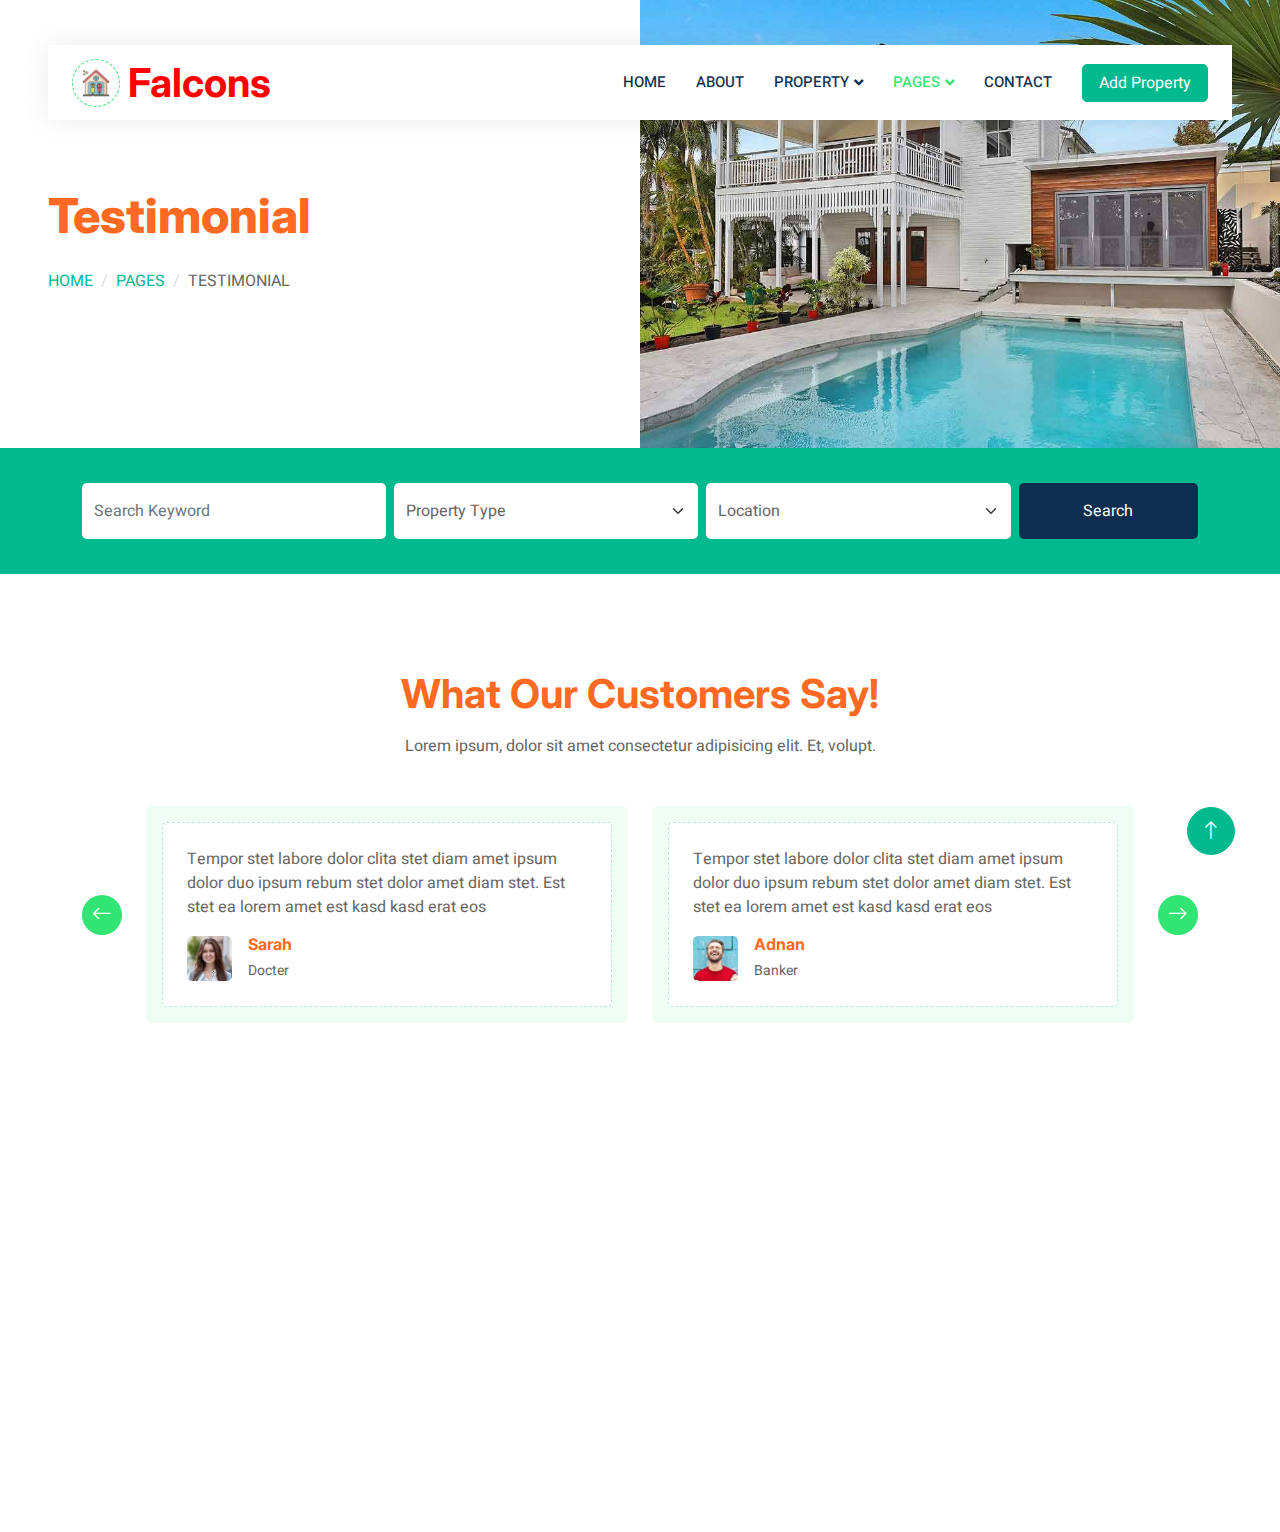
<file: testimonial.html>
<!DOCTYPE html>
<html lang="en">

<head>
    <meta charset="utf-8">
    <title>Makaan - Real Estate HTML Template</title>
    <meta content="width=device-width, initial-scale=1.0" name="viewport">
    <meta content="" name="keywords">
    <meta content="" name="description">

    <!-- Favicon -->
    <link href="img/favicon.ico" rel="icon">

    <!-- Google Web Fonts -->
    <link rel="preconnect" href="https://fonts.googleapis.com">
    <link rel="preconnect" href="https://fonts.gstatic.com" crossorigin>
    <link href="https://fonts.googleapis.com/css2?family=Heebo:wght@400;500;600&family=Inter:wght@700;800&display=swap" rel="stylesheet">
    
    <!-- Icon Font Stylesheet -->
    <link href="https://cdnjs.cloudflare.com/ajax/libs/font-awesome/5.10.0/css/all.min.css" rel="stylesheet">
    <link href="https://cdn.jsdelivr.net/npm/bootstrap-icons@1.4.1/font/bootstrap-icons.css" rel="stylesheet">

    <!-- Libraries Stylesheet -->
    <link href="lib/animate/animate.min.css" rel="stylesheet">
    <link href="lib/owlcarousel/assets/owl.carousel.min.css" rel="stylesheet">

    <!-- Customized Bootstrap Stylesheet -->
    <link href="css/bootstrap.min.css" rel="stylesheet">

    <!-- Template Stylesheet -->
    <link href="css/style.css" rel="stylesheet">
</head>

<body>
    <div class="container-xxl bg-white p-0">
        <!-- Spinner Start -->
        <div id="spinner" class="show bg-white position-fixed translate-middle w-100 vh-100 top-50 start-50 d-flex align-items-center justify-content-center">
            <div class="spinner-border text-primary" style="width: 3rem; height: 3rem;" role="status">
                <span class="sr-only">Loading...</span>
            </div>
        </div>
        <!-- Spinner End -->


        <!-- Navbar Start -->
        <div class="container-fluid nav-bar bg-transparent">
            <nav class="navbar navbar-expand-lg bg-white navbar-light py-0 px-4">
                <a href="index.html" class="navbar-brand d-flex align-items-center text-center">
                    <div class="icon p-2 me-2">
                        <img class="img-fluid" src="img/fashion.png" alt="Icon" style="width: 30px; height: 30px;">
                    </div>
                    <h1 class="m-0 text-primary">
                        <span class="falcon-text">Falcons</span>
                        </h1>
                </a>
                <button type="button" class="navbar-toggler" data-bs-toggle="collapse" data-bs-target="#navbarCollapse">
                    <span class="navbar-toggler-icon"></span>
                </button>
                <div class="collapse navbar-collapse" id="navbarCollapse">
                    <div class="navbar-nav ms-auto">
                        <a href="index.html" class="nav-item nav-link">Home</a>
                        <a href="about.html" class="nav-item nav-link">About</a>
                        <div class="nav-item dropdown">
                            <a href="#" class="nav-link dropdown-toggle" data-bs-toggle="dropdown">Property</a>
                            <div class="dropdown-menu rounded-0 m-0">
                                <a href="property-list.html" class="dropdown-item">Property List</a>
                                <a href="property-type.html" class="dropdown-item">Property Type</a>
                                <a href="property-agent.html" class="dropdown-item">Property Agent</a>
                            </div>
                        </div>
                        <div class="nav-item dropdown">
                            <a href="#" class="nav-link dropdown-toggle active" data-bs-toggle="dropdown">Pages</a>
                            <div class="dropdown-menu rounded-0 m-0">
                                <a href="testimonial.html" class="dropdown-item active">Testimonial</a>
                                
                            </div>
                        </div>
                        <a href="contact.html" class="nav-item nav-link">Contact</a>
                    </div>
                    <a href="" class="btn btn-primary px-3 d-none d-lg-flex">Add Property</a>
                </div>
            </nav>
        </div>
        <!-- Navbar End -->


        <!-- Header Start -->
        <div class="container-fluid header bg-white p-0">
            <div class="row g-0 align-items-center flex-column-reverse flex-md-row">
                <div class="col-md-6 p-5 mt-lg-5">
                    <h1 class="display-5 animated fadeIn mb-4">Testimonial</h1> 
                        <nav aria-label="breadcrumb animated fadeIn">
                        <ol class="breadcrumb text-uppercase">
                            <li class="breadcrumb-item"><a href="#">Home</a></li>
                            <li class="breadcrumb-item"><a href="#">Pages</a></li>
                            <li class="breadcrumb-item text-body active" aria-current="page">Testimonial</li>
                        </ol>
                    </nav>
                </div>
                <div class="col-md-6 animated fadeIn">
                    <img class="img-fluid" src="img/header.jpg" alt="">
                </div>
            </div>
        </div>
        <!-- Header End -->


        <!-- Search Start -->
        <div class="container-fluid bg-primary mb-5 wow fadeIn" data-wow-delay="0.1s" style="padding: 35px;">
            <div class="container">
                <div class="row g-2">
                    <div class="col-md-10">
                        <div class="row g-2">
                            <div class="col-md-4">
                                <input type="text" class="form-control border-0 py-3" placeholder="Search Keyword">
                            </div>
                            <div class="col-md-4">
                                <select class="form-select border-0 py-3">
                                    <option selected>Property Type</option>
                                    <option value="1">Property Type 1</option>
                                    <option value="2">Property Type 2</option>
                                    <option value="3">Property Type 3</option>
                                </select>
                            </div>
                            <div class="col-md-4">
                                <select class="form-select border-0 py-3">
                                    <option selected>Location</option>
                                    <option value="1">Location 1</option>
                                    <option value="2">Location 2</option>
                                    <option value="3">Location 3</option>
                                </select>
                            </div>
                        </div>
                    </div>
                    <div class="col-md-2">
                        <button class="btn btn-dark border-0 w-100 py-3">Search</button>
                    </div>
                </div>
            </div>
        </div>
        <!-- Search End -->


        <!-- Testimonial Start -->
        <div class="container-xxl py-5">
            <div class="container">
                <div class="text-center mx-auto mb-5 wow fadeInUp" data-wow-delay="0.1s" style="max-width: 600px;">
                    <h1 class="mb-3">What Our Customers Say!</h1>
                    <p>Lorem ipsum, dolor sit amet consectetur adipisicing elit. Et, volupt.</p>
                </div>
                <div class="owl-carousel testimonial-carousel wow fadeInUp" data-wow-delay="0.1s">
                    <div class="testimonial-item bg-light rounded p-3">
                        <div class="bg-white border rounded p-4">
                            <p>Tempor stet labore dolor clita stet diam amet ipsum dolor duo ipsum rebum stet dolor amet diam stet. Est stet ea lorem amet est kasd kasd erat eos</p>
                            <div class="d-flex align-items-center">
                                <img class="img-fluid flex-shrink-0 rounded" src="img/testimonial-1.jpg" style="width: 45px; height: 45px;">
                                <div class="ps-3">
                                    <h6 class="fw-bold mb-1">Sarah</h6>
                                    <small>Docter</small>
                                </div>
                            </div>
                        </div>
                    </div>
                    <div class="testimonial-item bg-light rounded p-3">
                        <div class="bg-white border rounded p-4">
                            <p>Tempor stet labore dolor clita stet diam amet ipsum dolor duo ipsum rebum stet dolor amet diam stet. Est stet ea lorem amet est kasd kasd erat eos</p>
                            <div class="d-flex align-items-center">
                                <img class="img-fluid flex-shrink-0 rounded" src="img/testimonial-2.jpg" style="width: 45px; height: 45px;">
                                <div class="ps-3">
                                    <h6 class="fw-bold mb-1">Adnan</h6>
                                    <small>Banker</small>
                                </div>
                            </div>
                        </div>
                    </div>
                    <div class="testimonial-item bg-light rounded p-3">
                        <div class="bg-white border rounded p-4">
                            <p>Tempor stet labore dolor clita stet diam amet ipsum dolor duo ipsum rebum stet dolor amet diam stet. Est stet ea lorem amet est kasd kasd erat eos</p>
                            <div class="d-flex align-items-center">
                                <img class="img-fluid flex-shrink-0 rounded" src="img/testimonial-3.jpg" style="width: 45px; height: 45px;">
                                <div class="ps-3">
                                    <h6 class="fw-bold mb-1">Rehan</h6>
                                    <small>Business man</small>
                                </div>
                            </div>
                        </div>
                    </div>
                </div>
            </div>
        </div>
        <!-- Testimonial End -->
        

        <!-- Footer Start -->
        <div class="container-fluid bg-dark text-white-50 footer pt-5 mt-5 wow fadeIn" data-wow-delay="0.1s">
            <div class="container py-5">
                <div class="row g-5">
                    <div class="col-lg-3 col-md-6">
                        <h5 class="text-white mb-4">Get In Touch</h5>
                        <p class="mb-2"><i class="fa fa-map-marker-alt me-3"></i>Rehber block bahria town lhr</p>
                        <p class="mb-2"><i class="fa fa-phone-alt me-3"></i>+92321876540</p>
                        <p class="mb-2"><i class="fa fa-envelope me-3"></i>info@dreams.com</p>
                        <div class="d-flex pt-2">
                            <a class="btn btn-outline-light btn-social" href=""><i class="fab fa-twitter"></i></a>
                            <a class="btn btn-outline-light btn-social" href=""><i class="fab fa-facebook-f"></i></a>
                            <a class="btn btn-outline-light btn-social" href=""><i class="fab fa-youtube"></i></a>
                            <a class="btn btn-outline-light btn-social" href=""><i class="fab fa-linkedin-in"></i></a>
                        </div>
                    </div>
                    <div class="col-lg-3 col-md-6">
                        <h5 class="text-white mb-4">Quick Links</h5>
                        <a class="btn btn-link text-white-50" href="">About Us</a>
                        <a class="btn btn-link text-white-50" href="">Contact Us</a>
                        <a class="btn btn-link text-white-50" href="">Our Services</a>
                        <a class="btn btn-link text-white-50" href="">Privacy Policy</a>
                        <a class="btn btn-link text-white-50" href="">Terms & Condition</a>
                    </div>
                    <div class="col-lg-3 col-md-6">
                        <h5 class="text-white mb-4">Photo Gallery</h5>
                        <div class="row g-2 pt-2">
                            <div class="col-4">
                                <img class="img-fluid rounded bg-light p-1" src="img/property-1.jpg" alt="">
                            </div>
                            <div class="col-4">
                                <img class="img-fluid rounded bg-light p-1" src="img/property-2.jpg" alt="">
                            </div>
                            <div class="col-4">
                                <img class="img-fluid rounded bg-light p-1" src="img/property-3.jpg" alt="">
                            </div>
                            <div class="col-4">
                                <img class="img-fluid rounded bg-light p-1" src="img/property-4.jpg" alt="">
                            </div>
                            <div class="col-4">
                                <img class="img-fluid rounded bg-light p-1" src="img/property-5.jpg" alt="">
                            </div>
                            <div class="col-4">
                                <img class="img-fluid rounded bg-light p-1" src="img/property-6.jpg" alt="">
                            </div>
                        </div>
                    </div>
                    <div class="col-lg-3 col-md-6">
                        <h5 class="text-white mb-4">Newsletter</h5>
                        <p>Dolor amet sit justo amet elitr clita ipsum elitr est.</p>
                        <div class="position-relative mx-auto" style="max-width: 400px;">
                            <input class="form-control bg-transparent w-100 py-3 ps-4 pe-5" type="text" placeholder="Your email">
                            <button type="button" class="btn btn-primary py-2 position-absolute top-0 end-0 mt-2 me-2">SignUp</button>
                        </div>
                    </div>
                </div>
            </div>
            <div class="container">
                <div class="copyright">
                    <div class="row">
                        <div class="col-md-6 text-center text-md-start mb-3 mb-md-0">
                            &copy; <a class="border-bottom" href="#">Your Site Name</a>, All Right Reserved. 
							
							<!--/*** This template is free as long as you keep the footer author’s credit link/attribution link/backlink. If you'd like to use the template without the footer author’s credit link/attribution link/backlink, you can purchase the Credit Removal License from "https://htmlcodex.com/credit-removal". Thank you for your support. ***/-->
							Designed By <a class="border-bottom" href="https://htmlcodex.com">HTML Codex</a>
                        </div>
                        <div class="col-md-6 text-center text-md-end">
                            <div class="footer-menu">
                                <a href="">Home</a>
                                <a href="">Cookies</a>
                                <a href="">Help</a>
                                <a href="">FQAs</a>
                            </div>
                        </div>
                    </div>
                </div>
            </div>
        </div>
        <!-- Footer End -->


        <!-- Back to Top -->
        <a href="#" class="btn btn-lg btn-primary btn-lg-square back-to-top"><i class="bi bi-arrow-up"></i></a>
    </div>

    <!-- JavaScript Libraries -->
    <script src="https://code.jquery.com/jquery-3.4.1.min.js"></script>
    <script src="https://cdn.jsdelivr.net/npm/bootstrap@5.0.0/dist/js/bootstrap.bundle.min.js"></script>
    <script src="lib/wow/wow.min.js"></script>
    <script src="lib/easing/easing.min.js"></script>
    <script src="lib/waypoints/waypoints.min.js"></script>
    <script src="lib/owlcarousel/owl.carousel.min.js"></script>

    <!-- Template Javascript -->
    <script src="js/main.js"></script>
</body>

</html>
</file>
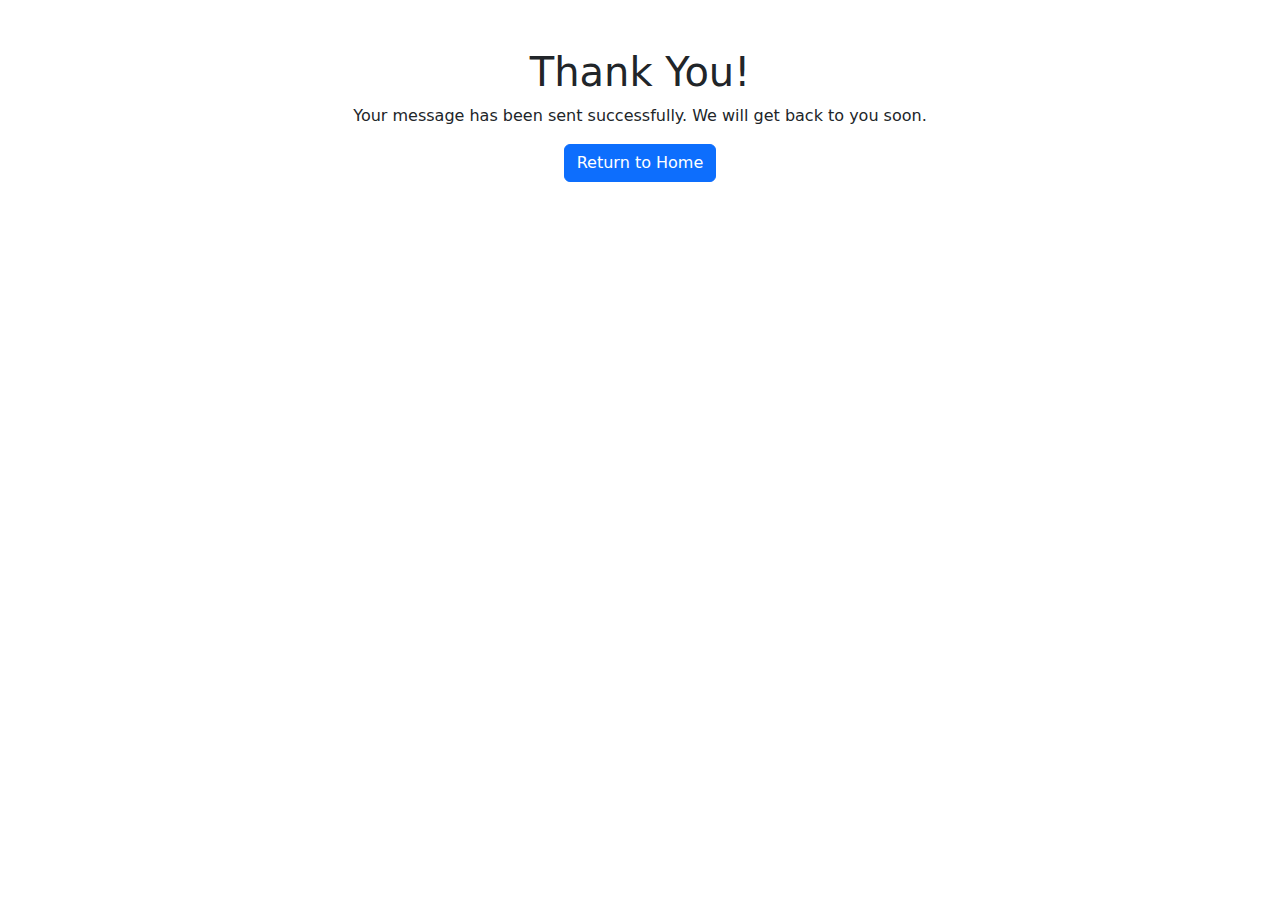
<file: Ecomerce/thankyou.html>
<!doctype html>
<html lang="en">
  <head>
    <meta charset="utf-8">
    <meta name="viewport" content="width=device-width, initial-scale=1">
    <link href="https://cdn.jsdelivr.net/npm/bootstrap@5.0.2/dist/css/bootstrap.min.css" rel="stylesheet">
    <title>Thank You</title>
  </head>
  <body>
    <div class="container text-center mt-5">
      <h1>Thank You!</h1>
      <p>Your message has been sent successfully. We will get back to you soon.</p>
      <a href="index.html" class="btn btn-primary">Return to Home</a>
    </div>
    <script src="https://cdn.jsdelivr.net/npm/bootstrap@5.0.2/dist/js/bootstrap.bundle.min.js"></script>
  </body>
</html>
</file>
<file: css/style.css>
/********** Template CSS **********/
:root {
    --primary: rgb(50, 228, 115);
    --secondary: hsl(19, 100%, 57%);
    --light: #EFFDF5;
    --dark: #0E2E50;
}

.back-to-top {
    position: fixed;
    display: none;
    right: 45px;
    bottom: 45px;
    z-index: 99;
}


/*** Spinner ***/
#spinner {
    opacity: 0;
    visibility: hidden;
    transition: opacity .5s ease-out, visibility 0s linear .5s;
    z-index: 99999;
}

#spinner.show {
    transition: opacity .5s ease-out, visibility 0s linear 0s;
    visibility: visible;
    opacity: 1;
}


/*** Button ***/
.btn {
    transition: .5s;
}

.btn.btn-primary,
.btn.btn-secondary {
    color: #FFFFFF;
}

.btn-square {
    width: 38px;
    height: 38px;
}

.btn-sm-square {
    width: 32px;
    height: 32px;
}

.btn-lg-square {
    width: 48px;
    height: 48px;
}

.btn-square,
.btn-sm-square,
.btn-lg-square {
    padding: 0;
    display: flex;
    align-items: center;
    justify-content: center;
    font-weight: normal;
    border-radius: 50px;
}


/*** Navbar ***/
.nav-bar {
    position: relative;
    margin-top: 45px;
    padding: 0 3rem;
    transition: .5s;
    z-index: 9999;
}

.nav-bar.sticky-top {
    position: sticky;
    padding: 0;
    z-index: 9999;
}

.navbar {
    box-shadow: 0 0 30px rgba(0, 0, 0, .08);
}
.falcon-text {
    color: red; /* Change this to your desired color */
}


.navbar .dropdown-toggle::after {
    border: none;
    content: "\f107";
    font-family: "Font Awesome 5 Free";
    font-weight: 900;
    vertical-align: middle;
    margin-left: 5px;
    transition: .5s;
}

.navbar .dropdown-toggle[aria-expanded=true]::after {
    transform: rotate(-180deg);
}

.navbar-light .navbar-nav .nav-link {
    margin-right: 30px;
    padding: 25px 0;
    color: #FFFFFF;
    font-size: 15px;
    text-transform: uppercase;
    outline: none;
}

.navbar-light .navbar-nav .nav-link:hover,
.navbar-light .navbar-nav .nav-link.active {
    color: var(--primary);
}

@media (max-width: 991.98px) {
    .nav-bar {
        margin: 0;
        padding: 0;
    }

    .navbar-light .navbar-nav .nav-link  {
        margin-right: 0;
        padding: 10px 0;
    }

    .navbar-light .navbar-nav {
        border-top: 1px solid #EEEEEE;
    }
}

.navbar-light .navbar-brand {
    height: 75px;
}

.navbar-light .navbar-nav .nav-link {
    color: var(--dark);
    font-weight: 500;
}

@media (min-width: 992px) {
    .navbar .nav-item .dropdown-menu {
        display: block;
        top: 100%;
        margin-top: 0;
        transform: rotateX(-75deg);
        transform-origin: 0% 0%;
        opacity: 0;
        visibility: hidden;
        transition: .5s;
        
    }

    .navbar .nav-item:hover .dropdown-menu {
        transform: rotateX(0deg);
        visibility: visible;
        transition: .5s;
        opacity: 1;
    }
}


/*** Header ***/
@media (min-width: 992px) {
    .header {
        margin-top: -120px;
    }
}

.header-carousel .owl-nav {
    position: absolute;
    top: 50%;
    left: -25px;
    transform: translateY(-50%);
    display: flex;
    flex-direction: column;
}

.header-carousel .owl-nav .owl-prev,
.header-carousel .owl-nav .owl-next {
    margin: 7px 0;
    width: 50px;
    height: 50px;
    display: flex;
    align-items: center;
    justify-content: center;
    color: #FFFFFF;
    background: var(--primary);
    border-radius: 40px;
    font-size: 20px;
    transition: .5s;
}

.header-carousel .owl-nav .owl-prev:hover,
.header-carousel .owl-nav .owl-next:hover {
    background: var(--dark);
}

@media (max-width: 768px) {
    .header-carousel .owl-nav {
        left: 25px;
    }
}

.breadcrumb-item + .breadcrumb-item::before {
    color: #DDDDDD;
}


/*** Icon ***/
.icon {
    padding: 15px;
    display: inline-flex;
    align-items: center;
    justify-content: center;
    background: #FFFFFF !important;
    border-radius: 50px;
    border: 1px dashed var(--primary) !important;
}


/*** About ***/
.about-img img {
    position: relative;
    z-index: 2;
}

.about-img::before {
    position: absolute;
    content: "";
    top: 0;
    left: -50%;
    width: 100%;
    height: 100%;
    background: var(--primary);
    transform: skew(20deg);
    z-index: 1;
}


/*** Category ***/
.cat-item div {
    background: #FFFFFF;
    border: 1px dashed rgba(0, 185, 142, .3);
    transition: .5s;
}

.cat-item:hover div {
    background: var(--primary);
    border-color: transparent;
}

.cat-item div * {
    transition: .5s;
}

.cat-item:hover div * {
    color: #FFFFFF !important;
}


/*** Property List ***/
.nav-pills .nav-item .btn {
    color: var(--dark);
}

.nav-pills .nav-item .btn:hover,
.nav-pills .nav-item .btn.active {
    color: #FFFFFF;
}

.property-item {
    box-shadow: 0 0 30px rgba(0, 0, 0, .08);
}

.property-item img {
    transition: .5s;
}

.property-item:hover img {
    transform: scale(1.1);
}

.property-item .border-top {
    border-top: 1px dashed rgba(0, 185, 142, .3) !important;
}

.property-item .border-end {
    border-right: 1px dashed rgba(0, 185, 142, .3) !important;
}


/*** Team ***/
.team-item {
    box-shadow: 0 0 30px rgba(0, 0, 0, .08);
    transition: .5s;
}

.team-item .btn {
    color: var(--primary);
    background: #FFFFFF;
    box-shadow: 0 0 30px rgba(0, 0, 0, .15);
}

.team-item .btn:hover {
    color: #FFFFFF;
    background: var(--primary);
}

.team-item:hover {
    border-color: var(--secondary) !important;
}

.team-item:hover .bg-primary {
    background: var(--secondary) !important;
}

.team-item:hover .bg-primary i {
    color: var(--secondary) !important;
}


/*** Testimonial ***/
.testimonial-carousel {
    padding-left: 1.5rem;
    padding-right: 1.5rem;
}

@media (min-width: 576px) {
    .testimonial-carousel {
        padding-left: 4rem;
        padding-right: 4rem;
    }
}

.testimonial-carousel .testimonial-item .border {
    border: 1px dashed rgba(0, 185, 142, .3) !important;
}

.testimonial-carousel .owl-nav {
    position: absolute;
    width: 100%;
    height: 40px;
    top: calc(50% - 20px);
    left: 0;
    display: flex;
    justify-content: space-between;
    z-index: 1;
}

.testimonial-carousel .owl-nav .owl-prev,
.testimonial-carousel .owl-nav .owl-next {
    position: relative;
    width: 40px;
    height: 40px;
    display: flex;
    align-items: center;
    justify-content: center;
    color: #FFFFFF;
    background: var(--primary);
    border-radius: 40px;
    font-size: 20px;
    transition: .5s;
}

.testimonial-carousel .owl-nav .owl-prev:hover,
.testimonial-carousel .owl-nav .owl-next:hover {
    background: var(--dark);
}


/*** Footer ***/
.footer .btn.btn-social {
    margin-right: 5px;
    width: 35px;
    height: 35px;
    display: flex;
    align-items: center;
    justify-content: center;
    color: var(--light);
    border: 1px solid rgba(255,255,255,0.5);
    border-radius: 35px;
    transition: .3s;
}

.footer .btn.btn-social:hover {
    color: var(--primary);
    border-color: var(--light);
}

.footer .btn.btn-link {
    display: block;
    margin-bottom: 5px;
    padding: 0;
    text-align: left;
    font-size: 15px;
    font-weight: normal;
    text-transform: capitalize;
    transition: .3s;
}

.footer .btn.btn-link::before {
    position: relative;
    content: "\f105";
    font-family: "Font Awesome 5 Free";
    font-weight: 900;
    margin-right: 10px;
}

.footer .btn.btn-link:hover {
    letter-spacing: 1px;
    box-shadow: none;
}

.footer .form-control {
    border-color: rgba(255,255,255,0.5);
}

.footer .copyright {
    padding: 25px 0;
    font-size: 15px;
    border-top: 1px solid rgba(256, 256, 256, .1);
}

.footer .copyright a {
    color: var(--light);
}

.footer .footer-menu a {
    margin-right: 15px;
    padding-right: 15px;
    border-right: 1px solid rgba(255, 255, 255, .1);
}

.footer .footer-menu a:last-child {
    margin-right: 0;
    padding-right: 0;
    border-right: none;
}
</file>
